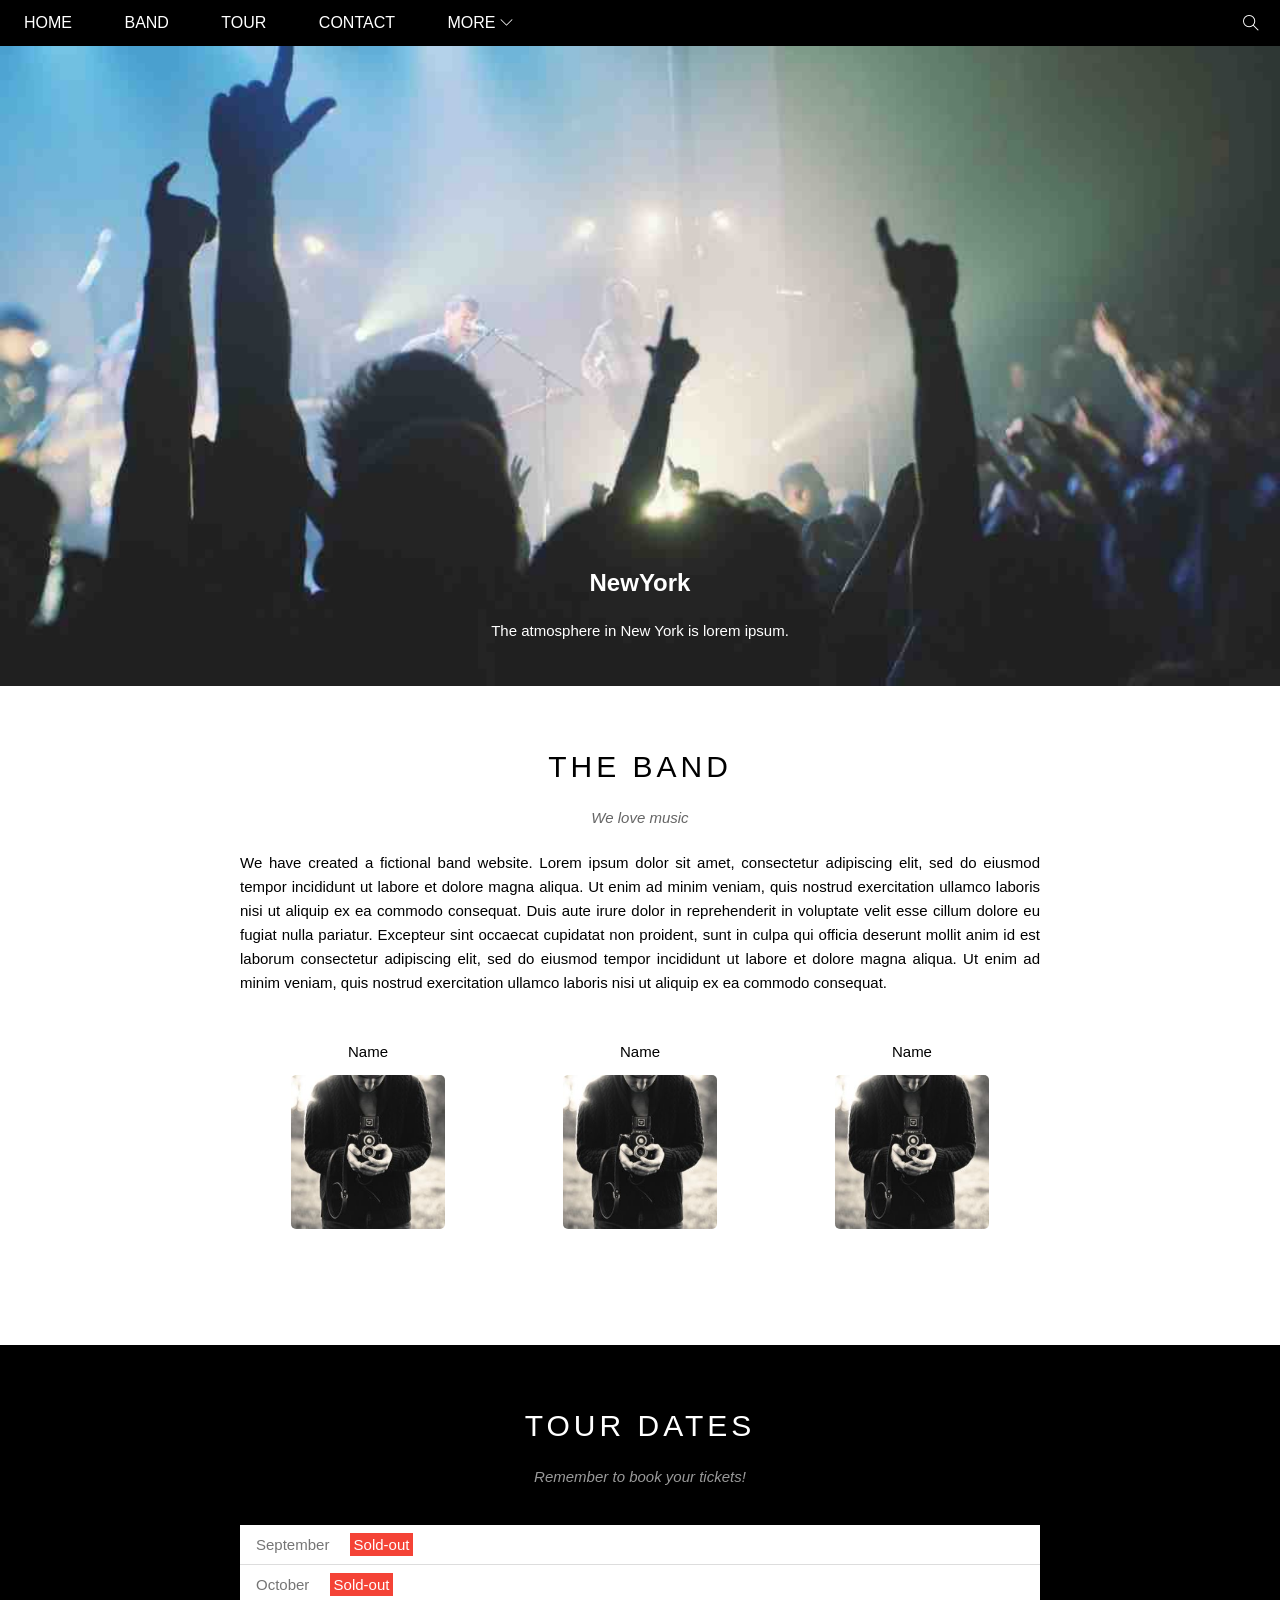
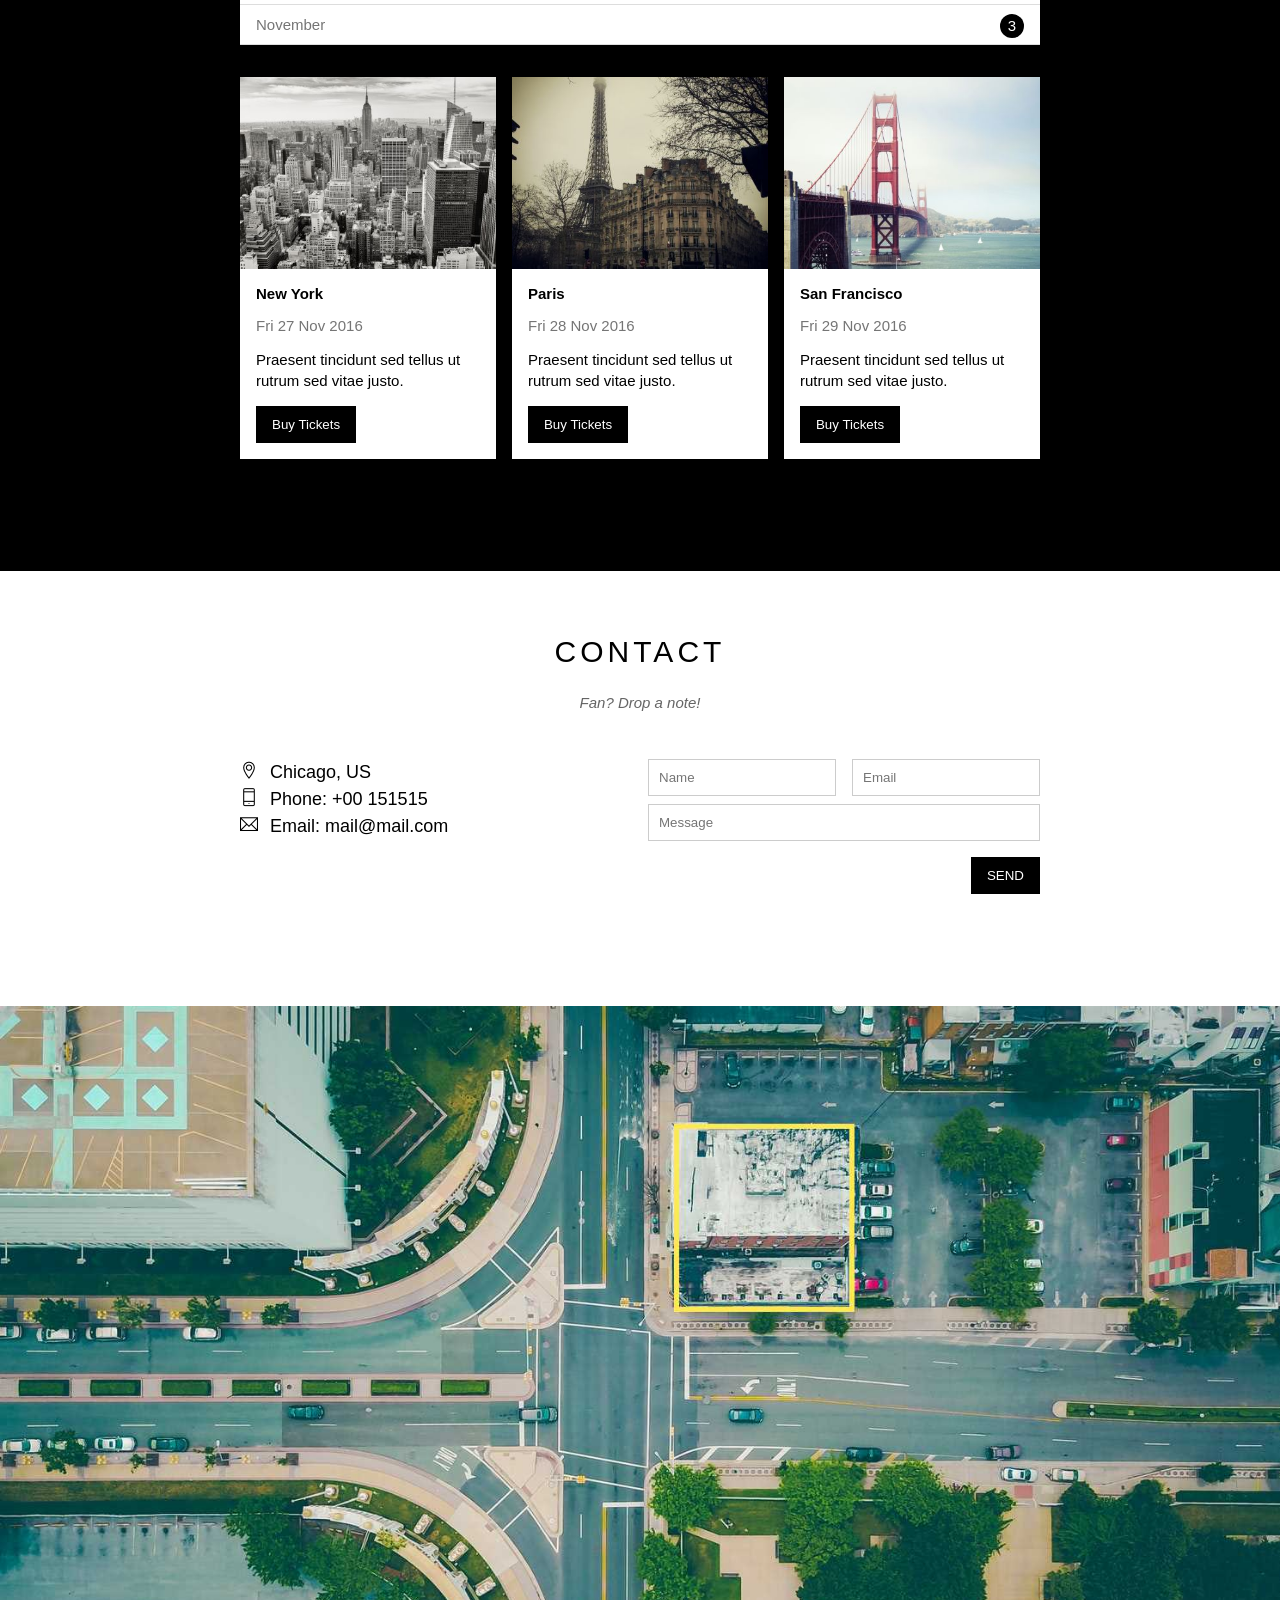
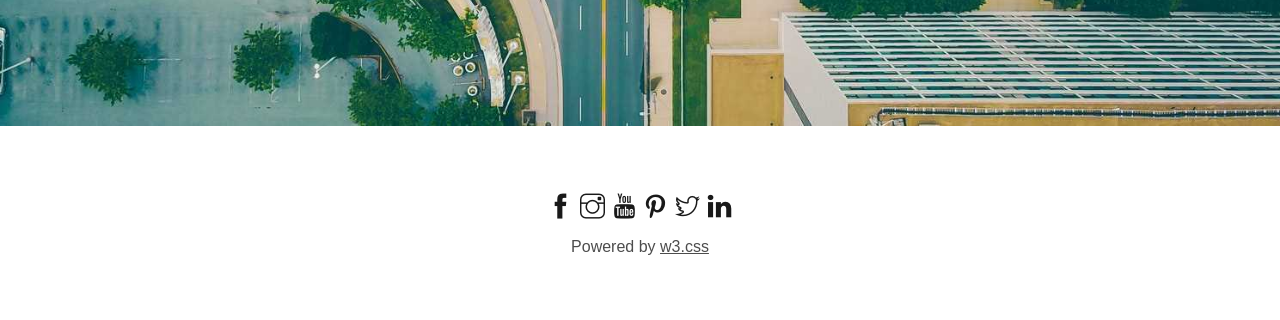
<file: index.html>
<!DOCTYPE html>
<html lang="en">

<head>
    <meta charset="UTF-8">
    <meta http-equiv="X-UA-Compatible" content="IE=edge">
    <meta name="viewport" content="width=device-width, initial-scale=1.0">
    <title>Document</title>
    <link rel="icon" href="./assets/img/slyder/anh2.jpg" type="image/x-icon" />
    <link rel="stylesheet" href="./assets/css/style.css">
    <link rel="stylesheet" href="assets/icon/themify-icons-font/themify-icons/themify-icons.css">
</head>

<body>
    <div id="main">
        <div id="header">
            <div>
            </div>
            <ul id="nav">
                <li><a href="#">Home</a></li>
                <li><a href="#band">Band</a></li>
                <li><a href="#tour">Tour</a></li>
                <li><a href="#contact">Contact</a></li>
                <li>
                    <a href="">
                        More
                        <i class="nav-arrow-down ti-angle-down"></i></i>
                    </a>
                    <ul class="subnav">
                        <li><a href="">Merchandise</a></li>
                        <li><a href="">Extras</a></li>
                        <li><a href="">Media</a></li>
                    </ul>
                </li>
            </ul>
            <div class="search-btn">
                <i class="search-icon ti-search"></i>
            </div>
        </div>

        <div id="slider">
            <div class="text-content">
                <h2>
                    <div class="text-hearding">NewYork</div>
                </h2>
                <div class="text-description">The atmosphere in New York is lorem ipsum.</div>
            </div>
        </div>

        <div id="content">
            <!-- about-section -->
            <div id="band" class="content-section">
                <h2 class="section-heading">THE BAND</h2>
                <p class="section-sub-heading">We love music</p>
                <p class="about-text">
                    We have created a fictional band website. Lorem ipsum dolor sit amet, consectetur adipiscing elit,
                    sed do eiusmod tempor incididunt ut labore et dolore magna aliqua. Ut enim ad minim veniam, quis
                    nostrud exercitation ullamco laboris nisi ut aliquip ex ea commodo consequat. Duis aute irure dolor
                    in reprehenderit in voluptate velit esse cillum dolore eu fugiat nulla pariatur. Excepteur sint
                    occaecat cupidatat non proident, sunt in culpa qui officia deserunt mollit anim id est laborum
                    consectetur adipiscing elit, sed do eiusmod tempor incididunt ut labore et dolore magna aliqua. Ut
                    enim ad minim veniam, quis nostrud exercitation ullamco laboris nisi ut aliquip ex ea commodo
                    consequat.
                </p>
                <div class="row members-list">
                    <div class="col col-third text-center">
                        <p class="member-name">Name</p>
                        <img src="./assets/img/slyder/bandmember.jpg" alt="Name" class="member-img">
                    </div>
                    <div class="col col-third text-center">
                        <p class="member-name">Name</p>
                        <img src="./assets/img/slyder/bandmember.jpg" alt="Name" class="member-img">
                    </div>
                    <div class="col col-third text-center">
                        <p class="member-name">Name</p>
                        <img src="./assets/img/slyder/bandmember.jpg" alt="Name" class="member-img">
                    </div>
                </div>
            </div>
            <!-- Tour-section -->
            <div id="tour" class="tour-section">
                <div class="content-section">
                    <h2 class="section-heading text-white">TOUR DATES</h2>
                    <p class="section-sub-heading text-white">Remember to book your tickets!</p>
                    <ul class="tickets-list">
                        <li>September <span class="Sold-out">Sold-out</span></li>
                        <li>October <span class="Sold-out">Sold-out</span></li>
                        <li>November <span class="quantity">3</span></li>
                    </ul>
                    <div class="row places-list">
                        <div class="col col-third">
                            <img src="./assets/img/slyder/newyork.jpg" alt="New York" class="place-img">
                            <div class="place-body">
                                <h3 class="place-heading">New York</h3>
                                <p class="place-time">Fri 27 Nov 2016</p>
                                <p class="place-desc">Praesent tincidunt sed tellus ut rutrum sed vitae justo.</p>
                                <button class="btn js-buy-ticket">Buy Tickets</button>
                            </div>
                        </div>
                        <div class="col col-third">
                            <img src="./assets/img/slyder/paris.jpg" alt="Paris" class="place-img">
                            <div class="place-body">
                                <h3 class="place-heading">Paris</h3>
                                <p class="place-time">Fri 28 Nov 2016</p>
                                <p class="place-desc">Praesent tincidunt sed tellus ut rutrum sed vitae justo.</p>
                                <button class="btn js-buy-ticket">Buy Tickets</button>
                            </div>
                        </div>
                        <div class="col col-third">
                            <img src="./assets/img/slyder/sanfran.jpg" alt="San Francisco" class="place-img">
                            <div class="place-body">
                                <h3 class="place-heading">San Francisco</h3>
                                <p class="place-time">Fri 29 Nov 2016</p>
                                <p class="place-desc">Praesent tincidunt sed tellus ut rutrum sed vitae justo.</p>
                                <button class="btn js-buy-ticket">Buy Tickets</button>
                            </div>
                        </div>
                    </div>
                </div>
            </div>
            <!-- CONTACT-section -->
            <div id="contact" class="content-section">
                <h2 class="section-heading">CONTACT</h2>
                <p class="section-sub-heading">Fan? Drop a note!</p>

                <div class="row contact-content">
                    <div class="col col-half contact-info">
                        <p><i class="ti-location-pin"></i>Chicago, US</p>
                        <p><i class="ti-mobile"></i>Phone: +00 151515</p>
                        <p><i class="ti-email"></i>Email: mail@mail.com</p>
                    </div>
                    <div class="col col-half contact-form">
                        <form action="">
                            <div class="row">
                                <div class="col col-half">
                                    <input type="text" name="" placeholder="Name" required id="" class="form-control">
                                </div>
                                <div class="col col-half">
                                    <input type="email" name="" placeholder="Email" required id="" class="form-control">
                                </div>
                            </div>
                            <div class="row mt-8">
                                <div class="col col-full">
                                    <input type="text" name="" placeholder="Message" required id="" class="form-control">
                                </div>
                            </div>
                            <input class="btn pull-right mt-16" type="submit" value="SEND">
                        </form>
                    </div>
                </div>
            </div>
            <div class="map-section">
                <img src="./assets/img/slyder/map.jpg" alt="Map">
            </div>
        </div>
    </div>
    <div class="modal js-modal">
        <div class="modal-container js-modal-container">
            <div class="modal-close js-modal-close">
                <i class="ti-close"></i>
            </div>
            <header class="modal-header">
                <i class="modal-heading-icon ti-bag"></i>
                Tickets
            </header>
            <div class="modal-body">
                <label for="tickes-quantity" class="modal-label">
                    <i class="ti-shopping-cart"></i>
                    Tickets, $15 per person
                </label>
                <input id="tickes-quantity" type="text" class="modal-input" placeholder="How many?">
                <label for="tickes-email" class="modal-label">
                    <i class="ti-user"></i>
                    Send to
                </label>
                <input id="tickes-email" type="email" class="modal-input" placeholder="Enter email...">

                <button id="buy-tickets">
                    Pay <i class="ti-check"></i>
                </button>
            </div>
            <footer class="modal-footer">
                <p class="modal-help">Neep <a href="">help?</a></p>
            </footer>
        </div>
    </div>
        <div id="footer">
            <div class="socials-list">
                <a href=""><i class="ti-facebook"></i></a>
                <a href=""><i class="ti-instagram"></i></a>
                <a href=""><i class="ti-youtube"></i></a>
                <a href=""><i class="ti-pinterest"></i></a>
                <a href=""><i class="ti-twitter"></i></a>
                <a href=""><i class="ti-linkedin"></i></a>
            </div>
            <p class="copyright">Powered by <a href="https://www.w3schools.com/">w3.css</a></p>
        </div>
    <script>
        const buyBtns = document.querySelectorAll('.js-buy-ticket')
        const modal = document.querySelector('.js-modal')
        const modalContainer = document.querySelector('.js-modal-container')
        const modalClose = document.querySelector('.js-modal-close')

        // Hàm hiển thị modal mua vé thêm class open vào modal ̣
        function showBuyTickets() {
            modal.classList.add('open')
        }
        // Hàm hiển thị modal mua vé gỡ bỏ class open của modal ̣
        function hideBuyTickets() {
            modal.classList.remove('open')
        }
        // lặp qua từng thẻ button và ngh click
        for (const buyBtn of buyBtns) {
            buyBtn.addEventListener('click', showBuyTickets)
        }
        // chỉ nghe hành vi click
        modalClose.addEventListener('click', hideBuyTickets)
        modal.addEventListener('click', hideBuyTickets)
        modalContainer.addEventListener('click', function (event) {
            event.stopPropagation()
        })
    </script>
</body>

</html>
</file>
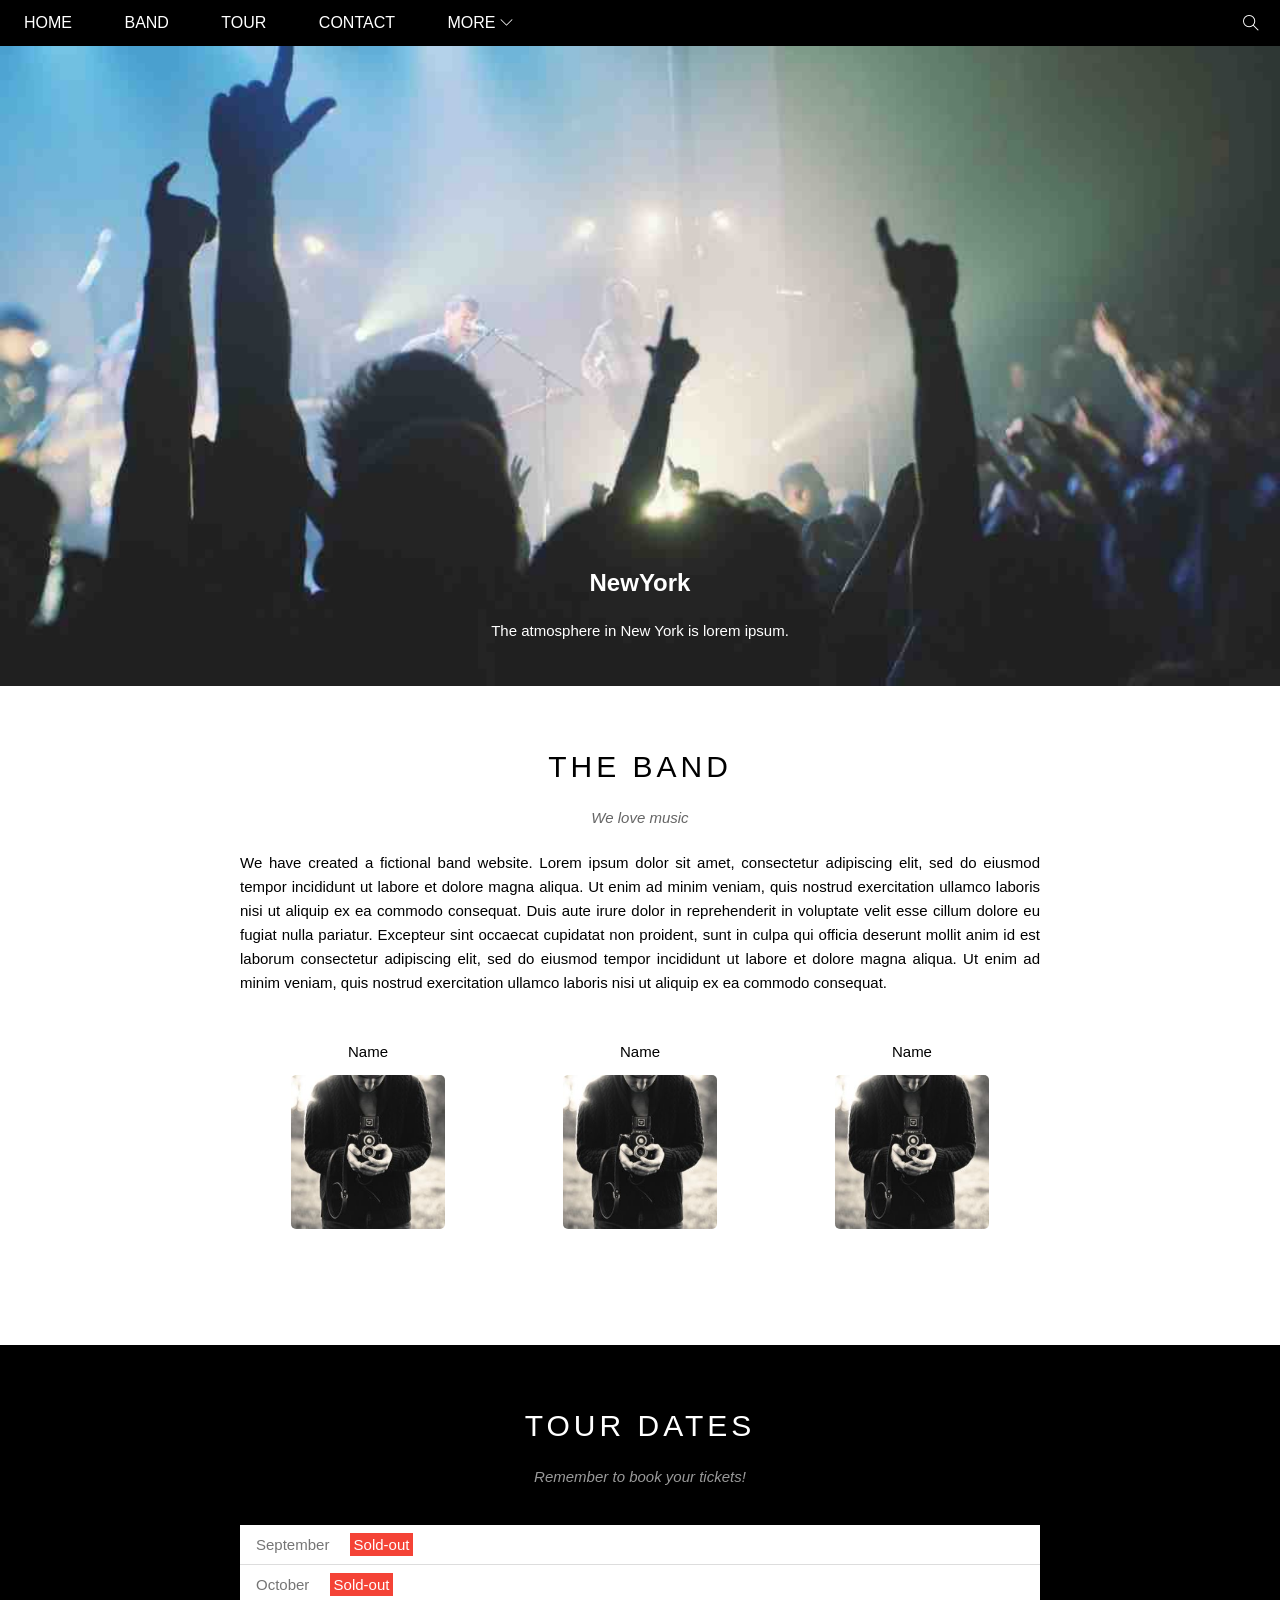
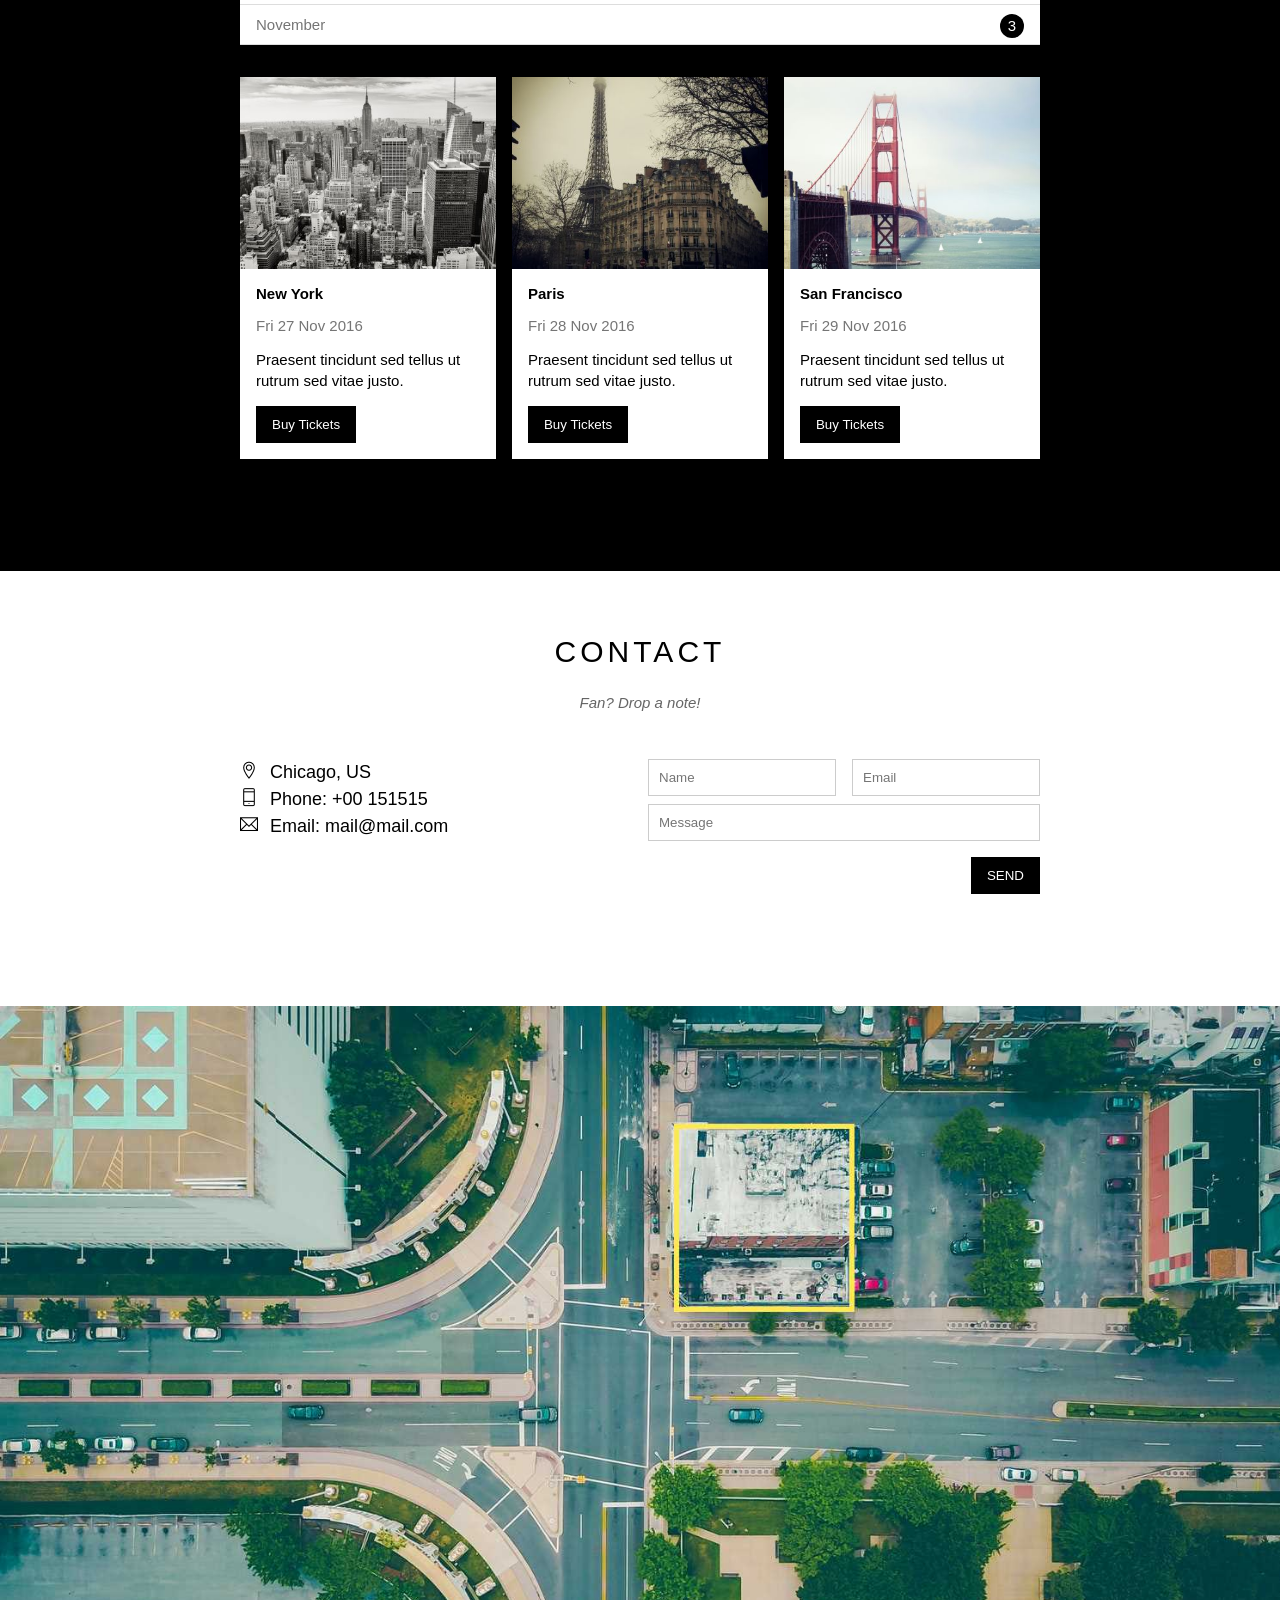
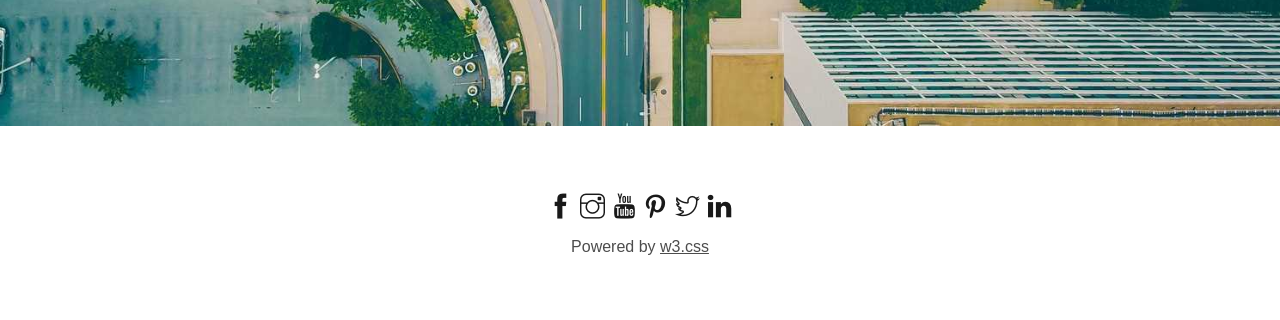
<file: docs/index.html>
<!DOCTYPE html>
<html lang="en">

<head>
    <meta charset="UTF-8">
    <meta http-equiv="X-UA-Compatible" content="IE=edge">
    <meta name="viewport" content="width=device-width, initial-scale=1.0">
    <title>Document</title>
    <link rel="icon" href="./assets/img/slyder/anh2.jpg" type="image/x-icon" />
    <link rel="stylesheet" href="./assets/css/style.css">
    <link rel="stylesheet" href="assets/icon/themify-icons-font/themify-icons/themify-icons.css">
    <style>
        #slider {
            position: relative;
            margin-top: 46px;
            padding-top: 50%;
            background: url('./assets/img/slyder/anh1.jpg') top center / cover no-repeat;
        }
    </style>
</head>

<body>
    <div id="main">
        <div id="header">
            <div>
            </div>
            <ul id="nav">
                <li><a href="#">Home</a></li>
                <li><a href="#band">Band</a></li>
                <li><a href="#tour">Tour</a></li>
                <li><a href="#contact">Contact</a></li>
                <li>
                    <a href="">
                        More
                        <i class="nav-arrow-down ti-angle-down"></i></i>
                    </a>
                    <ul class="subnav">
                        <li><a href="">Merchandise</a></li>
                        <li><a href="">Extras</a></li>
                        <li><a href="">Media</a></li>
                    </ul>
                </li>
            </ul>
            <div class="search-btn">
                <i class="search-icon ti-search"></i>
            </div>
        </div>

        <div id="slider">
            <div class="text-content">
                <h2>
                    <div class="text-hearding">NewYork</div>
                </h2>
                <div class="text-description">The atmosphere in New York is lorem ipsum.</div>
            </div>
        </div>

        <div id="content">
            <!-- about-section -->
            <div id="band" class="content-section">
                <h2 class="section-heading">THE BAND</h2>
                <p class="section-sub-heading">We love music</p>
                <p class="about-text">
                    We have created a fictional band website. Lorem ipsum dolor sit amet, consectetur adipiscing elit,
                    sed do eiusmod tempor incididunt ut labore et dolore magna aliqua. Ut enim ad minim veniam, quis
                    nostrud exercitation ullamco laboris nisi ut aliquip ex ea commodo consequat. Duis aute irure dolor
                    in reprehenderit in voluptate velit esse cillum dolore eu fugiat nulla pariatur. Excepteur sint
                    occaecat cupidatat non proident, sunt in culpa qui officia deserunt mollit anim id est laborum
                    consectetur adipiscing elit, sed do eiusmod tempor incididunt ut labore et dolore magna aliqua. Ut
                    enim ad minim veniam, quis nostrud exercitation ullamco laboris nisi ut aliquip ex ea commodo
                    consequat.
                </p>
                <div class="row members-list">
                    <div class="col col-third text-center">
                        <p class="member-name">Name</p>
                        <img src="./assets/img/slyder/bandmember.jpg" alt="Name" class="member-img">
                    </div>
                    <div class="col col-third text-center">
                        <p class="member-name">Name</p>
                        <img src="./assets/img/slyder/bandmember.jpg" alt="Name" class="member-img">
                    </div>
                    <div class="col col-third text-center">
                        <p class="member-name">Name</p>
                        <img src="./assets/img/slyder/bandmember.jpg" alt="Name" class="member-img">
                    </div>
                </div>
            </div>
            <!-- Tour-section -->
            <div id="tour" class="tour-section">
                <div class="content-section">
                    <h2 class="section-heading text-white">TOUR DATES</h2>
                    <p class="section-sub-heading text-white">Remember to book your tickets!</p>
                    <ul class="tickets-list">
                        <li>September <span class="Sold-out">Sold-out</span></li>
                        <li>October <span class="Sold-out">Sold-out</span></li>
                        <li>November <span class="quantity">3</span></li>
                    </ul>
                    <div class="row places-list">
                        <div class="col col-third">
                            <img src="./assets/img/slyder/newyork.jpg" alt="New York" class="place-img">
                            <div class="place-body">
                                <h3 class="place-heading">New York</h3>
                                <p class="place-time">Fri 27 Nov 2016</p>
                                <p class="place-desc">Praesent tincidunt sed tellus ut rutrum sed vitae justo.</p>
                                <button class="btn js-buy-ticket">Buy Tickets</button>
                            </div>
                        </div>
                        <div class="col col-third">
                            <img src="./assets/img/slyder/paris.jpg" alt="Paris" class="place-img">
                            <div class="place-body">
                                <h3 class="place-heading">Paris</h3>
                                <p class="place-time">Fri 28 Nov 2016</p>
                                <p class="place-desc">Praesent tincidunt sed tellus ut rutrum sed vitae justo.</p>
                                <button class="btn js-buy-ticket">Buy Tickets</button>
                            </div>
                        </div>
                        <div class="col col-third">
                            <img src="./assets/img/slyder/sanfran.jpg" alt="San Francisco" class="place-img">
                            <div class="place-body">
                                <h3 class="place-heading">San Francisco</h3>
                                <p class="place-time">Fri 29 Nov 2016</p>
                                <p class="place-desc">Praesent tincidunt sed tellus ut rutrum sed vitae justo.</p>
                                <button class="btn js-buy-ticket">Buy Tickets</button>
                            </div>
                        </div>
                    </div>
                </div>
            </div>
            <!-- CONTACT-section -->
            <div id="contact" class="content-section">
                <h2 class="section-heading">CONTACT</h2>
                <p class="section-sub-heading">Fan? Drop a note!</p>

                <div class="row contact-content">
                    <div class="col col-half contact-info">
                        <p><i class="ti-location-pin"></i>Chicago, US</p>
                        <p><i class="ti-mobile"></i>Phone: +00 151515</p>
                        <p><i class="ti-email"></i>Email: mail@mail.com</p>
                    </div>
                    <div class="col col-half contact-form">
                        <form action="">
                            <div class="row">
                                <div class="col col-half">
                                    <input type="text" name="" placeholder="Name" required id="" class="form-control">
                                </div>
                                <div class="col col-half">
                                    <input type="email" name="" placeholder="Email" required id="" class="form-control">
                                </div>
                            </div>
                            <div class="row mt-8">
                                <div class="col col-full">
                                    <input type="text" name="" placeholder="Message" required id=""
                                        class="form-control">
                                </div>
                            </div>
                            <input class="btn pull-right mt-16" type="submit" value="SEND">
                        </form>
                    </div>
                </div>
            </div>
            <div class="map-section">
                <img src="./assets/img/slyder/map.jpg" alt="Map">
            </div>
        </div>
    </div>
    <div class="modal js-modal">
        <div class="modal-container js-modal-container">
            <div class="modal-close js-modal-close">
                <i class="ti-close"></i>
            </div>
            <header class="modal-header">
                <i class="modal-heading-icon ti-bag"></i>
                Tickets
            </header>
            <div class="modal-body">
                <label for="tickes-quantity" class="modal-label">
                    <i class="ti-shopping-cart"></i>
                    Tickets, $15 per person
                </label>
                <input id="tickes-quantity" type="text" class="modal-input" placeholder="How many?">
                <label for="tickes-email" class="modal-label">
                    <i class="ti-user"></i>
                    Send to
                </label>
                <input id="tickes-email" type="email" class="modal-input" placeholder="Enter email...">

                <button id="buy-tickets">
                    Pay <i class="ti-check"></i>
                </button>
            </div>
            <footer class="modal-footer">
                <p class="modal-help">Neep <a href="">help?</a></p>
            </footer>
        </div>
    </div>
    <div id="footer">
        <div class="socials-list">
            <a href=""><i class="ti-facebook"></i></a>
            <a href=""><i class="ti-instagram"></i></a>
            <a href=""><i class="ti-youtube"></i></a>
            <a href=""><i class="ti-pinterest"></i></a>
            <a href=""><i class="ti-twitter"></i></a>
            <a href=""><i class="ti-linkedin"></i></a>
        </div>
        <p class="copyright">Powered by <a href="https://www.w3schools.com/">w3.css</a></p>
    </div>
    <script>
        const buyBtns = document.querySelectorAll('.js-buy-ticket')
        const modal = document.querySelector('.js-modal')
        const modalContainer = document.querySelector('.js-modal-container')
        const modalClose = document.querySelector('.js-modal-close')

        // Hàm hiển thị modal mua vé thêm class open vào modal ̣
        function showBuyTickets() {
            modal.classList.add('open')
        }
        // Hàm hiển thị modal mua vé gỡ bỏ class open của modal ̣
        function hideBuyTickets() {
            modal.classList.remove('open')
        }
        // lặp qua từng thẻ button và ngh click
        for (const buyBtn of buyBtns) {
            buyBtn.addEventListener('click', showBuyTickets)
        }
        // chỉ nghe hành vi click
        modalClose.addEventListener('click', hideBuyTickets)
        modal.addEventListener('click', hideBuyTickets)
        modalContainer.addEventListener('click', function (event) {
            event.stopPropagation()
        })
    </script>
</body>

</html>
</file>
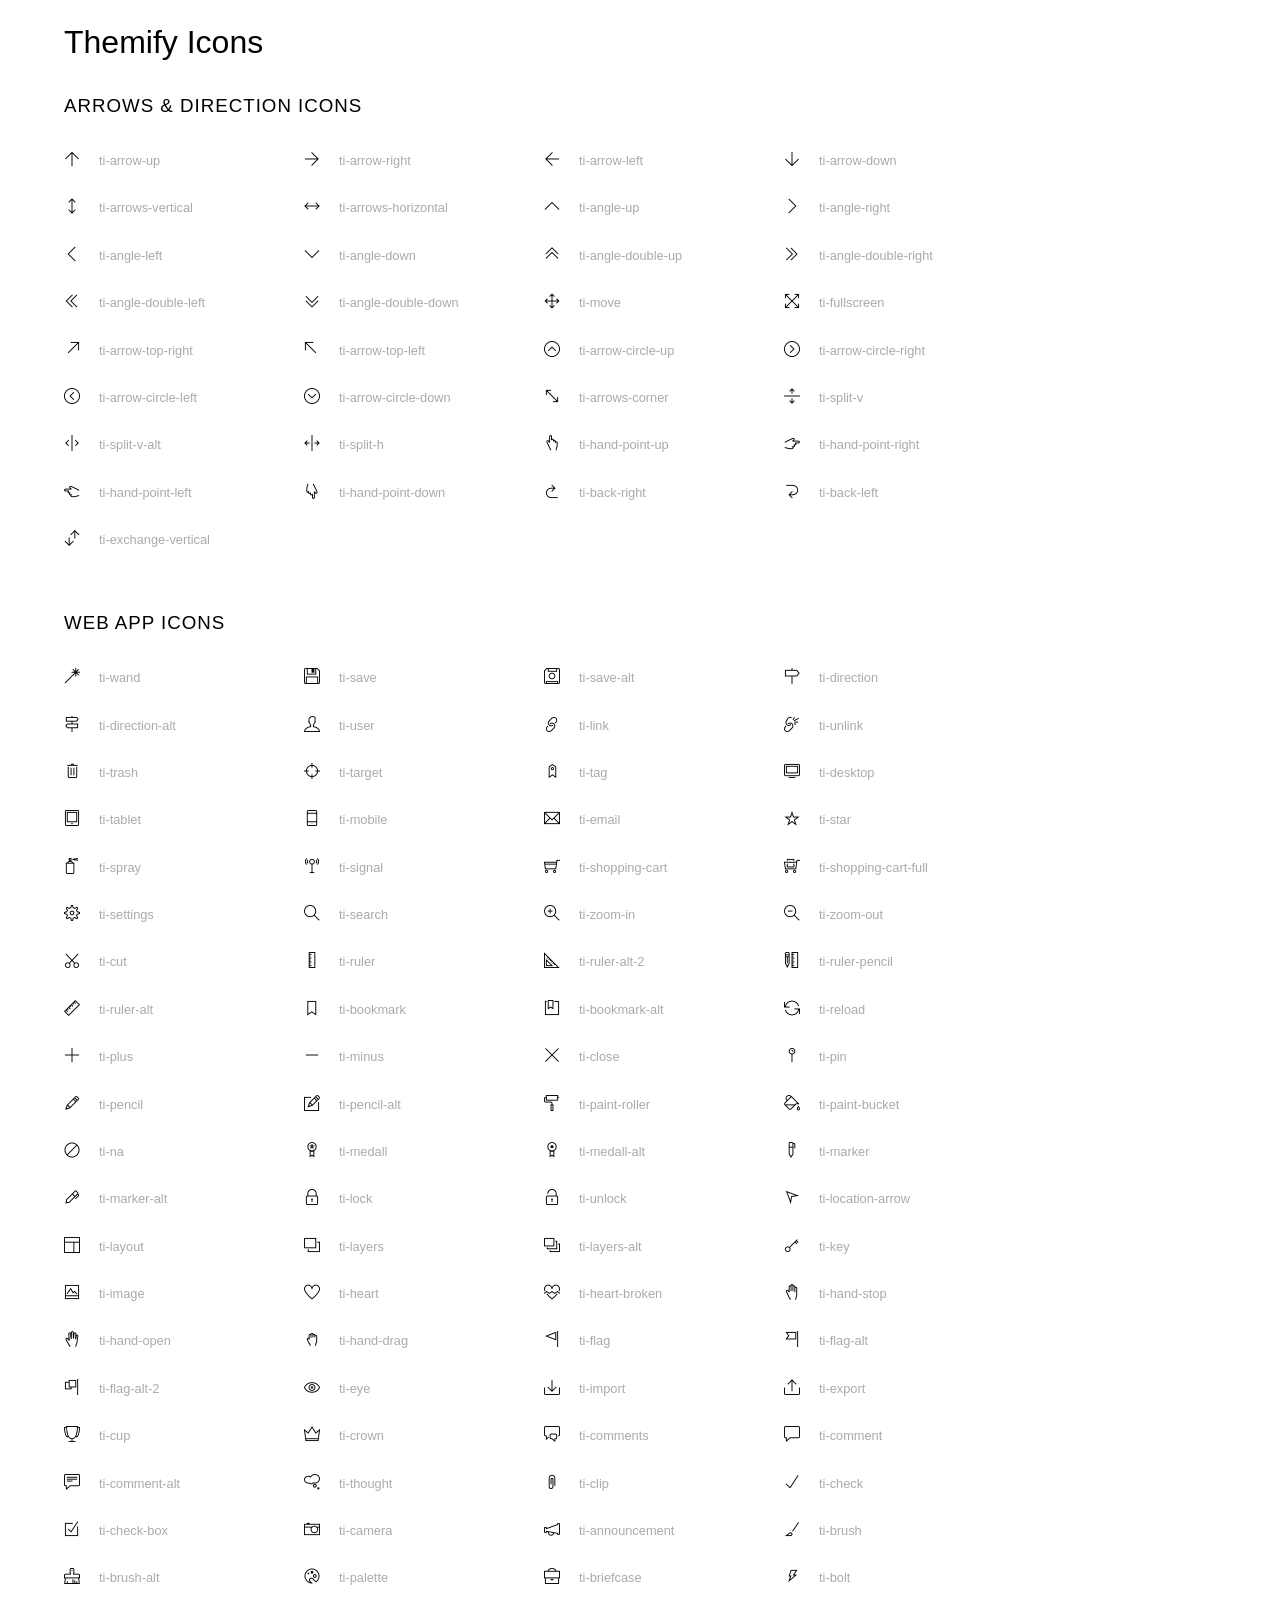
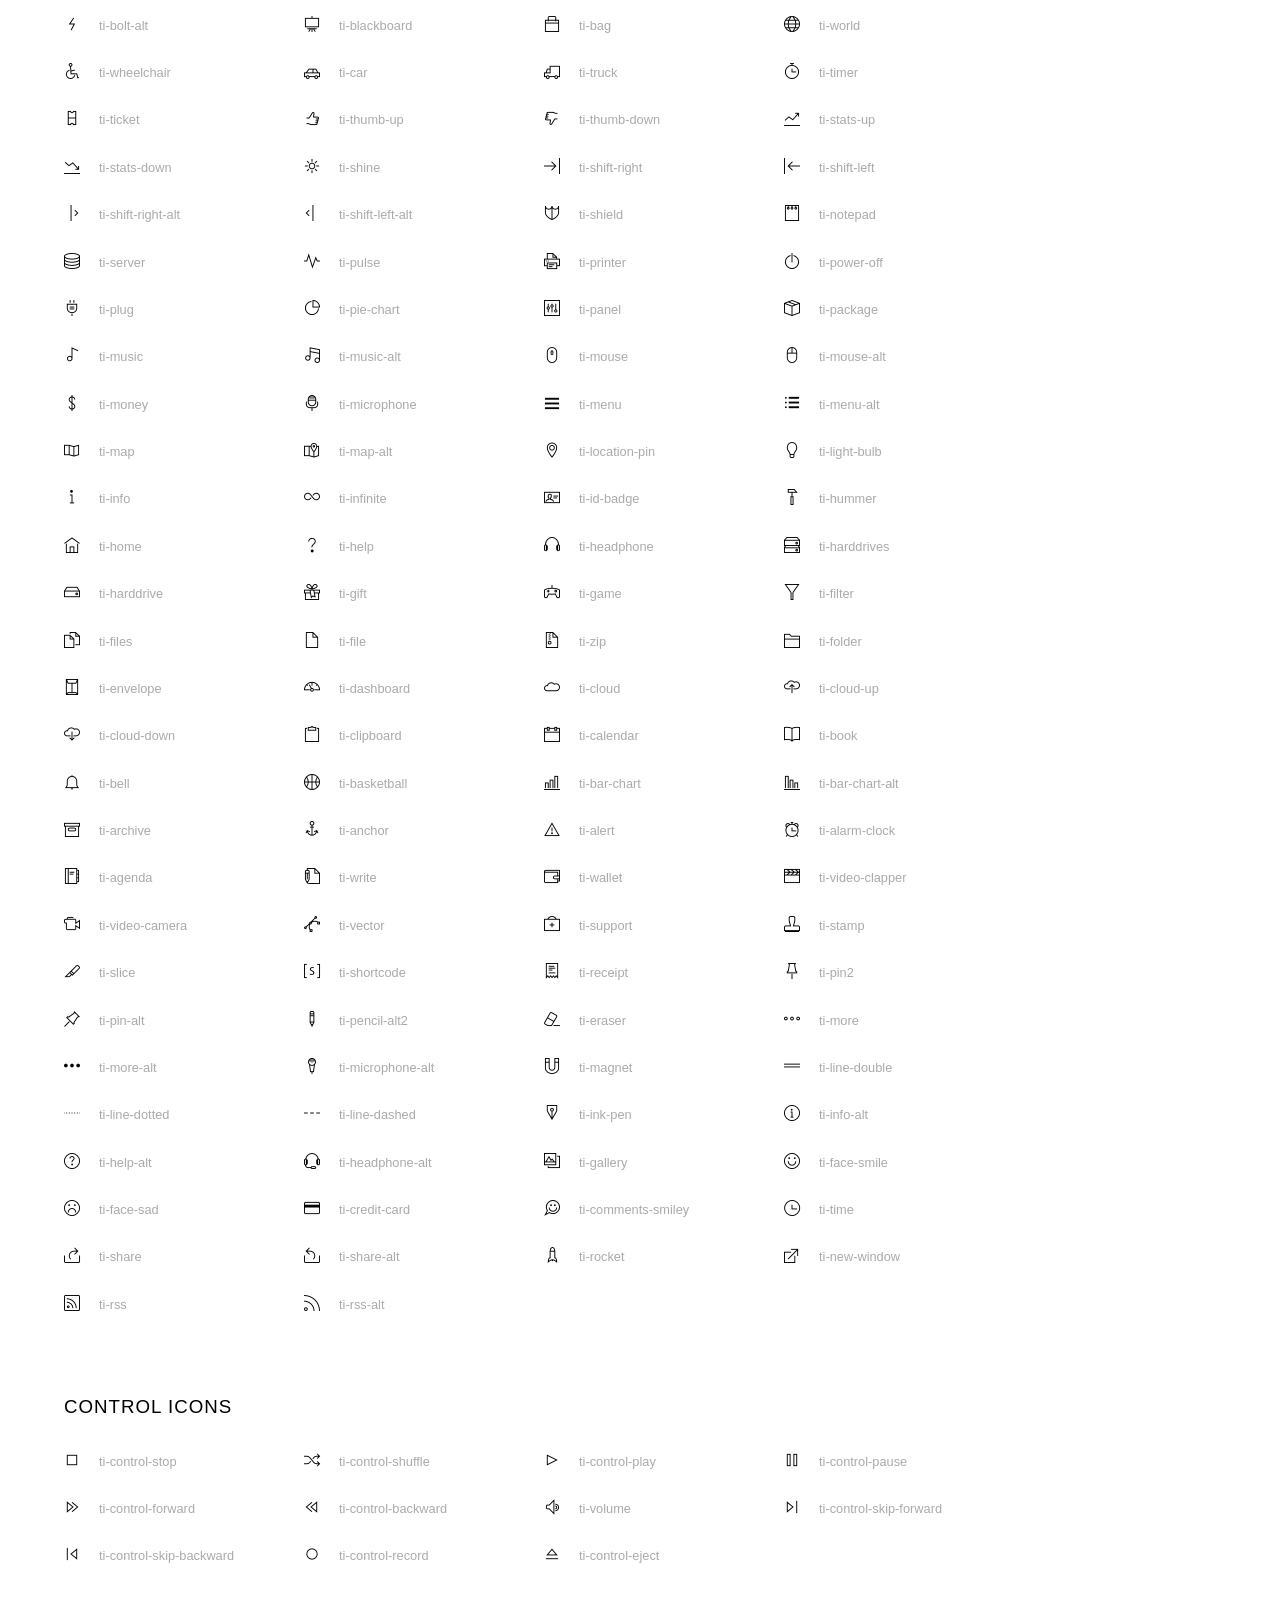
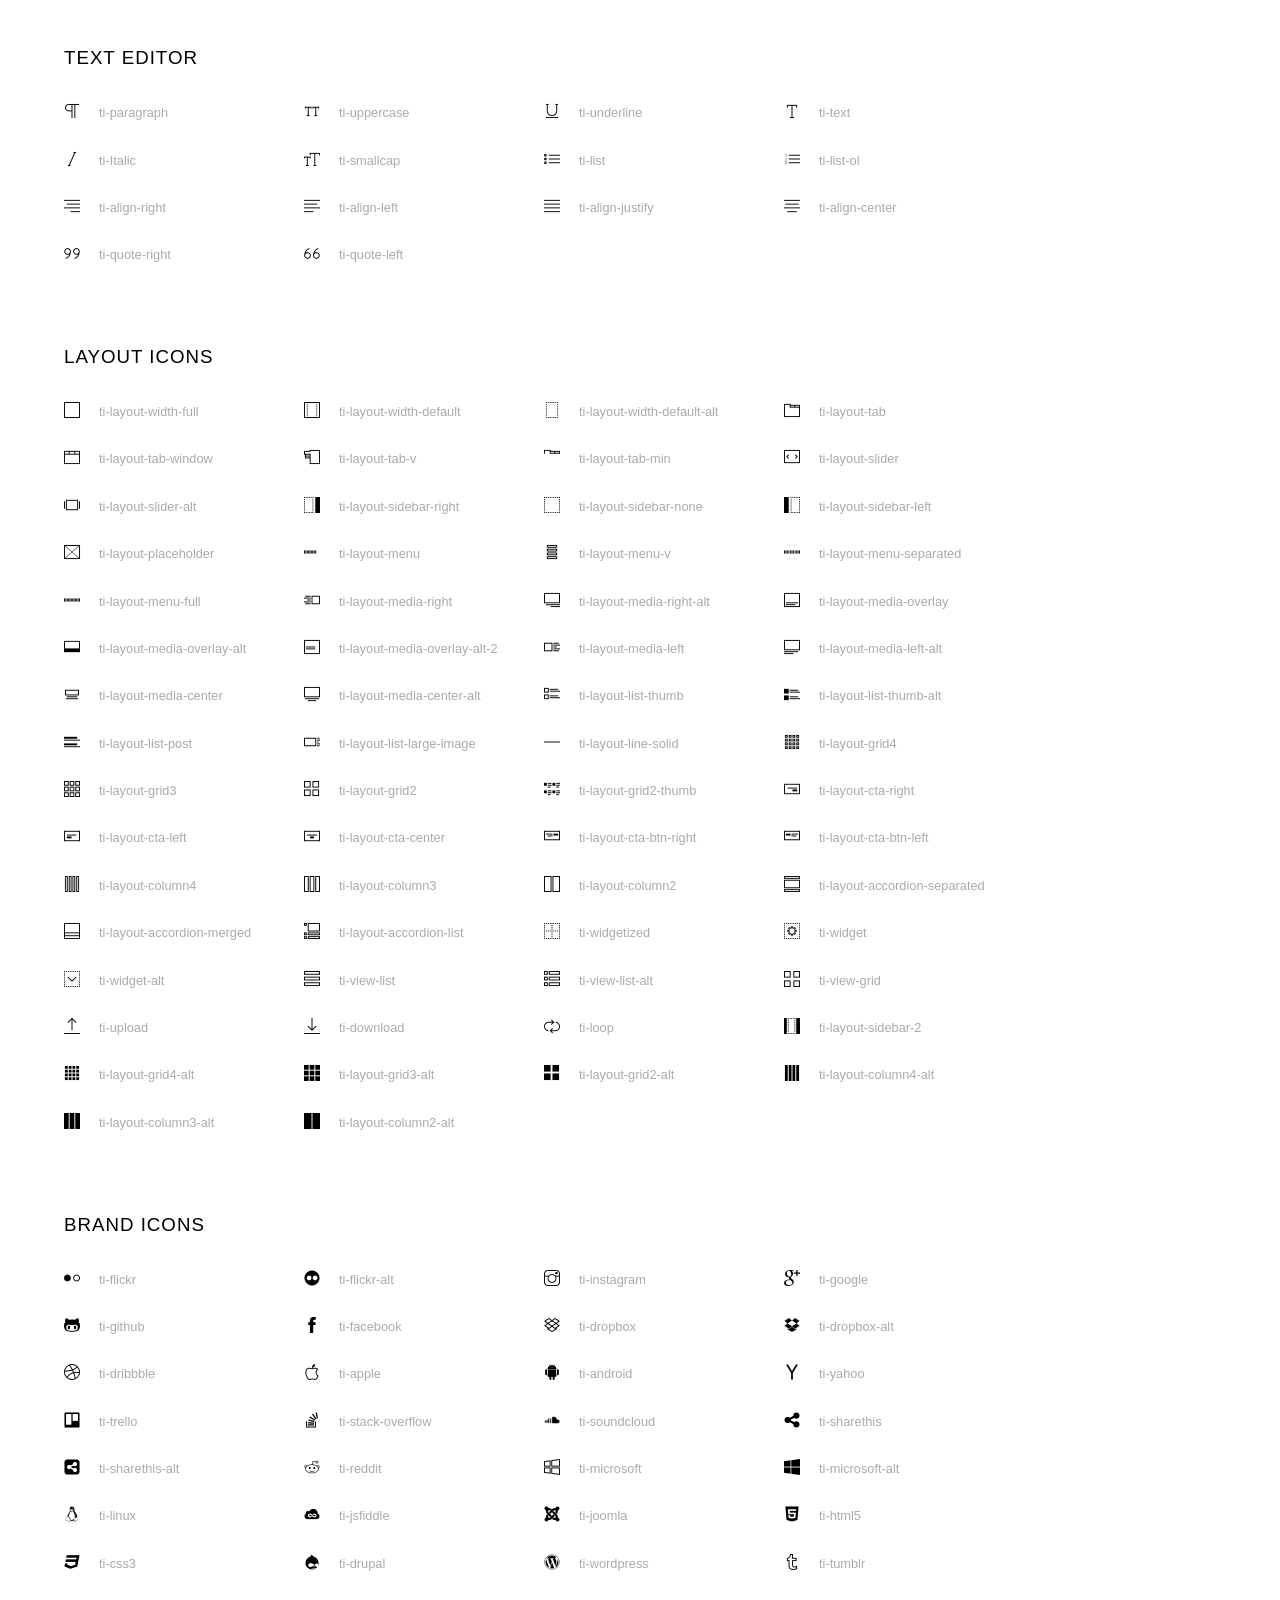
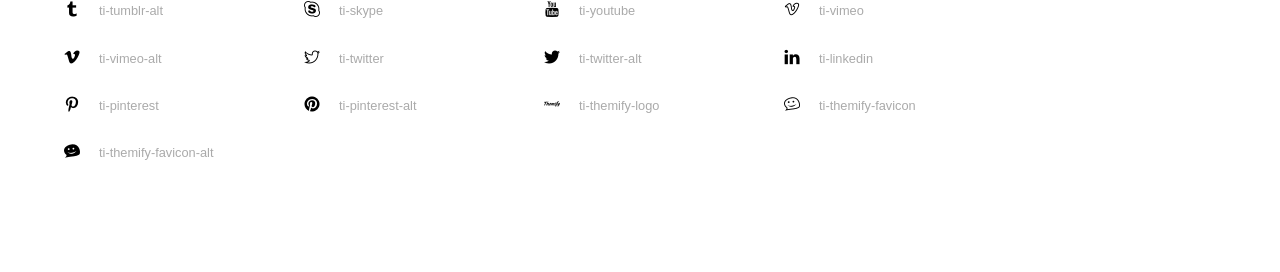
<file: assets/icon/themify-icons-font/themify-icons/index.html>
<!doctype html>
<html>
<head>
	<meta charset="utf-8">
	<title>Themify Icon Font</title>
	<meta name="viewport" content="width=device-width">
	<link rel="stylesheet" href="demo-files/demo.css">
	<link rel="stylesheet" href="themify-icons.css">
	<!--[if lt IE 8]><!-->
	<link rel="stylesheet" href="ie7/ie7.css">
	<!--<![endif]-->
</head>
<body>
	<h1>Themify Icons</h1>

	<div class="icon-section">

		<div class="icon-section">
			<h3>Arrows &amp; Direction Icons </h3>

			<div class="icon-container">
				<span class="ti-arrow-up"></span><span class="icon-name"> ti-arrow-up</span>
			</div>
			<div class="icon-container">
				<span class="ti-arrow-right"></span><span class="icon-name"> ti-arrow-right</span>
			</div>
			<div class="icon-container">
				<span class="ti-arrow-left"></span><span class="icon-name"> ti-arrow-left</span>
			</div>
			<div class="icon-container">
				<span class="ti-arrow-down"></span><span class="icon-name"> ti-arrow-down</span>
			</div>
			<div class="icon-container">
				<span class="ti-arrows-vertical"></span><span class="icon-name"> ti-arrows-vertical</span>
			</div>
			<div class="icon-container">
				<span class="ti-arrows-horizontal"></span><span class="icon-name"> ti-arrows-horizontal</span>
			</div>
			<div class="icon-container">
				<span class="ti-angle-up"></span><span class="icon-name"> ti-angle-up</span>
			</div>
			<div class="icon-container">
				<span class="ti-angle-right"></span><span class="icon-name"> ti-angle-right</span>
			</div>
			<div class="icon-container">
				<span class="ti-angle-left"></span><span class="icon-name"> ti-angle-left</span>
			</div>
			<div class="icon-container">
				<span class="ti-angle-down"></span><span class="icon-name"> ti-angle-down</span>
			</div>	
			<div class="icon-container">
				<span class="ti-angle-double-up"></span><span class="icon-name"> ti-angle-double-up</span>
			</div>
			<div class="icon-container">
				<span class="ti-angle-double-right"></span><span class="icon-name"> ti-angle-double-right</span>
			</div>
			<div class="icon-container">
				<span class="ti-angle-double-left"></span><span class="icon-name"> ti-angle-double-left</span>
			</div>
			<div class="icon-container">
				<span class="ti-angle-double-down"></span><span class="icon-name"> ti-angle-double-down</span>
			</div>					
			<div class="icon-container">
				<span class="ti-move"></span><span class="icon-name"> ti-move</span>
			</div>
			<div class="icon-container">
				<span class="ti-fullscreen"></span><span class="icon-name"> ti-fullscreen</span>
			</div>
			<div class="icon-container">
				<span class="ti-arrow-top-right"></span><span class="icon-name"> ti-arrow-top-right</span>
			</div>
			<div class="icon-container">
				<span class="ti-arrow-top-left"></span><span class="icon-name"> ti-arrow-top-left</span>
			</div>
			<div class="icon-container">
				<span class="ti-arrow-circle-up"></span><span class="icon-name"> ti-arrow-circle-up</span>
			</div>
			<div class="icon-container">
				<span class="ti-arrow-circle-right"></span><span class="icon-name"> ti-arrow-circle-right</span>
			</div>
			<div class="icon-container">
				<span class="ti-arrow-circle-left"></span><span class="icon-name"> ti-arrow-circle-left</span>
			</div>
			<div class="icon-container">
				<span class="ti-arrow-circle-down"></span><span class="icon-name"> ti-arrow-circle-down</span>
			</div>
			<div class="icon-container">
				<span class="ti-arrows-corner"></span><span class="icon-name"> ti-arrows-corner</span>
			</div>
			<div class="icon-container">
				<span class="ti-split-v"></span><span class="icon-name"> ti-split-v</span>
			</div>

			<div class="icon-container">
				<span class="ti-split-v-alt"></span><span class="icon-name"> ti-split-v-alt</span>
			</div>
			<div class="icon-container">
				<span class="ti-split-h"></span><span class="icon-name"> ti-split-h</span>
			</div>
			<div class="icon-container">
				<span class="ti-hand-point-up"></span><span class="icon-name"> ti-hand-point-up</span>
			</div>
			<div class="icon-container">
				<span class="ti-hand-point-right"></span><span class="icon-name"> ti-hand-point-right</span>
			</div>
			<div class="icon-container">
				<span class="ti-hand-point-left"></span><span class="icon-name"> ti-hand-point-left</span>
			</div>
			<div class="icon-container">
				<span class="ti-hand-point-down"></span><span class="icon-name"> ti-hand-point-down</span>
			</div>
			<div class="icon-container">
				<span class="ti-back-right"></span><span class="icon-name"> ti-back-right</span>
			</div>
			<div class="icon-container">
				<span class="ti-back-left"></span><span class="icon-name"> ti-back-left</span>
			</div>
			<div class="icon-container">
				<span class="ti-exchange-vertical"></span><span class="icon-name"> ti-exchange-vertical</span>
			</div>

		</div> <!-- Arrows Icons -->



		<h3>Web App Icons</h3>
		
		<div class="icon-section">

			<div class="icon-container">
				<span class="ti-wand"></span><span class="icon-name"> ti-wand</span>
			</div>
			<div class="icon-container">
				<span class="ti-save"></span><span class="icon-name"> ti-save</span>
			</div>
			<div class="icon-container">
				<span class="ti-save-alt"></span><span class="icon-name"> ti-save-alt</span>
			</div>

			<div class="icon-container">
				<span class="ti-direction"></span><span class="icon-name"> ti-direction</span>
			</div>
			<div class="icon-container">
				<span class="ti-direction-alt"></span><span class="icon-name"> ti-direction-alt</span>
			</div>
			<div class="icon-container">
				<span class="ti-user"></span><span class="icon-name"> ti-user</span>
			</div>
			<div class="icon-container">
				<span class="ti-link"></span><span class="icon-name"> ti-link</span>
			</div>
			<div class="icon-container">
				<span class="ti-unlink"></span><span class="icon-name"> ti-unlink</span>
			</div>
			<div class="icon-container">
				<span class="ti-trash"></span><span class="icon-name"> ti-trash</span>
			</div>
			<div class="icon-container">
				<span class="ti-target"></span><span class="icon-name"> ti-target</span>
			</div>
			<div class="icon-container">
				<span class="ti-tag"></span><span class="icon-name"> ti-tag</span>
			</div>
			<div class="icon-container">
				<span class="ti-desktop"></span><span class="icon-name"> ti-desktop</span>
			</div>
			<div class="icon-container">
				<span class="ti-tablet"></span><span class="icon-name"> ti-tablet</span>
			</div>
			<div class="icon-container">
				<span class="ti-mobile"></span><span class="icon-name"> ti-mobile</span>
			</div>
			<div class="icon-container">
				<span class="ti-email"></span><span class="icon-name"> ti-email</span>
			</div>	
			<div class="icon-container">
				<span class="ti-star"></span><span class="icon-name"> ti-star</span>
			</div>
			<div class="icon-container">
				<span class="ti-spray"></span><span class="icon-name"> ti-spray</span>
			</div>
			<div class="icon-container">
				<span class="ti-signal"></span><span class="icon-name"> ti-signal</span>
			</div>
			<div class="icon-container">
				<span class="ti-shopping-cart"></span><span class="icon-name"> ti-shopping-cart</span>
			</div>
			<div class="icon-container">
				<span class="ti-shopping-cart-full"></span><span class="icon-name"> ti-shopping-cart-full</span>
			</div>
			<div class="icon-container">
				<span class="ti-settings"></span><span class="icon-name"> ti-settings</span>
			</div>
			<div class="icon-container">
				<span class="ti-search"></span><span class="icon-name"> ti-search</span>
			</div>
			<div class="icon-container">
				<span class="ti-zoom-in"></span><span class="icon-name"> ti-zoom-in</span>
			</div>
			<div class="icon-container">
				<span class="ti-zoom-out"></span><span class="icon-name"> ti-zoom-out</span>
			</div>
			<div class="icon-container">
				<span class="ti-cut"></span><span class="icon-name"> ti-cut</span>
			</div>
			<div class="icon-container">
				<span class="ti-ruler"></span><span class="icon-name"> ti-ruler</span>
			</div>
			<div class="icon-container">
				<span class="ti-ruler-alt-2"></span><span class="icon-name"> ti-ruler-alt-2</span>
			</div>			
			<div class="icon-container">
				<span class="ti-ruler-pencil"></span><span class="icon-name"> ti-ruler-pencil</span>
			</div>
			<div class="icon-container">
				<span class="ti-ruler-alt"></span><span class="icon-name"> ti-ruler-alt</span>
			</div>
			<div class="icon-container">
				<span class="ti-bookmark"></span><span class="icon-name"> ti-bookmark</span>
			</div>
			<div class="icon-container">
				<span class="ti-bookmark-alt"></span><span class="icon-name"> ti-bookmark-alt</span>
			</div>
			<div class="icon-container">
				<span class="ti-reload"></span><span class="icon-name"> ti-reload</span>
			</div>
			<div class="icon-container">
				<span class="ti-plus"></span><span class="icon-name"> ti-plus</span>
			</div>
			<div class="icon-container">
				<span class="ti-minus"></span><span class="icon-name"> ti-minus</span>
			</div>
			<div class="icon-container">
				<span class="ti-close"></span><span class="icon-name"> ti-close</span>
			</div>			
			<div class="icon-container">
				<span class="ti-pin"></span><span class="icon-name"> ti-pin</span>
			</div>
			<div class="icon-container">
				<span class="ti-pencil"></span><span class="icon-name"> ti-pencil</span>
			</div>
					
		  	<div class="icon-container">
				<span class="ti-pencil-alt"></span><span class="icon-name"> ti-pencil-alt</span>
			</div>
			<div class="icon-container">
				<span class="ti-paint-roller"></span><span class="icon-name"> ti-paint-roller</span>
			</div>
			<div class="icon-container">
				<span class="ti-paint-bucket"></span><span class="icon-name"> ti-paint-bucket</span>
			</div>
			<div class="icon-container">
				<span class="ti-na"></span><span class="icon-name"> ti-na</span>
			</div>
			<div class="icon-container">
				<span class="ti-medall"></span><span class="icon-name"> ti-medall</span>
			</div>
			<div class="icon-container">
				<span class="ti-medall-alt"></span><span class="icon-name"> ti-medall-alt</span>
			</div>
			<div class="icon-container">
				<span class="ti-marker"></span><span class="icon-name"> ti-marker</span>
			</div>
			<div class="icon-container">
				<span class="ti-marker-alt"></span><span class="icon-name"> ti-marker-alt</span>
			</div>

			<div class="icon-container">
				<span class="ti-lock"></span><span class="icon-name"> ti-lock</span>
			</div>
			<div class="icon-container">
				<span class="ti-unlock"></span><span class="icon-name"> ti-unlock</span>
			</div>
			<div class="icon-container">
				<span class="ti-location-arrow"></span><span class="icon-name"> ti-location-arrow</span>
			</div>
			<div class="icon-container">
				<span class="ti-layout"></span><span class="icon-name"> ti-layout</span>
			</div>
			<div class="icon-container">
				<span class="ti-layers"></span><span class="icon-name"> ti-layers</span>
			</div>
			<div class="icon-container">
				<span class="ti-layers-alt"></span><span class="icon-name"> ti-layers-alt</span>
			</div>
			<div class="icon-container">
				<span class="ti-key"></span><span class="icon-name"> ti-key</span>
			</div>
			<div class="icon-container">
				<span class="ti-image"></span><span class="icon-name"> ti-image</span>
			</div>
			<div class="icon-container">
				<span class="ti-heart"></span><span class="icon-name"> ti-heart</span>
			</div>
			<div class="icon-container">
				<span class="ti-heart-broken"></span><span class="icon-name"> ti-heart-broken</span>
			</div>
			<div class="icon-container">
				<span class="ti-hand-stop"></span><span class="icon-name"> ti-hand-stop</span>
			</div>
			<div class="icon-container">
				<span class="ti-hand-open"></span><span class="icon-name"> ti-hand-open</span>
			</div>
			<div class="icon-container">
				<span class="ti-hand-drag"></span><span class="icon-name"> ti-hand-drag</span>
			</div>
			<div class="icon-container">
				<span class="ti-flag"></span><span class="icon-name"> ti-flag</span>
			</div>
			<div class="icon-container">
				<span class="ti-flag-alt"></span><span class="icon-name"> ti-flag-alt</span>
			</div>
			<div class="icon-container">
				<span class="ti-flag-alt-2"></span><span class="icon-name"> ti-flag-alt-2</span>
			</div>
			<div class="icon-container">
				<span class="ti-eye"></span><span class="icon-name"> ti-eye</span>
			</div>
			<div class="icon-container">
				<span class="ti-import"></span><span class="icon-name"> ti-import</span>
			</div>			
			<div class="icon-container">
				<span class="ti-export"></span><span class="icon-name"> ti-export</span>
			</div>
			<div class="icon-container">
				<span class="ti-cup"></span><span class="icon-name"> ti-cup</span>
			</div>
			<div class="icon-container">
				<span class="ti-crown"></span><span class="icon-name"> ti-crown</span>
			</div>
			<div class="icon-container">
				<span class="ti-comments"></span><span class="icon-name"> ti-comments</span>
			</div>
			<div class="icon-container">
				<span class="ti-comment"></span><span class="icon-name"> ti-comment</span>
			</div>
			<div class="icon-container">
				<span class="ti-comment-alt"></span><span class="icon-name"> ti-comment-alt</span>
			</div>
			<div class="icon-container">
				<span class="ti-thought"></span><span class="icon-name"> ti-thought</span>
			</div>			
			<div class="icon-container">
				<span class="ti-clip"></span><span class="icon-name"> ti-clip</span>
			</div>

			<div class="icon-container">
				<span class="ti-check"></span><span class="icon-name"> ti-check</span>
			</div>
			<div class="icon-container">
				<span class="ti-check-box"></span><span class="icon-name"> ti-check-box</span>
			</div>
			<div class="icon-container">
				<span class="ti-camera"></span><span class="icon-name"> ti-camera</span>
			</div>
			<div class="icon-container">
				<span class="ti-announcement"></span><span class="icon-name"> ti-announcement</span>
			</div>
			<div class="icon-container">
				<span class="ti-brush"></span><span class="icon-name"> ti-brush</span>
			</div>
			<div class="icon-container">
				<span class="ti-brush-alt"></span><span class="icon-name"> ti-brush-alt</span>
			</div>
			<div class="icon-container">
				<span class="ti-palette"></span><span class="icon-name"> ti-palette</span>
			</div>			
			<div class="icon-container">
				<span class="ti-briefcase"></span><span class="icon-name"> ti-briefcase</span>
			</div>
			<div class="icon-container">
				<span class="ti-bolt"></span><span class="icon-name"> ti-bolt</span>
			</div>
			<div class="icon-container">
				<span class="ti-bolt-alt"></span><span class="icon-name"> ti-bolt-alt</span>
			</div>
			<div class="icon-container">
				<span class="ti-blackboard"></span><span class="icon-name"> ti-blackboard</span>
			</div>
			<div class="icon-container">
				<span class="ti-bag"></span><span class="icon-name"> ti-bag</span>
			</div>
			<div class="icon-container">
				<span class="ti-world"></span><span class="icon-name"> ti-world</span>
			</div>
			<div class="icon-container">
				<span class="ti-wheelchair"></span><span class="icon-name"> ti-wheelchair</span>
			</div>
			<div class="icon-container">
				<span class="ti-car"></span><span class="icon-name"> ti-car</span>
			</div>
			<div class="icon-container">
				<span class="ti-truck"></span><span class="icon-name"> ti-truck</span>
			</div>
			<div class="icon-container">
				<span class="ti-timer"></span><span class="icon-name"> ti-timer</span>
			</div>
			<div class="icon-container">
				<span class="ti-ticket"></span><span class="icon-name"> ti-ticket</span>
			</div>
			<div class="icon-container">
				<span class="ti-thumb-up"></span><span class="icon-name"> ti-thumb-up</span>
			</div>
			<div class="icon-container">
				<span class="ti-thumb-down"></span><span class="icon-name"> ti-thumb-down</span>
			</div>

			<div class="icon-container">
				<span class="ti-stats-up"></span><span class="icon-name"> ti-stats-up</span>
			</div>
			<div class="icon-container">
				<span class="ti-stats-down"></span><span class="icon-name"> ti-stats-down</span>
			</div>
			<div class="icon-container">
				<span class="ti-shine"></span><span class="icon-name"> ti-shine</span>
			</div>
			<div class="icon-container">
				<span class="ti-shift-right"></span><span class="icon-name"> ti-shift-right</span>
			</div>
			<div class="icon-container">
				<span class="ti-shift-left"></span><span class="icon-name"> ti-shift-left</span>
			</div>

			<div class="icon-container">
				<span class="ti-shift-right-alt"></span><span class="icon-name"> ti-shift-right-alt</span>
			</div>
			<div class="icon-container">
				<span class="ti-shift-left-alt"></span><span class="icon-name"> ti-shift-left-alt</span>
			</div>
			<div class="icon-container">
				<span class="ti-shield"></span><span class="icon-name"> ti-shield</span>
			</div>
			<div class="icon-container">
				<span class="ti-notepad"></span><span class="icon-name"> ti-notepad</span>
			</div>
			<div class="icon-container">
				<span class="ti-server"></span><span class="icon-name"> ti-server</span>
			</div>

			<div class="icon-container">
				<span class="ti-pulse"></span><span class="icon-name"> ti-pulse</span>
			</div>
			<div class="icon-container">
				<span class="ti-printer"></span><span class="icon-name"> ti-printer</span>
			</div>
			<div class="icon-container">
				<span class="ti-power-off"></span><span class="icon-name"> ti-power-off</span>
			</div>
			<div class="icon-container">
				<span class="ti-plug"></span><span class="icon-name"> ti-plug</span>
			</div>
			<div class="icon-container">
				<span class="ti-pie-chart"></span><span class="icon-name"> ti-pie-chart</span>
			</div>

			<div class="icon-container">
				<span class="ti-panel"></span><span class="icon-name"> ti-panel</span>
			</div>
			<div class="icon-container">
				<span class="ti-package"></span><span class="icon-name"> ti-package</span>
			</div>
			<div class="icon-container">
				<span class="ti-music"></span><span class="icon-name"> ti-music</span>
			</div>
			<div class="icon-container">
				<span class="ti-music-alt"></span><span class="icon-name"> ti-music-alt</span>
			</div>
			<div class="icon-container">
				<span class="ti-mouse"></span><span class="icon-name"> ti-mouse</span>
			</div>
			<div class="icon-container">
				<span class="ti-mouse-alt"></span><span class="icon-name"> ti-mouse-alt</span>
			</div>
			<div class="icon-container">
				<span class="ti-money"></span><span class="icon-name"> ti-money</span>
			</div>
			<div class="icon-container">
				<span class="ti-microphone"></span><span class="icon-name"> ti-microphone</span>
			</div>
			<div class="icon-container">
				<span class="ti-menu"></span><span class="icon-name"> ti-menu</span>
			</div>
			<div class="icon-container">
				<span class="ti-menu-alt"></span><span class="icon-name"> ti-menu-alt</span>
			</div>
			<div class="icon-container">
				<span class="ti-map"></span><span class="icon-name"> ti-map</span>
			</div>
			<div class="icon-container">
				<span class="ti-map-alt"></span><span class="icon-name"> ti-map-alt</span>
			</div>

			<div class="icon-container">
				<span class="ti-location-pin"></span><span class="icon-name"> ti-location-pin</span>
			</div>

			<div class="icon-container">
				<span class="ti-light-bulb"></span><span class="icon-name"> ti-light-bulb</span>
			</div>
			<div class="icon-container">
				<span class="ti-info"></span><span class="icon-name"> ti-info</span>
			</div>
			<div class="icon-container">
				<span class="ti-infinite"></span><span class="icon-name"> ti-infinite</span>
			</div>
			<div class="icon-container">
				<span class="ti-id-badge"></span><span class="icon-name"> ti-id-badge</span>
			</div>
			<div class="icon-container">
				<span class="ti-hummer"></span><span class="icon-name"> ti-hummer</span>
			</div>
			<div class="icon-container">
				<span class="ti-home"></span><span class="icon-name"> ti-home</span>
			</div>
			<div class="icon-container">
				<span class="ti-help"></span><span class="icon-name"> ti-help</span>
			</div>
			<div class="icon-container">
				<span class="ti-headphone"></span><span class="icon-name"> ti-headphone</span>
			</div>
			<div class="icon-container">
				<span class="ti-harddrives"></span><span class="icon-name"> ti-harddrives</span>
			</div>
			<div class="icon-container">
				<span class="ti-harddrive"></span><span class="icon-name"> ti-harddrive</span>
			</div>
			<div class="icon-container">
				<span class="ti-gift"></span><span class="icon-name"> ti-gift</span>
			</div>
			<div class="icon-container">
				<span class="ti-game"></span><span class="icon-name"> ti-game</span>
			</div>
			<div class="icon-container">
				<span class="ti-filter"></span><span class="icon-name"> ti-filter</span>
			</div>
			<div class="icon-container">
				<span class="ti-files"></span><span class="icon-name"> ti-files</span>
			</div>
			<div class="icon-container">
				<span class="ti-file"></span><span class="icon-name"> ti-file</span>
			</div>
			<div class="icon-container">
				<span class="ti-zip"></span><span class="icon-name"> ti-zip</span>
			</div>
			<div class="icon-container">
				<span class="ti-folder"></span><span class="icon-name"> ti-folder</span>
			</div>			
			<div class="icon-container">
				<span class="ti-envelope"></span><span class="icon-name"> ti-envelope</span>
			</div>


			<div class="icon-container">
				<span class="ti-dashboard"></span><span class="icon-name"> ti-dashboard</span>
			</div>
			<div class="icon-container">
				<span class="ti-cloud"></span><span class="icon-name"> ti-cloud</span>
			</div>
			<div class="icon-container">
				<span class="ti-cloud-up"></span><span class="icon-name"> ti-cloud-up</span>
			</div>
			<div class="icon-container">
				<span class="ti-cloud-down"></span><span class="icon-name"> ti-cloud-down</span>
			</div>
			<div class="icon-container">
				<span class="ti-clipboard"></span><span class="icon-name"> ti-clipboard</span>
			</div>
			<div class="icon-container">
				<span class="ti-calendar"></span><span class="icon-name"> ti-calendar</span>
			</div>
			<div class="icon-container">
				<span class="ti-book"></span><span class="icon-name"> ti-book</span>
			</div>
			<div class="icon-container">
				<span class="ti-bell"></span><span class="icon-name"> ti-bell</span>
			</div>
			<div class="icon-container">
				<span class="ti-basketball"></span><span class="icon-name"> ti-basketball</span>
			</div>
			<div class="icon-container">
				<span class="ti-bar-chart"></span><span class="icon-name"> ti-bar-chart</span>
			</div>
			<div class="icon-container">
				<span class="ti-bar-chart-alt"></span><span class="icon-name"> ti-bar-chart-alt</span>
			</div>


			<div class="icon-container">
				<span class="ti-archive"></span><span class="icon-name"> ti-archive</span>
			</div>
			<div class="icon-container">
				<span class="ti-anchor"></span><span class="icon-name"> ti-anchor</span>
			</div>

			<div class="icon-container">
				<span class="ti-alert"></span><span class="icon-name"> ti-alert</span>
			</div>
			<div class="icon-container">
				<span class="ti-alarm-clock"></span><span class="icon-name"> ti-alarm-clock</span>
			</div>
			<div class="icon-container">
				<span class="ti-agenda"></span><span class="icon-name"> ti-agenda</span>
			</div>
			<div class="icon-container">
				<span class="ti-write"></span><span class="icon-name"> ti-write</span>
			</div>

			<div class="icon-container">
				<span class="ti-wallet"></span><span class="icon-name"> ti-wallet</span>
			</div>
			<div class="icon-container">
				<span class="ti-video-clapper"></span><span class="icon-name"> ti-video-clapper</span>
			</div>
			<div class="icon-container">
				<span class="ti-video-camera"></span><span class="icon-name"> ti-video-camera</span>
			</div>
			<div class="icon-container">
				<span class="ti-vector"></span><span class="icon-name"> ti-vector</span>
			</div>

			<div class="icon-container">
				<span class="ti-support"></span><span class="icon-name"> ti-support</span>
			</div>
			<div class="icon-container">
				<span class="ti-stamp"></span><span class="icon-name"> ti-stamp</span>
			</div>
			<div class="icon-container">
				<span class="ti-slice"></span><span class="icon-name"> ti-slice</span>
			</div>
			<div class="icon-container">
				<span class="ti-shortcode"></span><span class="icon-name"> ti-shortcode</span>
			</div>
			<div class="icon-container">
				<span class="ti-receipt"></span><span class="icon-name"> ti-receipt</span>
			</div>
			<div class="icon-container">
				<span class="ti-pin2"></span><span class="icon-name"> ti-pin2</span>
			</div>
			<div class="icon-container">
				<span class="ti-pin-alt"></span><span class="icon-name"> ti-pin-alt</span>
			</div>
			<div class="icon-container">
				<span class="ti-pencil-alt2"></span><span class="icon-name"> ti-pencil-alt2</span>
			</div>
			<div class="icon-container">
				<span class="ti-eraser"></span><span class="icon-name"> ti-eraser</span>
			</div>			
			<div class="icon-container">
				<span class="ti-more"></span><span class="icon-name"> ti-more</span>
			</div>
			<div class="icon-container">
				<span class="ti-more-alt"></span><span class="icon-name"> ti-more-alt</span>
			</div>
			<div class="icon-container">
				<span class="ti-microphone-alt"></span><span class="icon-name"> ti-microphone-alt</span>
			</div>
			<div class="icon-container">
				<span class="ti-magnet"></span><span class="icon-name"> ti-magnet</span>
			</div>
			<div class="icon-container">
				<span class="ti-line-double"></span><span class="icon-name"> ti-line-double</span>
			</div>
			<div class="icon-container">
				<span class="ti-line-dotted"></span><span class="icon-name"> ti-line-dotted</span>
			</div>
			<div class="icon-container">
				<span class="ti-line-dashed"></span><span class="icon-name"> ti-line-dashed</span>
			</div>

			<div class="icon-container">
				<span class="ti-ink-pen"></span><span class="icon-name"> ti-ink-pen</span>
			</div>
			<div class="icon-container">
				<span class="ti-info-alt"></span><span class="icon-name"> ti-info-alt</span>
			</div>
			<div class="icon-container">
				<span class="ti-help-alt"></span><span class="icon-name"> ti-help-alt</span>
			</div>
			<div class="icon-container">
				<span class="ti-headphone-alt"></span><span class="icon-name"> ti-headphone-alt</span>
			</div>

			<div class="icon-container">
				<span class="ti-gallery"></span><span class="icon-name"> ti-gallery</span>
			</div>
			<div class="icon-container">
				<span class="ti-face-smile"></span><span class="icon-name"> ti-face-smile</span>
			</div>
			<div class="icon-container">
				<span class="ti-face-sad"></span><span class="icon-name"> ti-face-sad</span>
			</div>
			<div class="icon-container">
				<span class="ti-credit-card"></span><span class="icon-name"> ti-credit-card</span>
			</div>
			<div class="icon-container">
				<span class="ti-comments-smiley"></span><span class="icon-name"> ti-comments-smiley</span>
			</div>
			<div class="icon-container">
				<span class="ti-time"></span><span class="icon-name"> ti-time</span>
			</div>
			<div class="icon-container">
				<span class="ti-share"></span><span class="icon-name"> ti-share</span>
			</div>
			<div class="icon-container">
				<span class="ti-share-alt"></span><span class="icon-name"> ti-share-alt</span>
			</div>
			<div class="icon-container">
				<span class="ti-rocket"></span><span class="icon-name"> ti-rocket</span>
			</div>

			<div class="icon-container">
				<span class="ti-new-window"></span><span class="icon-name"> ti-new-window</span>
			</div>

			<div class="icon-container">
				<span class="ti-rss"></span><span class="icon-name"> ti-rss</span>
			</div>

			<div class="icon-container">
				<span class="ti-rss-alt"></span><span class="icon-name"> ti-rss-alt</span>
			</div>
			
		</div><!-- Web App Icons -->


		<div class="icon-section">
			<h3>Control Icons</h3>
			<div class="icon-container">
				<span class="ti-control-stop"></span><span class="icon-name"> ti-control-stop</span>
			</div>
			<div class="icon-container">
				<span class="ti-control-shuffle"></span><span class="icon-name"> ti-control-shuffle</span>
			</div>
			<div class="icon-container">
				<span class="ti-control-play"></span><span class="icon-name"> ti-control-play</span>
			</div>
			<div class="icon-container">
				<span class="ti-control-pause"></span><span class="icon-name"> ti-control-pause</span>
			</div>
			<div class="icon-container">
				<span class="ti-control-forward"></span><span class="icon-name"> ti-control-forward</span>
			</div>
			<div class="icon-container">
				<span class="ti-control-backward"></span><span class="icon-name"> ti-control-backward</span>
			</div>	
			<div class="icon-container">
				<span class="ti-volume"></span><span class="icon-name"> ti-volume</span>
			</div>
			<div class="icon-container">
				<span class="ti-control-skip-forward"></span><span class="icon-name"> ti-control-skip-forward</span>
			</div>
			<div class="icon-container">
				<span class="ti-control-skip-backward"></span><span class="icon-name"> ti-control-skip-backward</span>
			</div>
			<div class="icon-container">
				<span class="ti-control-record"></span><span class="icon-name"> ti-control-record</span>
			</div>
			<div class="icon-container">
				<span class="ti-control-eject"></span><span class="icon-name"> ti-control-eject</span>
			</div>			
		</div> <!-- Control Icons -->


		<div class="icon-section">
			<h3>Text Editor</h3>

			<div class="icon-container">
				<span class="ti-paragraph"></span><span class="icon-name"> ti-paragraph</span>
			</div>
			<div class="icon-container">
				<span class="ti-uppercase"></span><span class="icon-name"> ti-uppercase</span>
			</div>

			<div class="icon-container">
				<span class="ti-underline"></span><span class="icon-name"> ti-underline</span>
			</div>
			<div class="icon-container">
				<span class="ti-text"></span><span class="icon-name"> ti-text</span>
			</div>
			<div class="icon-container">
				<span class="ti-Italic"></span><span class="icon-name"> ti-Italic</span>
			</div>
			<div class="icon-container">
				<span class="ti-smallcap"></span><span class="icon-name"> ti-smallcap</span>
			</div>
			<div class="icon-container">
				<span class="ti-list"></span><span class="icon-name"> ti-list</span>
			</div>
			<div class="icon-container">
				<span class="ti-list-ol"></span><span class="icon-name"> ti-list-ol</span>
			</div>
			<div class="icon-container">
				<span class="ti-align-right"></span><span class="icon-name"> ti-align-right</span>
			</div>
			<div class="icon-container">
				<span class="ti-align-left"></span><span class="icon-name"> ti-align-left</span>
			</div>
			<div class="icon-container">
				<span class="ti-align-justify"></span><span class="icon-name"> ti-align-justify</span>
			</div>
			<div class="icon-container">
				<span class="ti-align-center"></span><span class="icon-name"> ti-align-center</span>
			</div>
			<div class="icon-container">
				<span class="ti-quote-right"></span><span class="icon-name"> ti-quote-right</span>
			</div>
			<div class="icon-container">
				<span class="ti-quote-left"></span><span class="icon-name"> ti-quote-left</span>
			</div>

		</div> <!-- Text Editor -->



		<div class="icon-section">
			<h3>Layout Icons</h3>
			<div class="icon-container">
				<span class="ti-layout-width-full"></span><span class="icon-name"> ti-layout-width-full</span>
			</div>
			<div class="icon-container">
				<span class="ti-layout-width-default"></span><span class="icon-name"> ti-layout-width-default</span>
			</div>
			<div class="icon-container">
				<span class="ti-layout-width-default-alt"></span><span class="icon-name"> ti-layout-width-default-alt</span>
			</div>
			<div class="icon-container">
				<span class="ti-layout-tab"></span><span class="icon-name"> ti-layout-tab</span>
			</div>
			<div class="icon-container">
				<span class="ti-layout-tab-window"></span><span class="icon-name"> ti-layout-tab-window</span>
			</div>
			<div class="icon-container">
				<span class="ti-layout-tab-v"></span><span class="icon-name"> ti-layout-tab-v</span>
			</div>
			<div class="icon-container">
				<span class="ti-layout-tab-min"></span><span class="icon-name"> ti-layout-tab-min</span>
			</div>
			<div class="icon-container">
				<span class="ti-layout-slider"></span><span class="icon-name"> ti-layout-slider</span>
			</div>
			<div class="icon-container">
				<span class="ti-layout-slider-alt"></span><span class="icon-name"> ti-layout-slider-alt</span>
			</div>
			<div class="icon-container">
				<span class="ti-layout-sidebar-right"></span><span class="icon-name"> ti-layout-sidebar-right</span>
			</div>
			<div class="icon-container">
				<span class="ti-layout-sidebar-none"></span><span class="icon-name"> ti-layout-sidebar-none</span>
			</div>
			<div class="icon-container">
				<span class="ti-layout-sidebar-left"></span><span class="icon-name"> ti-layout-sidebar-left</span>
			</div>
			<div class="icon-container">
				<span class="ti-layout-placeholder"></span><span class="icon-name"> ti-layout-placeholder</span>
			</div>
			<div class="icon-container">
				<span class="ti-layout-menu"></span><span class="icon-name"> ti-layout-menu</span>
			</div>
			<div class="icon-container">
				<span class="ti-layout-menu-v"></span><span class="icon-name"> ti-layout-menu-v</span>
			</div>
			<div class="icon-container">
				<span class="ti-layout-menu-separated"></span><span class="icon-name"> ti-layout-menu-separated</span>
			</div>
			<div class="icon-container">
				<span class="ti-layout-menu-full"></span><span class="icon-name"> ti-layout-menu-full</span>
			</div>
			<div class="icon-container">
				<span class="ti-layout-media-right"></span><span class="icon-name"> ti-layout-media-right</span>
			</div>
			<div class="icon-container">
				<span class="ti-layout-media-right-alt"></span><span class="icon-name"> ti-layout-media-right-alt</span>
			</div>
			<div class="icon-container">
				<span class="ti-layout-media-overlay"></span><span class="icon-name"> ti-layout-media-overlay</span>
			</div>
			<div class="icon-container">
				<span class="ti-layout-media-overlay-alt"></span><span class="icon-name"> ti-layout-media-overlay-alt</span>
			</div>
			<div class="icon-container">
				<span class="ti-layout-media-overlay-alt-2"></span><span class="icon-name"> ti-layout-media-overlay-alt-2</span>
			</div>
			<div class="icon-container">
				<span class="ti-layout-media-left"></span><span class="icon-name"> ti-layout-media-left</span>
			</div>
			<div class="icon-container">
				<span class="ti-layout-media-left-alt"></span><span class="icon-name"> ti-layout-media-left-alt</span>
			</div>
			<div class="icon-container">
				<span class="ti-layout-media-center"></span><span class="icon-name"> ti-layout-media-center</span>
			</div>
			<div class="icon-container">
				<span class="ti-layout-media-center-alt"></span><span class="icon-name"> ti-layout-media-center-alt</span>
			</div>
			<div class="icon-container">
				<span class="ti-layout-list-thumb"></span><span class="icon-name"> ti-layout-list-thumb</span>
			</div>
			<div class="icon-container">
				<span class="ti-layout-list-thumb-alt"></span><span class="icon-name"> ti-layout-list-thumb-alt</span>
			</div>
			<div class="icon-container">
				<span class="ti-layout-list-post"></span><span class="icon-name"> ti-layout-list-post</span>
			</div>
			<div class="icon-container">
				<span class="ti-layout-list-large-image"></span><span class="icon-name"> ti-layout-list-large-image</span>
			</div>
			<div class="icon-container">
				<span class="ti-layout-line-solid"></span><span class="icon-name"> ti-layout-line-solid</span>
			</div>
			<div class="icon-container">
				<span class="ti-layout-grid4"></span><span class="icon-name"> ti-layout-grid4</span>
			</div>
			<div class="icon-container">
				<span class="ti-layout-grid3"></span><span class="icon-name"> ti-layout-grid3</span>
			</div>
			<div class="icon-container">
				<span class="ti-layout-grid2"></span><span class="icon-name"> ti-layout-grid2</span>
			</div>
			<div class="icon-container">
				<span class="ti-layout-grid2-thumb"></span><span class="icon-name"> ti-layout-grid2-thumb</span>
			</div>
			<div class="icon-container">
				<span class="ti-layout-cta-right"></span><span class="icon-name"> ti-layout-cta-right</span>
			</div>
			<div class="icon-container">
				<span class="ti-layout-cta-left"></span><span class="icon-name"> ti-layout-cta-left</span>
			</div>
			<div class="icon-container">
				<span class="ti-layout-cta-center"></span><span class="icon-name"> ti-layout-cta-center</span>
			</div>
			<div class="icon-container">
				<span class="ti-layout-cta-btn-right"></span><span class="icon-name"> ti-layout-cta-btn-right</span>
			</div>
			<div class="icon-container">
				<span class="ti-layout-cta-btn-left"></span><span class="icon-name"> ti-layout-cta-btn-left</span>
			</div>
			<div class="icon-container">
				<span class="ti-layout-column4"></span><span class="icon-name"> ti-layout-column4</span>
			</div>
			<div class="icon-container">
				<span class="ti-layout-column3"></span><span class="icon-name"> ti-layout-column3</span>
			</div>
			<div class="icon-container">
				<span class="ti-layout-column2"></span><span class="icon-name"> ti-layout-column2</span>
			</div>
			<div class="icon-container">
				<span class="ti-layout-accordion-separated"></span><span class="icon-name"> ti-layout-accordion-separated</span>
			</div>
			<div class="icon-container">
				<span class="ti-layout-accordion-merged"></span><span class="icon-name"> ti-layout-accordion-merged</span>
			</div>
			<div class="icon-container">
				<span class="ti-layout-accordion-list"></span><span class="icon-name"> ti-layout-accordion-list</span>
			</div>
			<div class="icon-container">
				<span class="ti-widgetized"></span><span class="icon-name"> ti-widgetized</span>
			</div>
			<div class="icon-container">
				<span class="ti-widget"></span><span class="icon-name"> ti-widget</span>
			</div>
			<div class="icon-container">
				<span class="ti-widget-alt"></span><span class="icon-name"> ti-widget-alt</span>
			</div>
			<div class="icon-container">
				<span class="ti-view-list"></span><span class="icon-name"> ti-view-list</span>
			</div>
			<div class="icon-container">
				<span class="ti-view-list-alt"></span><span class="icon-name"> ti-view-list-alt</span>
			</div>
			<div class="icon-container">
				<span class="ti-view-grid"></span><span class="icon-name"> ti-view-grid</span>
			</div>
			<div class="icon-container">
				<span class="ti-upload"></span><span class="icon-name"> ti-upload</span>
			</div>
			<div class="icon-container">
				<span class="ti-download"></span><span class="icon-name"> ti-download</span>
			</div>	
			<div class="icon-container">
				<span class="ti-loop"></span><span class="icon-name"> ti-loop</span>
			</div>
			<div class="icon-container">
				<span class="ti-layout-sidebar-2"></span><span class="icon-name"> ti-layout-sidebar-2</span>
			</div>
			<div class="icon-container">
				<span class="ti-layout-grid4-alt"></span><span class="icon-name"> ti-layout-grid4-alt</span>
			</div>
			<div class="icon-container">
				<span class="ti-layout-grid3-alt"></span><span class="icon-name"> ti-layout-grid3-alt</span>
			</div>
			<div class="icon-container">
				<span class="ti-layout-grid2-alt"></span><span class="icon-name"> ti-layout-grid2-alt</span>
			</div>
			<div class="icon-container">
				<span class="ti-layout-column4-alt"></span><span class="icon-name"> ti-layout-column4-alt</span>
			</div>
			<div class="icon-container">
				<span class="ti-layout-column3-alt"></span><span class="icon-name"> ti-layout-column3-alt</span>
			</div>
			<div class="icon-container">
				<span class="ti-layout-column2-alt"></span><span class="icon-name"> ti-layout-column2-alt</span>
			</div>		


		</div> <!-- Layout Icons -->


		<div class="icon-section">
			<h3>Brand Icons</h3>

			<div class="icon-container">
				<span class="ti-flickr"></span><span class="icon-name"> ti-flickr</span>
			</div>
			<div class="icon-container">
				<span class="ti-flickr-alt"></span><span class="icon-name"> ti-flickr-alt</span>
			</div>			
			<div class="icon-container">
				<span class="ti-instagram"></span><span class="icon-name"> ti-instagram</span>
			</div>
			<div class="icon-container">
				<span class="ti-google"></span><span class="icon-name"> ti-google</span>
			</div>
			<div class="icon-container">
				<span class="ti-github"></span><span class="icon-name"> ti-github</span>
			</div>

			<div class="icon-container">
				<span class="ti-facebook"></span><span class="icon-name"> ti-facebook</span>
			</div>
			<div class="icon-container">
				<span class="ti-dropbox"></span><span class="icon-name"> ti-dropbox</span>
			</div>
			<div class="icon-container">
				<span class="ti-dropbox-alt"></span><span class="icon-name"> ti-dropbox-alt</span>
			</div>
			<div class="icon-container">
				<span class="ti-dribbble"></span><span class="icon-name"> ti-dribbble</span>
			</div>
			<div class="icon-container">
				<span class="ti-apple"></span><span class="icon-name"> ti-apple</span>
			</div>
			<div class="icon-container">
				<span class="ti-android"></span><span class="icon-name"> ti-android</span>
			</div>
			<div class="icon-container">
				<span class="ti-yahoo"></span><span class="icon-name"> ti-yahoo</span>
			</div>
			<div class="icon-container">
				<span class="ti-trello"></span><span class="icon-name"> ti-trello</span>
			</div>
			<div class="icon-container">
				<span class="ti-stack-overflow"></span><span class="icon-name"> ti-stack-overflow</span>
			</div>
			<div class="icon-container">
				<span class="ti-soundcloud"></span><span class="icon-name"> ti-soundcloud</span>
			</div>
			<div class="icon-container">
				<span class="ti-sharethis"></span><span class="icon-name"> ti-sharethis</span>
			</div>
			<div class="icon-container">
				<span class="ti-sharethis-alt"></span><span class="icon-name"> ti-sharethis-alt</span>
			</div>
			<div class="icon-container">
				<span class="ti-reddit"></span><span class="icon-name"> ti-reddit</span>
			</div>

			<div class="icon-container">
				<span class="ti-microsoft"></span><span class="icon-name"> ti-microsoft</span>
			</div>
			<div class="icon-container">
				<span class="ti-microsoft-alt"></span><span class="icon-name"> ti-microsoft-alt</span>
			</div>
			<div class="icon-container">
				<span class="ti-linux"></span><span class="icon-name"> ti-linux</span>
			</div>
			<div class="icon-container">
				<span class="ti-jsfiddle"></span><span class="icon-name"> ti-jsfiddle</span>
			</div>
			<div class="icon-container">
				<span class="ti-joomla"></span><span class="icon-name"> ti-joomla</span>
			</div>
			<div class="icon-container">
				<span class="ti-html5"></span><span class="icon-name"> ti-html5</span>
			</div>
			<div class="icon-container">
				<span class="ti-css3"></span><span class="icon-name"> ti-css3</span>
			</div>	
			<div class="icon-container">
				<span class="ti-drupal"></span><span class="icon-name"> ti-drupal</span>
			</div>
			<div class="icon-container">
				<span class="ti-wordpress"></span><span class="icon-name"> ti-wordpress</span>
			</div>		
			<div class="icon-container">
				<span class="ti-tumblr"></span><span class="icon-name"> ti-tumblr</span>
			</div>
			<div class="icon-container">
				<span class="ti-tumblr-alt"></span><span class="icon-name"> ti-tumblr-alt</span>
			</div>
			<div class="icon-container">
				<span class="ti-skype"></span><span class="icon-name"> ti-skype</span>
			</div>
			<div class="icon-container">
				<span class="ti-youtube"></span><span class="icon-name"> ti-youtube</span>
			</div>
			<div class="icon-container">
				<span class="ti-vimeo"></span><span class="icon-name"> ti-vimeo</span>
			</div>
			<div class="icon-container">
				<span class="ti-vimeo-alt"></span><span class="icon-name"> ti-vimeo-alt</span>
			</div>			
			<div class="icon-container">
				<span class="ti-twitter"></span><span class="icon-name"> ti-twitter</span>
			</div>
			<div class="icon-container">
				<span class="ti-twitter-alt"></span><span class="icon-name"> ti-twitter-alt</span>
			</div>
			<div class="icon-container">
				<span class="ti-linkedin"></span><span class="icon-name"> ti-linkedin</span>
			</div>
			<div class="icon-container">
				<span class="ti-pinterest"></span><span class="icon-name"> ti-pinterest</span>
			</div>

			<div class="icon-container">
				<span class="ti-pinterest-alt"></span><span class="icon-name"> ti-pinterest-alt</span>
			</div>
			<div class="icon-container">
				<span class="ti-themify-logo"></span><span class="icon-name"> ti-themify-logo</span>
			</div>
			<div class="icon-container">
				<span class="ti-themify-favicon"></span><span class="icon-name"> ti-themify-favicon</span>
			</div>
			<div class="icon-container">
				<span class="ti-themify-favicon-alt"></span><span class="icon-name"> ti-themify-favicon-alt</span>
			</div>

		</div> <!-- brand Icons -->

	</div>

</body>
</html>
</file>
<file: assets/css/style.css>
* {
    padding: 0;
    margin: 0;
    box-sizing: border-box;
}
html {
    scroll-behavior: smooth !important;
    font-family: Helvetica, Arial, sans-serif;
}
/* common */
.clear {
    clear: both;
}
.text-white {
    color: #fff !important;
}
.text-center {
    text-align: center !important;
}
.row {
    margin-left: -8px;
    margin-right: -8px;
}
.row::after {
    content: "";
    display: block;
    clear: both;
}
.col {
    float: left;
    padding-left: 8px;
    padding-right: 8px;
}
.col-full {
    width: 100%;
}
.col-half {
    width: 50%;
}
.col-third {
    width: 33.33333%;
}
.mt-8 {
    margin-top: 8px !important;
}
.mt-16 {
    margin-top: 16px !important;
}
.pull-right {
    float: right !important;
}
.btn {
    color: #fff;
    background-color: #000;
    text-decoration: none;
    padding: 11px 16px;
    display: inline-block;
    margin-top: 15px;
    border: none;
    cursor: pointer;
}
.btn:hover {
    color: #000;
    background-color: #ccc;
}

/* main */
#main {

}

#header {
    position: fixed;
    top: 0;
    left: 0;
    right: 0;
    height: 46px;
    background-color: #000;
    z-index: 1;
}
#nav {
    display: inline-block;
}
#nav, .subnav {
    list-style-type: none;
}
#nav > li {
    display: inline-block;
}
#nav li {
    position: relative;
}
#nav > li > a {
    color: #fff;
    text-transform: uppercase;
}

#nav li a {
    text-decoration: none;
    line-height: 46px;
    padding: 0 24px;
    display: block;
}
#nav li:hover .subnav {
    display: block;
}
#nav .subnav li:hover a,
#nav > li:hover > a {
    color: #000;
    background-color: #ccc;
}
#nav .subnav {
    display: none;
    min-width: 160px;
    top: 100%;
    left: 0;
    position: absolute;
    background-color: #fff;
    box-shadow: 0 0 10px rgba(0, 0, 0, 0.3);
}
#nav .subnav a {
    color: #000;
    padding: 0 12px;
    line-height: 38px;
}
#nav .nav-arrow-down {
    font-size: 13px;
}

#header .search-btn:hover {
    background-color: red;
    cursor: pointer;
}
#header .search-btn {
    float: right;
    padding: 0 21px;
   
}
#header .search-icon {
    color: #fff;
    font-style: 20px;
    line-height: 46px;
}

#slider {
    position: relative;
    margin-top: 46px;
    padding-top: 50%;
    background: url('/assets/img/slyder/anh1.jpg') top center / cover no-repeat;
}
#slider .text-content {
    position: absolute;
    bottom: 47px;
    color: #fff;
    left: 50%;
    transform: translateX(-50%);
    text-align: center;
}
#slider .text-heaeding {
    font-weight: 400;
    font-size: 24px;
    
}
#slider .text-description {
    font-size: 15px;
    margin-top: 25px;
   
    
}
#content {
}
#content .content-section {
    width: 800px;
    padding: 64px 0 112px;
    margin-left: auto;
    margin-right: auto;
}
#content .section-heading {
    font-size: 30px;
    text-align: center;
    font-weight: 500;
    letter-spacing: 4px;
}
#content .section-sub-heading{
    font-size: 15px;
    text-align: center;
    margin-top: 25px;
    font-style: italic;
    opacity: 0.6;
}
#content .about-text {
    margin-top: 25px;
    font-size: 15px;
    text-align: justify;
    line-height: 1.6;
}
#content .members-list {
    margin-top: 48px;
}
#content .member-name {
    font-size: 15px;
   
}
#content .member-img {
    margin-top: 15px;
    width: 154px;
    border-radius: 5px;

}
/* <!-- Tour-section --> */
.tour-section {
    background-color: #000;
}
.tickets-list {
    background-color: #fff;
    margin-top: 40px;
    list-style: none;
}
.tickets-list li {
    color: #757575;
    font-size: 15px;
    padding: 11px 16px;
    border-bottom: 1px solid #ddd;
}

.tickets-list .Sold-out {
    color: #fff;
    background-color: #f44336;
    padding: 3px 4px;
    margin-left: 16px;

}
.tickets-list .quantity {
    width: 24px;
    height: 24px;
    background-color: #000;
    color: #fff;
    line-height: 24px;
    float: right;
    border-radius: 50%;
    text-align: center;
    margin-top: -2px;
}
/*--places--*/
.places-list {
    margin-top: 32px;
}
.place-img {
    width: 100%;
    display: block;
}
.place-img:hover {
    opacity: 0.6;
}
.place-body {
    background-color: #fff;
    padding: 16px;
    font-size: 15px;
}
.place-heading {
    font-size: 15px;
    font-weight: 600;

}
.place-time {
    margin-top: 15px;
    color: #757575;

}
.place-desc {
    margin-top: 15px;
    line-height: 1.4;
}



.modal {
    position: fixed;
    top: 0;
    right: 0;
    left: 0;
    bottom: 0;
    background-color: rgba(0, 0, 0, 0.4);
    align-items: center;
    justify-content: center;
    display: none;
}
.modal.open {
    display: flex;
}
.modal-container {
    background: #fff;
    width: 900px;
    max-width: calc(100% - 32px);
    min-height: 200px;
    position: relative;
    animation: modalfadeIn ease 0.6s;
}
.modal-header {
    background: #009688;
    height: 130px;
    display: flex;
    align-items: center;
    justify-content: center;
    font-size: 30px;
    color: #fff;
}
.modal-heading-icon {
    margin-right: 16px;
}
.modal-close:hover {
    opacity: 1;
    background: #ddd;
}
.modal-close {
    position: absolute;
    right: 0;
    top: 0;
    color: #fff;
    padding: 12px;
    cursor: pointer;
    opacity: 0.8;
}
.modal-body {
    padding: 16px;
}
.modal-label {
    font-size: 15px;
    display: block;
    margin-bottom: 12px;
}
.modal-input {
    border: 1px solid #ddd;
    width: 100%;
    padding: 11px;
    font-size: 15px;
    margin-bottom: 24px;
}
#buy-tickets {
    background: #009688;
    border: none;
    color: #fff;
    font-size: 15px;
    width: 100%;
    text-transform: uppercase;
    padding: 18px;
    cursor: pointer;
}
#buy-tickets:hover {
    opacity: 0.8;
}
.modal-footer {
    padding: 16px;
    text-align: right;
}
.modal-footer a {
    color: #2196f3;
}

/* tạo chuyển dộng animation */
@keyframes modalfadeIn {
    from {
        opacity: 0;
        transform: translateY(-140px);
    }
    to {
        opacity: 1;
        transform: translateY(0px);
    }
}
input:focus {
    border: 3px solid rgb(22, 99, 241) !important;
    outline: none;
}
/* Contact from */
.contact-content{
    margin-top: 48px;
}
.contact-info {
   font-size: 18px;
   line-height: 1.5;
}
.contact-info i[class*="ti-"] {
    width: 30px;
    display: inline-block;
}
.contact-form {
    font-size: 15px;
}
.contact-form .form-control {
    padding: 10px;
    border: 1px solid #ccc;
    width: 100%;
}
.map-section img {
    width: 100%;
}
/* footer */
#footer {
    padding: 64px 16px;
    text-align: center;
}
#footer .socials-list {
    font-size: 25px;
}
#footer .socials-list a {
    text-decoration: none;
    color: rgba(0, 0, 0, 0.9);
}
#footer .copyright a:hover,
#footer .socials-list a:hover {
    color: rgba(0, 0, 0, 0.3);
}
#footer .copyright {
    margin-top: 15px;
    color: rgba(0, 0, 0, 0.7);
}
#footer .copyright a {
    color: rgba(0, 0, 0, 0.7);
}
</file>
<file: assets/icon/themify-icons-font/themify-icons/themify-icons.css>
@font-face {
	font-family: 'themify';
	src:url('fonts/themify.eot?-fvbane');
	src:url('fonts/themify.eot?#iefix-fvbane') format('embedded-opentype'),
		url('fonts/themify.woff?-fvbane') format('woff'),
		url('fonts/themify.ttf?-fvbane') format('truetype'),
		url('fonts/themify.svg?-fvbane#themify') format('svg');
	font-weight: normal;
	font-style: normal;
}

[class^="ti-"], [class*=" ti-"] {
	font-family: 'themify';
	speak: none;
	font-style: normal;
	font-weight: normal;
	font-variant: normal;
	text-transform: none;
	line-height: 1;

	/* Better Font Rendering =========== */
	-webkit-font-smoothing: antialiased;
	-moz-osx-font-smoothing: grayscale;
}

.ti-wand:before {
	content: "\e600";
}
.ti-volume:before {
	content: "\e601";
}
.ti-user:before {
	content: "\e602";
}
.ti-unlock:before {
	content: "\e603";
}
.ti-unlink:before {
	content: "\e604";
}
.ti-trash:before {
	content: "\e605";
}
.ti-thought:before {
	content: "\e606";
}
.ti-target:before {
	content: "\e607";
}
.ti-tag:before {
	content: "\e608";
}
.ti-tablet:before {
	content: "\e609";
}
.ti-star:before {
	content: "\e60a";
}
.ti-spray:before {
	content: "\e60b";
}
.ti-signal:before {
	content: "\e60c";
}
.ti-shopping-cart:before {
	content: "\e60d";
}
.ti-shopping-cart-full:before {
	content: "\e60e";
}
.ti-settings:before {
	content: "\e60f";
}
.ti-search:before {
	content: "\e610";
}
.ti-zoom-in:before {
	content: "\e611";
}
.ti-zoom-out:before {
	content: "\e612";
}
.ti-cut:before {
	content: "\e613";
}
.ti-ruler:before {
	content: "\e614";
}
.ti-ruler-pencil:before {
	content: "\e615";
}
.ti-ruler-alt:before {
	content: "\e616";
}
.ti-bookmark:before {
	content: "\e617";
}
.ti-bookmark-alt:before {
	content: "\e618";
}
.ti-reload:before {
	content: "\e619";
}
.ti-plus:before {
	content: "\e61a";
}
.ti-pin:before {
	content: "\e61b";
}
.ti-pencil:before {
	content: "\e61c";
}
.ti-pencil-alt:before {
	content: "\e61d";
}
.ti-paint-roller:before {
	content: "\e61e";
}
.ti-paint-bucket:before {
	content: "\e61f";
}
.ti-na:before {
	content: "\e620";
}
.ti-mobile:before {
	content: "\e621";
}
.ti-minus:before {
	content: "\e622";
}
.ti-medall:before {
	content: "\e623";
}
.ti-medall-alt:before {
	content: "\e624";
}
.ti-marker:before {
	content: "\e625";
}
.ti-marker-alt:before {
	content: "\e626";
}
.ti-arrow-up:before {
	content: "\e627";
}
.ti-arrow-right:before {
	content: "\e628";
}
.ti-arrow-left:before {
	content: "\e629";
}
.ti-arrow-down:before {
	content: "\e62a";
}
.ti-lock:before {
	content: "\e62b";
}
.ti-location-arrow:before {
	content: "\e62c";
}
.ti-link:before {
	content: "\e62d";
}
.ti-layout:before {
	content: "\e62e";
}
.ti-layers:before {
	content: "\e62f";
}
.ti-layers-alt:before {
	content: "\e630";
}
.ti-key:before {
	content: "\e631";
}
.ti-import:before {
	content: "\e632";
}
.ti-image:before {
	content: "\e633";
}
.ti-heart:before {
	content: "\e634";
}
.ti-heart-broken:before {
	content: "\e635";
}
.ti-hand-stop:before {
	content: "\e636";
}
.ti-hand-open:before {
	content: "\e637";
}
.ti-hand-drag:before {
	content: "\e638";
}
.ti-folder:before {
	content: "\e639";
}
.ti-flag:before {
	content: "\e63a";
}
.ti-flag-alt:before {
	content: "\e63b";
}
.ti-flag-alt-2:before {
	content: "\e63c";
}
.ti-eye:before {
	content: "\e63d";
}
.ti-export:before {
	content: "\e63e";
}
.ti-exchange-vertical:before {
	content: "\e63f";
}
.ti-desktop:before {
	content: "\e640";
}
.ti-cup:before {
	content: "\e641";
}
.ti-crown:before {
	content: "\e642";
}
.ti-comments:before {
	content: "\e643";
}
.ti-comment:before {
	content: "\e644";
}
.ti-comment-alt:before {
	content: "\e645";
}
.ti-close:before {
	content: "\e646";
}
.ti-clip:before {
	content: "\e647";
}
.ti-angle-up:before {
	content: "\e648";
}
.ti-angle-right:before {
	content: "\e649";
}
.ti-angle-left:before {
	content: "\e64a";
}
.ti-angle-down:before {
	content: "\e64b";
}
.ti-check:before {
	content: "\e64c";
}
.ti-check-box:before {
	content: "\e64d";
}
.ti-camera:before {
	content: "\e64e";
}
.ti-announcement:before {
	content: "\e64f";
}
.ti-brush:before {
	content: "\e650";
}
.ti-briefcase:before {
	content: "\e651";
}
.ti-bolt:before {
	content: "\e652";
}
.ti-bolt-alt:before {
	content: "\e653";
}
.ti-blackboard:before {
	content: "\e654";
}
.ti-bag:before {
	content: "\e655";
}
.ti-move:before {
	content: "\e656";
}
.ti-arrows-vertical:before {
	content: "\e657";
}
.ti-arrows-horizontal:before {
	content: "\e658";
}
.ti-fullscreen:before {
	content: "\e659";
}
.ti-arrow-top-right:before {
	content: "\e65a";
}
.ti-arrow-top-left:before {
	content: "\e65b";
}
.ti-arrow-circle-up:before {
	content: "\e65c";
}
.ti-arrow-circle-right:before {
	content: "\e65d";
}
.ti-arrow-circle-left:before {
	content: "\e65e";
}
.ti-arrow-circle-down:before {
	content: "\e65f";
}
.ti-angle-double-up:before {
	content: "\e660";
}
.ti-angle-double-right:before {
	content: "\e661";
}
.ti-angle-double-left:before {
	content: "\e662";
}
.ti-angle-double-down:before {
	content: "\e663";
}
.ti-zip:before {
	content: "\e664";
}
.ti-world:before {
	content: "\e665";
}
.ti-wheelchair:before {
	content: "\e666";
}
.ti-view-list:before {
	content: "\e667";
}
.ti-view-list-alt:before {
	content: "\e668";
}
.ti-view-grid:before {
	content: "\e669";
}
.ti-uppercase:before {
	content: "\e66a";
}
.ti-upload:before {
	content: "\e66b";
}
.ti-underline:before {
	content: "\e66c";
}
.ti-truck:before {
	content: "\e66d";
}
.ti-timer:before {
	content: "\e66e";
}
.ti-ticket:before {
	content: "\e66f";
}
.ti-thumb-up:before {
	content: "\e670";
}
.ti-thumb-down:before {
	content: "\e671";
}
.ti-text:before {
	content: "\e672";
}
.ti-stats-up:before {
	content: "\e673";
}
.ti-stats-down:before {
	content: "\e674";
}
.ti-split-v:before {
	content: "\e675";
}
.ti-split-h:before {
	content: "\e676";
}
.ti-smallcap:before {
	content: "\e677";
}
.ti-shine:before {
	content: "\e678";
}
.ti-shift-right:before {
	content: "\e679";
}
.ti-shift-left:before {
	content: "\e67a";
}
.ti-shield:before {
	content: "\e67b";
}
.ti-notepad:before {
	content: "\e67c";
}
.ti-server:before {
	content: "\e67d";
}
.ti-quote-right:before {
	content: "\e67e";
}
.ti-quote-left:before {
	content: "\e67f";
}
.ti-pulse:before {
	content: "\e680";
}
.ti-printer:before {
	content: "\e681";
}
.ti-power-off:before {
	content: "\e682";
}
.ti-plug:before {
	content: "\e683";
}
.ti-pie-chart:before {
	content: "\e684";
}
.ti-paragraph:before {
	content: "\e685";
}
.ti-panel:before {
	content: "\e686";
}
.ti-package:before {
	content: "\e687";
}
.ti-music:before {
	content: "\e688";
}
.ti-music-alt:before {
	content: "\e689";
}
.ti-mouse:before {
	content: "\e68a";
}
.ti-mouse-alt:before {
	content: "\e68b";
}
.ti-money:before {
	content: "\e68c";
}
.ti-microphone:before {
	content: "\e68d";
}
.ti-menu:before {
	content: "\e68e";
}
.ti-menu-alt:before {
	content: "\e68f";
}
.ti-map:before {
	content: "\e690";
}
.ti-map-alt:before {
	content: "\e691";
}
.ti-loop:before {
	content: "\e692";
}
.ti-location-pin:before {
	content: "\e693";
}
.ti-list:before {
	content: "\e694";
}
.ti-light-bulb:before {
	content: "\e695";
}
.ti-Italic:before {
	content: "\e696";
}
.ti-info:before {
	content: "\e697";
}
.ti-infinite:before {
	content: "\e698";
}
.ti-id-badge:before {
	content: "\e699";
}
.ti-hummer:before {
	content: "\e69a";
}
.ti-home:before {
	content: "\e69b";
}
.ti-help:before {
	content: "\e69c";
}
.ti-headphone:before {
	content: "\e69d";
}
.ti-harddrives:before {
	content: "\e69e";
}
.ti-harddrive:before {
	content: "\e69f";
}
.ti-gift:before {
	content: "\e6a0";
}
.ti-game:before {
	content: "\e6a1";
}
.ti-filter:before {
	content: "\e6a2";
}
.ti-files:before {
	content: "\e6a3";
}
.ti-file:before {
	content: "\e6a4";
}
.ti-eraser:before {
	content: "\e6a5";
}
.ti-envelope:before {
	content: "\e6a6";
}
.ti-download:before {
	content: "\e6a7";
}
.ti-direction:before {
	content: "\e6a8";
}
.ti-direction-alt:before {
	content: "\e6a9";
}
.ti-dashboard:before {
	content: "\e6aa";
}
.ti-control-stop:before {
	content: "\e6ab";
}
.ti-control-shuffle:before {
	content: "\e6ac";
}
.ti-control-play:before {
	content: "\e6ad";
}
.ti-control-pause:before {
	content: "\e6ae";
}
.ti-control-forward:before {
	content: "\e6af";
}
.ti-control-backward:before {
	content: "\e6b0";
}
.ti-cloud:before {
	content: "\e6b1";
}
.ti-cloud-up:before {
	content: "\e6b2";
}
.ti-cloud-down:before {
	content: "\e6b3";
}
.ti-clipboard:before {
	content: "\e6b4";
}
.ti-car:before {
	content: "\e6b5";
}
.ti-calendar:before {
	content: "\e6b6";
}
.ti-book:before {
	content: "\e6b7";
}
.ti-bell:before {
	content: "\e6b8";
}
.ti-basketball:before {
	content: "\e6b9";
}
.ti-bar-chart:before {
	content: "\e6ba";
}
.ti-bar-chart-alt:before {
	content: "\e6bb";
}
.ti-back-right:before {
	content: "\e6bc";
}
.ti-back-left:before {
	content: "\e6bd";
}
.ti-arrows-corner:before {
	content: "\e6be";
}
.ti-archive:before {
	content: "\e6bf";
}
.ti-anchor:before {
	content: "\e6c0";
}
.ti-align-right:before {
	content: "\e6c1";
}
.ti-align-left:before {
	content: "\e6c2";
}
.ti-align-justify:before {
	content: "\e6c3";
}
.ti-align-center:before {
	content: "\e6c4";
}
.ti-alert:before {
	content: "\e6c5";
}
.ti-alarm-clock:before {
	content: "\e6c6";
}
.ti-agenda:before {
	content: "\e6c7";
}
.ti-write:before {
	content: "\e6c8";
}
.ti-window:before {
	content: "\e6c9";
}
.ti-widgetized:before {
	content: "\e6ca";
}
.ti-widget:before {
	content: "\e6cb";
}
.ti-widget-alt:before {
	content: "\e6cc";
}
.ti-wallet:before {
	content: "\e6cd";
}
.ti-video-clapper:before {
	content: "\e6ce";
}
.ti-video-camera:before {
	content: "\e6cf";
}
.ti-vector:before {
	content: "\e6d0";
}
.ti-themify-logo:before {
	content: "\e6d1";
}
.ti-themify-favicon:before {
	content: "\e6d2";
}
.ti-themify-favicon-alt:before {
	content: "\e6d3";
}
.ti-support:before {
	content: "\e6d4";
}
.ti-stamp:before {
	content: "\e6d5";
}
.ti-split-v-alt:before {
	content: "\e6d6";
}
.ti-slice:before {
	content: "\e6d7";
}
.ti-shortcode:before {
	content: "\e6d8";
}
.ti-shift-right-alt:before {
	content: "\e6d9";
}
.ti-shift-left-alt:before {
	content: "\e6da";
}
.ti-ruler-alt-2:before {
	content: "\e6db";
}
.ti-receipt:before {
	content: "\e6dc";
}
.ti-pin2:before {
	content: "\e6dd";
}
.ti-pin-alt:before {
	content: "\e6de";
}
.ti-pencil-alt2:before {
	content: "\e6df";
}
.ti-palette:before {
	content: "\e6e0";
}
.ti-more:before {
	content: "\e6e1";
}
.ti-more-alt:before {
	content: "\e6e2";
}
.ti-microphone-alt:before {
	content: "\e6e3";
}
.ti-magnet:before {
	content: "\e6e4";
}
.ti-line-double:before {
	content: "\e6e5";
}
.ti-line-dotted:before {
	content: "\e6e6";
}
.ti-line-dashed:before {
	content: "\e6e7";
}
.ti-layout-width-full:before {
	content: "\e6e8";
}
.ti-layout-width-default:before {
	content: "\e6e9";
}
.ti-layout-width-default-alt:before {
	content: "\e6ea";
}
.ti-layout-tab:before {
	content: "\e6eb";
}
.ti-layout-tab-window:before {
	content: "\e6ec";
}
.ti-layout-tab-v:before {
	content: "\e6ed";
}
.ti-layout-tab-min:before {
	content: "\e6ee";
}
.ti-layout-slider:before {
	content: "\e6ef";
}
.ti-layout-slider-alt:before {
	content: "\e6f0";
}
.ti-layout-sidebar-right:before {
	content: "\e6f1";
}
.ti-layout-sidebar-none:before {
	content: "\e6f2";
}
.ti-layout-sidebar-left:before {
	content: "\e6f3";
}
.ti-layout-placeholder:before {
	content: "\e6f4";
}
.ti-layout-menu:before {
	content: "\e6f5";
}
.ti-layout-menu-v:before {
	content: "\e6f6";
}
.ti-layout-menu-separated:before {
	content: "\e6f7";
}
.ti-layout-menu-full:before {
	content: "\e6f8";
}
.ti-layout-media-right-alt:before {
	content: "\e6f9";
}
.ti-layout-media-right:before {
	content: "\e6fa";
}
.ti-layout-media-overlay:before {
	content: "\e6fb";
}
.ti-layout-media-overlay-alt:before {
	content: "\e6fc";
}
.ti-layout-media-overlay-alt-2:before {
	content: "\e6fd";
}
.ti-layout-media-left-alt:before {
	content: "\e6fe";
}
.ti-layout-media-left:before {
	content: "\e6ff";
}
.ti-layout-media-center-alt:before {
	content: "\e700";
}
.ti-layout-media-center:before {
	content: "\e701";
}
.ti-layout-list-thumb:before {
	content: "\e702";
}
.ti-layout-list-thumb-alt:before {
	content: "\e703";
}
.ti-layout-list-post:before {
	content: "\e704";
}
.ti-layout-list-large-image:before {
	content: "\e705";
}
.ti-layout-line-solid:before {
	content: "\e706";
}
.ti-layout-grid4:before {
	content: "\e707";
}
.ti-layout-grid3:before {
	content: "\e708";
}
.ti-layout-grid2:before {
	content: "\e709";
}
.ti-layout-grid2-thumb:before {
	content: "\e70a";
}
.ti-layout-cta-right:before {
	content: "\e70b";
}
.ti-layout-cta-left:before {
	content: "\e70c";
}
.ti-layout-cta-center:before {
	content: "\e70d";
}
.ti-layout-cta-btn-right:before {
	content: "\e70e";
}
.ti-layout-cta-btn-left:before {
	content: "\e70f";
}
.ti-layout-column4:before {
	content: "\e710";
}
.ti-layout-column3:before {
	content: "\e711";
}
.ti-layout-column2:before {
	content: "\e712";
}
.ti-layout-accordion-separated:before {
	content: "\e713";
}
.ti-layout-accordion-merged:before {
	content: "\e714";
}
.ti-layout-accordion-list:before {
	content: "\e715";
}
.ti-ink-pen:before {
	content: "\e716";
}
.ti-info-alt:before {
	content: "\e717";
}
.ti-help-alt:before {
	content: "\e718";
}
.ti-headphone-alt:before {
	content: "\e719";
}
.ti-hand-point-up:before {
	content: "\e71a";
}
.ti-hand-point-right:before {
	content: "\e71b";
}
.ti-hand-point-left:before {
	content: "\e71c";
}
.ti-hand-point-down:before {
	content: "\e71d";
}
.ti-gallery:before {
	content: "\e71e";
}
.ti-face-smile:before {
	content: "\e71f";
}
.ti-face-sad:before {
	content: "\e720";
}
.ti-credit-card:before {
	content: "\e721";
}
.ti-control-skip-forward:before {
	content: "\e722";
}
.ti-control-skip-backward:before {
	content: "\e723";
}
.ti-control-record:before {
	content: "\e724";
}
.ti-control-eject:before {
	content: "\e725";
}
.ti-comments-smiley:before {
	content: "\e726";
}
.ti-brush-alt:before {
	content: "\e727";
}
.ti-youtube:before {
	content: "\e728";
}
.ti-vimeo:before {
	content: "\e729";
}
.ti-twitter:before {
	content: "\e72a";
}
.ti-time:before {
	content: "\e72b";
}
.ti-tumblr:before {
	content: "\e72c";
}
.ti-skype:before {
	content: "\e72d";
}
.ti-share:before {
	content: "\e72e";
}
.ti-share-alt:before {
	content: "\e72f";
}
.ti-rocket:before {
	content: "\e730";
}
.ti-pinterest:before {
	content: "\e731";
}
.ti-new-window:before {
	content: "\e732";
}
.ti-microsoft:before {
	content: "\e733";
}
.ti-list-ol:before {
	content: "\e734";
}
.ti-linkedin:before {
	content: "\e735";
}
.ti-layout-sidebar-2:before {
	content: "\e736";
}
.ti-layout-grid4-alt:before {
	content: "\e737";
}
.ti-layout-grid3-alt:before {
	content: "\e738";
}
.ti-layout-grid2-alt:before {
	content: "\e739";
}
.ti-layout-column4-alt:before {
	content: "\e73a";
}
.ti-layout-column3-alt:before {
	content: "\e73b";
}
.ti-layout-column2-alt:before {
	content: "\e73c";
}
.ti-instagram:before {
	content: "\e73d";
}
.ti-google:before {
	content: "\e73e";
}
.ti-github:before {
	content: "\e73f";
}
.ti-flickr:before {
	content: "\e740";
}
.ti-facebook:before {
	content: "\e741";
}
.ti-dropbox:before {
	content: "\e742";
}
.ti-dribbble:before {
	content: "\e743";
}
.ti-apple:before {
	content: "\e744";
}
.ti-android:before {
	content: "\e745";
}
.ti-save:before {
	content: "\e746";
}
.ti-save-alt:before {
	content: "\e747";
}
.ti-yahoo:before {
	content: "\e748";
}
.ti-wordpress:before {
	content: "\e749";
}
.ti-vimeo-alt:before {
	content: "\e74a";
}
.ti-twitter-alt:before {
	content: "\e74b";
}
.ti-tumblr-alt:before {
	content: "\e74c";
}
.ti-trello:before {
	content: "\e74d";
}
.ti-stack-overflow:before {
	content: "\e74e";
}
.ti-soundcloud:before {
	content: "\e74f";
}
.ti-sharethis:before {
	content: "\e750";
}
.ti-sharethis-alt:before {
	content: "\e751";
}
.ti-reddit:before {
	content: "\e752";
}
.ti-pinterest-alt:before {
	content: "\e753";
}
.ti-microsoft-alt:before {
	content: "\e754";
}
.ti-linux:before {
	content: "\e755";
}
.ti-jsfiddle:before {
	content: "\e756";
}
.ti-joomla:before {
	content: "\e757";
}
.ti-html5:before {
	content: "\e758";
}
.ti-flickr-alt:before {
	content: "\e759";
}
.ti-email:before {
	content: "\e75a";
}
.ti-drupal:before {
	content: "\e75b";
}
.ti-dropbox-alt:before {
	content: "\e75c";
}
.ti-css3:before {
	content: "\e75d";
}
.ti-rss:before {
	content: "\e75e";
}
.ti-rss-alt:before {
	content: "\e75f";
}
</file>
<file: docs/assets/css/style.css>
* {
    padding: 0;
    margin: 0;
    box-sizing: border-box;
}
html {
    scroll-behavior: smooth !important;
    font-family: Helvetica, Arial, sans-serif;
}
/* common */
.clear {
    clear: both;
}
.text-white {
    color: #fff !important;
}
.text-center {
    text-align: center !important;
}
.row {
    margin-left: -8px;
    margin-right: -8px;
}
.row::after {
    content: "";
    display: block;
    clear: both;
}
.col {
    float: left;
    padding-left: 8px;
    padding-right: 8px;
}
.col-full {
    width: 100%;
}
.col-half {
    width: 50%;
}
.col-third {
    width: 33.33333%;
}
.mt-8 {
    margin-top: 8px !important;
}
.mt-16 {
    margin-top: 16px !important;
}
.pull-right {
    float: right !important;
}
.btn {
    color: #fff;
    background-color: #000;
    text-decoration: none;
    padding: 11px 16px;
    display: inline-block;
    margin-top: 15px;
    border: none;
    cursor: pointer;
}
.btn:hover {
    color: #000;
    background-color: #ccc;
}

/* main */
#main {

}

#header {
    position: fixed;
    top: 0;
    left: 0;
    right: 0;
    height: 46px;
    background-color: #000;
    z-index: 1;
}
#nav {
    display: inline-block;
}
#nav, .subnav {
    list-style-type: none;
}
#nav > li {
    display: inline-block;
}
#nav li {
    position: relative;
}
#nav > li > a {
    color: #fff;
    text-transform: uppercase;
}

#nav li a {
    text-decoration: none;
    line-height: 46px;
    padding: 0 24px;
    display: block;
}
#nav li:hover .subnav {
    display: block;
}
#nav .subnav li:hover a,
#nav > li:hover > a {
    color: #000;
    background-color: #ccc;
}
#nav .subnav {
    display: none;
    min-width: 160px;
    top: 100%;
    left: 0;
    position: absolute;
    background-color: #fff;
    box-shadow: 0 0 10px rgba(0, 0, 0, 0.3);
}
#nav .subnav a {
    color: #000;
    padding: 0 12px;
    line-height: 38px;
}
#nav .nav-arrow-down {
    font-size: 13px;
}

#header .search-btn:hover {
    background-color: red;
    cursor: pointer;
}
#header .search-btn {
    float: right;
    padding: 0 21px;
   
}
#header .search-icon {
    color: #fff;
    font-style: 20px;
    line-height: 46px;
}

#slider .text-content {
    position: absolute;
    bottom: 47px;
    color: #fff;
    left: 50%;
    transform: translateX(-50%);
    text-align: center;
}
#slider .text-heaeding {
    font-weight: 400;
    font-size: 24px;
    
}
#slider .text-description {
    font-size: 15px;
    margin-top: 25px;
   
    
}
#content {
}
#content .content-section {
    width: 800px;
    padding: 64px 0 112px;
    margin-left: auto;
    margin-right: auto;
}
#content .section-heading {
    font-size: 30px;
    text-align: center;
    font-weight: 500;
    letter-spacing: 4px;
}
#content .section-sub-heading{
    font-size: 15px;
    text-align: center;
    margin-top: 25px;
    font-style: italic;
    opacity: 0.6;
}
#content .about-text {
    margin-top: 25px;
    font-size: 15px;
    text-align: justify;
    line-height: 1.6;
}
#content .members-list {
    margin-top: 48px;
}
#content .member-name {
    font-size: 15px;
   
}
#content .member-img {
    margin-top: 15px;
    width: 154px;
    border-radius: 5px;

}
/* <!-- Tour-section --> */
.tour-section {
    background-color: #000;
}
.tickets-list {
    background-color: #fff;
    margin-top: 40px;
    list-style: none;
}
.tickets-list li {
    color: #757575;
    font-size: 15px;
    padding: 11px 16px;
    border-bottom: 1px solid #ddd;
}

.tickets-list .Sold-out {
    color: #fff;
    background-color: #f44336;
    padding: 3px 4px;
    margin-left: 16px;

}
.tickets-list .quantity {
    width: 24px;
    height: 24px;
    background-color: #000;
    color: #fff;
    line-height: 24px;
    float: right;
    border-radius: 50%;
    text-align: center;
    margin-top: -2px;
}
/*--places--*/
.places-list {
    margin-top: 32px;
}
.place-img {
    width: 100%;
    display: block;
}
.place-img:hover {
    opacity: 0.6;
}
.place-body {
    background-color: #fff;
    padding: 16px;
    font-size: 15px;
}
.place-heading {
    font-size: 15px;
    font-weight: 600;

}
.place-time {
    margin-top: 15px;
    color: #757575;

}
.place-desc {
    margin-top: 15px;
    line-height: 1.4;
}



.modal {
    position: fixed;
    top: 0;
    right: 0;
    left: 0;
    bottom: 0;
    background-color: rgba(0, 0, 0, 0.4);
    align-items: center;
    justify-content: center;
    display: none;
}
.modal.open {
    display: flex;
}
.modal-container {
    background: #fff;
    width: 900px;
    max-width: calc(100% - 32px);
    min-height: 200px;
    position: relative;
    animation: modalfadeIn ease 0.6s;
}
.modal-header {
    background: #009688;
    height: 130px;
    display: flex;
    align-items: center;
    justify-content: center;
    font-size: 30px;
    color: #fff;
}
.modal-heading-icon {
    margin-right: 16px;
}
.modal-close:hover {
    opacity: 1;
    background: #ddd;
}
.modal-close {
    position: absolute;
    right: 0;
    top: 0;
    color: #fff;
    padding: 12px;
    cursor: pointer;
    opacity: 0.8;
}
.modal-body {
    padding: 16px;
}
.modal-label {
    font-size: 15px;
    display: block;
    margin-bottom: 12px;
}
.modal-input {
    border: 1px solid #ddd;
    width: 100%;
    padding: 11px;
    font-size: 15px;
    margin-bottom: 24px;
}
#buy-tickets {
    background: #009688;
    border: none;
    color: #fff;
    font-size: 15px;
    width: 100%;
    text-transform: uppercase;
    padding: 18px;
    cursor: pointer;
}
#buy-tickets:hover {
    opacity: 0.8;
}
.modal-footer {
    padding: 16px;
    text-align: right;
}
.modal-footer a {
    color: #2196f3;
}

/* tạo chuyển dộng animation */
@keyframes modalfadeIn {
    from {
        opacity: 0;
        transform: translateY(-140px);
    }
    to {
        opacity: 1;
        transform: translateY(0px);
    }
}
input:focus {
    border: 3px solid rgb(22, 99, 241) !important;
    outline: none;
}
/* Contact from */
.contact-content{
    margin-top: 48px;
}
.contact-info {
   font-size: 18px;
   line-height: 1.5;
}
.contact-info i[class*="ti-"] {
    width: 30px;
    display: inline-block;
}
.contact-form {
    font-size: 15px;
}
.contact-form .form-control {
    padding: 10px;
    border: 1px solid #ccc;
    width: 100%;
}
.map-section img {
    width: 100%;
}
/* footer */
#footer {
    padding: 64px 16px;
    text-align: center;
}
#footer .socials-list {
    font-size: 25px;
}
#footer .socials-list a {
    text-decoration: none;
    color: rgba(0, 0, 0, 0.9);
}
#footer .copyright a:hover,
#footer .socials-list a:hover {
    color: rgba(0, 0, 0, 0.3);
}
#footer .copyright {
    margin-top: 15px;
    color: rgba(0, 0, 0, 0.7);
}
#footer .copyright a {
    color: rgba(0, 0, 0, 0.7);
}
</file>
<file: docs/assets/icon/themify-icons-font/themify-icons/themify-icons.css>
@font-face {
	font-family: 'themify';
	src:url('fonts/themify.eot?-fvbane');
	src:url('fonts/themify.eot?#iefix-fvbane') format('embedded-opentype'),
		url('fonts/themify.woff?-fvbane') format('woff'),
		url('fonts/themify.ttf?-fvbane') format('truetype'),
		url('fonts/themify.svg?-fvbane#themify') format('svg');
	font-weight: normal;
	font-style: normal;
}

[class^="ti-"], [class*=" ti-"] {
	font-family: 'themify';
	speak: none;
	font-style: normal;
	font-weight: normal;
	font-variant: normal;
	text-transform: none;
	line-height: 1;

	/* Better Font Rendering =========== */
	-webkit-font-smoothing: antialiased;
	-moz-osx-font-smoothing: grayscale;
}

.ti-wand:before {
	content: "\e600";
}
.ti-volume:before {
	content: "\e601";
}
.ti-user:before {
	content: "\e602";
}
.ti-unlock:before {
	content: "\e603";
}
.ti-unlink:before {
	content: "\e604";
}
.ti-trash:before {
	content: "\e605";
}
.ti-thought:before {
	content: "\e606";
}
.ti-target:before {
	content: "\e607";
}
.ti-tag:before {
	content: "\e608";
}
.ti-tablet:before {
	content: "\e609";
}
.ti-star:before {
	content: "\e60a";
}
.ti-spray:before {
	content: "\e60b";
}
.ti-signal:before {
	content: "\e60c";
}
.ti-shopping-cart:before {
	content: "\e60d";
}
.ti-shopping-cart-full:before {
	content: "\e60e";
}
.ti-settings:before {
	content: "\e60f";
}
.ti-search:before {
	content: "\e610";
}
.ti-zoom-in:before {
	content: "\e611";
}
.ti-zoom-out:before {
	content: "\e612";
}
.ti-cut:before {
	content: "\e613";
}
.ti-ruler:before {
	content: "\e614";
}
.ti-ruler-pencil:before {
	content: "\e615";
}
.ti-ruler-alt:before {
	content: "\e616";
}
.ti-bookmark:before {
	content: "\e617";
}
.ti-bookmark-alt:before {
	content: "\e618";
}
.ti-reload:before {
	content: "\e619";
}
.ti-plus:before {
	content: "\e61a";
}
.ti-pin:before {
	content: "\e61b";
}
.ti-pencil:before {
	content: "\e61c";
}
.ti-pencil-alt:before {
	content: "\e61d";
}
.ti-paint-roller:before {
	content: "\e61e";
}
.ti-paint-bucket:before {
	content: "\e61f";
}
.ti-na:before {
	content: "\e620";
}
.ti-mobile:before {
	content: "\e621";
}
.ti-minus:before {
	content: "\e622";
}
.ti-medall:before {
	content: "\e623";
}
.ti-medall-alt:before {
	content: "\e624";
}
.ti-marker:before {
	content: "\e625";
}
.ti-marker-alt:before {
	content: "\e626";
}
.ti-arrow-up:before {
	content: "\e627";
}
.ti-arrow-right:before {
	content: "\e628";
}
.ti-arrow-left:before {
	content: "\e629";
}
.ti-arrow-down:before {
	content: "\e62a";
}
.ti-lock:before {
	content: "\e62b";
}
.ti-location-arrow:before {
	content: "\e62c";
}
.ti-link:before {
	content: "\e62d";
}
.ti-layout:before {
	content: "\e62e";
}
.ti-layers:before {
	content: "\e62f";
}
.ti-layers-alt:before {
	content: "\e630";
}
.ti-key:before {
	content: "\e631";
}
.ti-import:before {
	content: "\e632";
}
.ti-image:before {
	content: "\e633";
}
.ti-heart:before {
	content: "\e634";
}
.ti-heart-broken:before {
	content: "\e635";
}
.ti-hand-stop:before {
	content: "\e636";
}
.ti-hand-open:before {
	content: "\e637";
}
.ti-hand-drag:before {
	content: "\e638";
}
.ti-folder:before {
	content: "\e639";
}
.ti-flag:before {
	content: "\e63a";
}
.ti-flag-alt:before {
	content: "\e63b";
}
.ti-flag-alt-2:before {
	content: "\e63c";
}
.ti-eye:before {
	content: "\e63d";
}
.ti-export:before {
	content: "\e63e";
}
.ti-exchange-vertical:before {
	content: "\e63f";
}
.ti-desktop:before {
	content: "\e640";
}
.ti-cup:before {
	content: "\e641";
}
.ti-crown:before {
	content: "\e642";
}
.ti-comments:before {
	content: "\e643";
}
.ti-comment:before {
	content: "\e644";
}
.ti-comment-alt:before {
	content: "\e645";
}
.ti-close:before {
	content: "\e646";
}
.ti-clip:before {
	content: "\e647";
}
.ti-angle-up:before {
	content: "\e648";
}
.ti-angle-right:before {
	content: "\e649";
}
.ti-angle-left:before {
	content: "\e64a";
}
.ti-angle-down:before {
	content: "\e64b";
}
.ti-check:before {
	content: "\e64c";
}
.ti-check-box:before {
	content: "\e64d";
}
.ti-camera:before {
	content: "\e64e";
}
.ti-announcement:before {
	content: "\e64f";
}
.ti-brush:before {
	content: "\e650";
}
.ti-briefcase:before {
	content: "\e651";
}
.ti-bolt:before {
	content: "\e652";
}
.ti-bolt-alt:before {
	content: "\e653";
}
.ti-blackboard:before {
	content: "\e654";
}
.ti-bag:before {
	content: "\e655";
}
.ti-move:before {
	content: "\e656";
}
.ti-arrows-vertical:before {
	content: "\e657";
}
.ti-arrows-horizontal:before {
	content: "\e658";
}
.ti-fullscreen:before {
	content: "\e659";
}
.ti-arrow-top-right:before {
	content: "\e65a";
}
.ti-arrow-top-left:before {
	content: "\e65b";
}
.ti-arrow-circle-up:before {
	content: "\e65c";
}
.ti-arrow-circle-right:before {
	content: "\e65d";
}
.ti-arrow-circle-left:before {
	content: "\e65e";
}
.ti-arrow-circle-down:before {
	content: "\e65f";
}
.ti-angle-double-up:before {
	content: "\e660";
}
.ti-angle-double-right:before {
	content: "\e661";
}
.ti-angle-double-left:before {
	content: "\e662";
}
.ti-angle-double-down:before {
	content: "\e663";
}
.ti-zip:before {
	content: "\e664";
}
.ti-world:before {
	content: "\e665";
}
.ti-wheelchair:before {
	content: "\e666";
}
.ti-view-list:before {
	content: "\e667";
}
.ti-view-list-alt:before {
	content: "\e668";
}
.ti-view-grid:before {
	content: "\e669";
}
.ti-uppercase:before {
	content: "\e66a";
}
.ti-upload:before {
	content: "\e66b";
}
.ti-underline:before {
	content: "\e66c";
}
.ti-truck:before {
	content: "\e66d";
}
.ti-timer:before {
	content: "\e66e";
}
.ti-ticket:before {
	content: "\e66f";
}
.ti-thumb-up:before {
	content: "\e670";
}
.ti-thumb-down:before {
	content: "\e671";
}
.ti-text:before {
	content: "\e672";
}
.ti-stats-up:before {
	content: "\e673";
}
.ti-stats-down:before {
	content: "\e674";
}
.ti-split-v:before {
	content: "\e675";
}
.ti-split-h:before {
	content: "\e676";
}
.ti-smallcap:before {
	content: "\e677";
}
.ti-shine:before {
	content: "\e678";
}
.ti-shift-right:before {
	content: "\e679";
}
.ti-shift-left:before {
	content: "\e67a";
}
.ti-shield:before {
	content: "\e67b";
}
.ti-notepad:before {
	content: "\e67c";
}
.ti-server:before {
	content: "\e67d";
}
.ti-quote-right:before {
	content: "\e67e";
}
.ti-quote-left:before {
	content: "\e67f";
}
.ti-pulse:before {
	content: "\e680";
}
.ti-printer:before {
	content: "\e681";
}
.ti-power-off:before {
	content: "\e682";
}
.ti-plug:before {
	content: "\e683";
}
.ti-pie-chart:before {
	content: "\e684";
}
.ti-paragraph:before {
	content: "\e685";
}
.ti-panel:before {
	content: "\e686";
}
.ti-package:before {
	content: "\e687";
}
.ti-music:before {
	content: "\e688";
}
.ti-music-alt:before {
	content: "\e689";
}
.ti-mouse:before {
	content: "\e68a";
}
.ti-mouse-alt:before {
	content: "\e68b";
}
.ti-money:before {
	content: "\e68c";
}
.ti-microphone:before {
	content: "\e68d";
}
.ti-menu:before {
	content: "\e68e";
}
.ti-menu-alt:before {
	content: "\e68f";
}
.ti-map:before {
	content: "\e690";
}
.ti-map-alt:before {
	content: "\e691";
}
.ti-loop:before {
	content: "\e692";
}
.ti-location-pin:before {
	content: "\e693";
}
.ti-list:before {
	content: "\e694";
}
.ti-light-bulb:before {
	content: "\e695";
}
.ti-Italic:before {
	content: "\e696";
}
.ti-info:before {
	content: "\e697";
}
.ti-infinite:before {
	content: "\e698";
}
.ti-id-badge:before {
	content: "\e699";
}
.ti-hummer:before {
	content: "\e69a";
}
.ti-home:before {
	content: "\e69b";
}
.ti-help:before {
	content: "\e69c";
}
.ti-headphone:before {
	content: "\e69d";
}
.ti-harddrives:before {
	content: "\e69e";
}
.ti-harddrive:before {
	content: "\e69f";
}
.ti-gift:before {
	content: "\e6a0";
}
.ti-game:before {
	content: "\e6a1";
}
.ti-filter:before {
	content: "\e6a2";
}
.ti-files:before {
	content: "\e6a3";
}
.ti-file:before {
	content: "\e6a4";
}
.ti-eraser:before {
	content: "\e6a5";
}
.ti-envelope:before {
	content: "\e6a6";
}
.ti-download:before {
	content: "\e6a7";
}
.ti-direction:before {
	content: "\e6a8";
}
.ti-direction-alt:before {
	content: "\e6a9";
}
.ti-dashboard:before {
	content: "\e6aa";
}
.ti-control-stop:before {
	content: "\e6ab";
}
.ti-control-shuffle:before {
	content: "\e6ac";
}
.ti-control-play:before {
	content: "\e6ad";
}
.ti-control-pause:before {
	content: "\e6ae";
}
.ti-control-forward:before {
	content: "\e6af";
}
.ti-control-backward:before {
	content: "\e6b0";
}
.ti-cloud:before {
	content: "\e6b1";
}
.ti-cloud-up:before {
	content: "\e6b2";
}
.ti-cloud-down:before {
	content: "\e6b3";
}
.ti-clipboard:before {
	content: "\e6b4";
}
.ti-car:before {
	content: "\e6b5";
}
.ti-calendar:before {
	content: "\e6b6";
}
.ti-book:before {
	content: "\e6b7";
}
.ti-bell:before {
	content: "\e6b8";
}
.ti-basketball:before {
	content: "\e6b9";
}
.ti-bar-chart:before {
	content: "\e6ba";
}
.ti-bar-chart-alt:before {
	content: "\e6bb";
}
.ti-back-right:before {
	content: "\e6bc";
}
.ti-back-left:before {
	content: "\e6bd";
}
.ti-arrows-corner:before {
	content: "\e6be";
}
.ti-archive:before {
	content: "\e6bf";
}
.ti-anchor:before {
	content: "\e6c0";
}
.ti-align-right:before {
	content: "\e6c1";
}
.ti-align-left:before {
	content: "\e6c2";
}
.ti-align-justify:before {
	content: "\e6c3";
}
.ti-align-center:before {
	content: "\e6c4";
}
.ti-alert:before {
	content: "\e6c5";
}
.ti-alarm-clock:before {
	content: "\e6c6";
}
.ti-agenda:before {
	content: "\e6c7";
}
.ti-write:before {
	content: "\e6c8";
}
.ti-window:before {
	content: "\e6c9";
}
.ti-widgetized:before {
	content: "\e6ca";
}
.ti-widget:before {
	content: "\e6cb";
}
.ti-widget-alt:before {
	content: "\e6cc";
}
.ti-wallet:before {
	content: "\e6cd";
}
.ti-video-clapper:before {
	content: "\e6ce";
}
.ti-video-camera:before {
	content: "\e6cf";
}
.ti-vector:before {
	content: "\e6d0";
}
.ti-themify-logo:before {
	content: "\e6d1";
}
.ti-themify-favicon:before {
	content: "\e6d2";
}
.ti-themify-favicon-alt:before {
	content: "\e6d3";
}
.ti-support:before {
	content: "\e6d4";
}
.ti-stamp:before {
	content: "\e6d5";
}
.ti-split-v-alt:before {
	content: "\e6d6";
}
.ti-slice:before {
	content: "\e6d7";
}
.ti-shortcode:before {
	content: "\e6d8";
}
.ti-shift-right-alt:before {
	content: "\e6d9";
}
.ti-shift-left-alt:before {
	content: "\e6da";
}
.ti-ruler-alt-2:before {
	content: "\e6db";
}
.ti-receipt:before {
	content: "\e6dc";
}
.ti-pin2:before {
	content: "\e6dd";
}
.ti-pin-alt:before {
	content: "\e6de";
}
.ti-pencil-alt2:before {
	content: "\e6df";
}
.ti-palette:before {
	content: "\e6e0";
}
.ti-more:before {
	content: "\e6e1";
}
.ti-more-alt:before {
	content: "\e6e2";
}
.ti-microphone-alt:before {
	content: "\e6e3";
}
.ti-magnet:before {
	content: "\e6e4";
}
.ti-line-double:before {
	content: "\e6e5";
}
.ti-line-dotted:before {
	content: "\e6e6";
}
.ti-line-dashed:before {
	content: "\e6e7";
}
.ti-layout-width-full:before {
	content: "\e6e8";
}
.ti-layout-width-default:before {
	content: "\e6e9";
}
.ti-layout-width-default-alt:before {
	content: "\e6ea";
}
.ti-layout-tab:before {
	content: "\e6eb";
}
.ti-layout-tab-window:before {
	content: "\e6ec";
}
.ti-layout-tab-v:before {
	content: "\e6ed";
}
.ti-layout-tab-min:before {
	content: "\e6ee";
}
.ti-layout-slider:before {
	content: "\e6ef";
}
.ti-layout-slider-alt:before {
	content: "\e6f0";
}
.ti-layout-sidebar-right:before {
	content: "\e6f1";
}
.ti-layout-sidebar-none:before {
	content: "\e6f2";
}
.ti-layout-sidebar-left:before {
	content: "\e6f3";
}
.ti-layout-placeholder:before {
	content: "\e6f4";
}
.ti-layout-menu:before {
	content: "\e6f5";
}
.ti-layout-menu-v:before {
	content: "\e6f6";
}
.ti-layout-menu-separated:before {
	content: "\e6f7";
}
.ti-layout-menu-full:before {
	content: "\e6f8";
}
.ti-layout-media-right-alt:before {
	content: "\e6f9";
}
.ti-layout-media-right:before {
	content: "\e6fa";
}
.ti-layout-media-overlay:before {
	content: "\e6fb";
}
.ti-layout-media-overlay-alt:before {
	content: "\e6fc";
}
.ti-layout-media-overlay-alt-2:before {
	content: "\e6fd";
}
.ti-layout-media-left-alt:before {
	content: "\e6fe";
}
.ti-layout-media-left:before {
	content: "\e6ff";
}
.ti-layout-media-center-alt:before {
	content: "\e700";
}
.ti-layout-media-center:before {
	content: "\e701";
}
.ti-layout-list-thumb:before {
	content: "\e702";
}
.ti-layout-list-thumb-alt:before {
	content: "\e703";
}
.ti-layout-list-post:before {
	content: "\e704";
}
.ti-layout-list-large-image:before {
	content: "\e705";
}
.ti-layout-line-solid:before {
	content: "\e706";
}
.ti-layout-grid4:before {
	content: "\e707";
}
.ti-layout-grid3:before {
	content: "\e708";
}
.ti-layout-grid2:before {
	content: "\e709";
}
.ti-layout-grid2-thumb:before {
	content: "\e70a";
}
.ti-layout-cta-right:before {
	content: "\e70b";
}
.ti-layout-cta-left:before {
	content: "\e70c";
}
.ti-layout-cta-center:before {
	content: "\e70d";
}
.ti-layout-cta-btn-right:before {
	content: "\e70e";
}
.ti-layout-cta-btn-left:before {
	content: "\e70f";
}
.ti-layout-column4:before {
	content: "\e710";
}
.ti-layout-column3:before {
	content: "\e711";
}
.ti-layout-column2:before {
	content: "\e712";
}
.ti-layout-accordion-separated:before {
	content: "\e713";
}
.ti-layout-accordion-merged:before {
	content: "\e714";
}
.ti-layout-accordion-list:before {
	content: "\e715";
}
.ti-ink-pen:before {
	content: "\e716";
}
.ti-info-alt:before {
	content: "\e717";
}
.ti-help-alt:before {
	content: "\e718";
}
.ti-headphone-alt:before {
	content: "\e719";
}
.ti-hand-point-up:before {
	content: "\e71a";
}
.ti-hand-point-right:before {
	content: "\e71b";
}
.ti-hand-point-left:before {
	content: "\e71c";
}
.ti-hand-point-down:before {
	content: "\e71d";
}
.ti-gallery:before {
	content: "\e71e";
}
.ti-face-smile:before {
	content: "\e71f";
}
.ti-face-sad:before {
	content: "\e720";
}
.ti-credit-card:before {
	content: "\e721";
}
.ti-control-skip-forward:before {
	content: "\e722";
}
.ti-control-skip-backward:before {
	content: "\e723";
}
.ti-control-record:before {
	content: "\e724";
}
.ti-control-eject:before {
	content: "\e725";
}
.ti-comments-smiley:before {
	content: "\e726";
}
.ti-brush-alt:before {
	content: "\e727";
}
.ti-youtube:before {
	content: "\e728";
}
.ti-vimeo:before {
	content: "\e729";
}
.ti-twitter:before {
	content: "\e72a";
}
.ti-time:before {
	content: "\e72b";
}
.ti-tumblr:before {
	content: "\e72c";
}
.ti-skype:before {
	content: "\e72d";
}
.ti-share:before {
	content: "\e72e";
}
.ti-share-alt:before {
	content: "\e72f";
}
.ti-rocket:before {
	content: "\e730";
}
.ti-pinterest:before {
	content: "\e731";
}
.ti-new-window:before {
	content: "\e732";
}
.ti-microsoft:before {
	content: "\e733";
}
.ti-list-ol:before {
	content: "\e734";
}
.ti-linkedin:before {
	content: "\e735";
}
.ti-layout-sidebar-2:before {
	content: "\e736";
}
.ti-layout-grid4-alt:before {
	content: "\e737";
}
.ti-layout-grid3-alt:before {
	content: "\e738";
}
.ti-layout-grid2-alt:before {
	content: "\e739";
}
.ti-layout-column4-alt:before {
	content: "\e73a";
}
.ti-layout-column3-alt:before {
	content: "\e73b";
}
.ti-layout-column2-alt:before {
	content: "\e73c";
}
.ti-instagram:before {
	content: "\e73d";
}
.ti-google:before {
	content: "\e73e";
}
.ti-github:before {
	content: "\e73f";
}
.ti-flickr:before {
	content: "\e740";
}
.ti-facebook:before {
	content: "\e741";
}
.ti-dropbox:before {
	content: "\e742";
}
.ti-dribbble:before {
	content: "\e743";
}
.ti-apple:before {
	content: "\e744";
}
.ti-android:before {
	content: "\e745";
}
.ti-save:before {
	content: "\e746";
}
.ti-save-alt:before {
	content: "\e747";
}
.ti-yahoo:before {
	content: "\e748";
}
.ti-wordpress:before {
	content: "\e749";
}
.ti-vimeo-alt:before {
	content: "\e74a";
}
.ti-twitter-alt:before {
	content: "\e74b";
}
.ti-tumblr-alt:before {
	content: "\e74c";
}
.ti-trello:before {
	content: "\e74d";
}
.ti-stack-overflow:before {
	content: "\e74e";
}
.ti-soundcloud:before {
	content: "\e74f";
}
.ti-sharethis:before {
	content: "\e750";
}
.ti-sharethis-alt:before {
	content: "\e751";
}
.ti-reddit:before {
	content: "\e752";
}
.ti-pinterest-alt:before {
	content: "\e753";
}
.ti-microsoft-alt:before {
	content: "\e754";
}
.ti-linux:before {
	content: "\e755";
}
.ti-jsfiddle:before {
	content: "\e756";
}
.ti-joomla:before {
	content: "\e757";
}
.ti-html5:before {
	content: "\e758";
}
.ti-flickr-alt:before {
	content: "\e759";
}
.ti-email:before {
	content: "\e75a";
}
.ti-drupal:before {
	content: "\e75b";
}
.ti-dropbox-alt:before {
	content: "\e75c";
}
.ti-css3:before {
	content: "\e75d";
}
.ti-rss:before {
	content: "\e75e";
}
.ti-rss-alt:before {
	content: "\e75f";
}
</file>
<file: assets/icon/themify-icons-font/themify-icons/demo-files/demo.css>
body {
	font: normal 1em/1.5em Arial, Helvetica, sans-serif;
	max-width: 90%;
	margin: 30px auto 0;
}
h1, h3 {
	font-weight: normal;
}
h3 {
	font-size: 1.4;
	text-transform: uppercase;
	letter-spacing: 1px;
}

.icon-section {
	margin: 0 0 3em;
	clear: both;
	overflow: hidden;
}
.icon-container {
	width: 240px; 
	padding: .7em 0;
	float: left; 
	position: relative;
	text-align: left;
}
.icon-container [class^="ti-"], 
.icon-container [class*=" ti-"] {
	color: #000;
	position: absolute;
	margin-top: 3px;
	transition: .3s;
}
.icon-container:hover [class^="ti-"],
.icon-container:hover [class*=" ti-"] {
	font-size: 2.2em;
	margin-top: -5px;
}
.icon-container:hover .icon-name {
	color: #000;
}
.icon-name {
	color: #aaa;
	margin-left: 35px;
	font-size: .8em;
	transition: .3s;
}
.icon-container:hover .icon-name {
	margin-left: 45px;
}
</file>
<file: assets/icon/themify-icons-font/themify-icons/ie7/ie7.css>
.ti-wand {
	*zoom: expression(this.runtimeStyle['zoom'] = '1', this.innerHTML = '&#xe600;');
}
.ti-volume {
	*zoom: expression(this.runtimeStyle['zoom'] = '1', this.innerHTML = '&#xe601;');
}
.ti-user {
	*zoom: expression(this.runtimeStyle['zoom'] = '1', this.innerHTML = '&#xe602;');
}
.ti-unlock {
	*zoom: expression(this.runtimeStyle['zoom'] = '1', this.innerHTML = '&#xe603;');
}
.ti-unlink {
	*zoom: expression(this.runtimeStyle['zoom'] = '1', this.innerHTML = '&#xe604;');
}
.ti-trash {
	*zoom: expression(this.runtimeStyle['zoom'] = '1', this.innerHTML = '&#xe605;');
}
.ti-thought {
	*zoom: expression(this.runtimeStyle['zoom'] = '1', this.innerHTML = '&#xe606;');
}
.ti-target {
	*zoom: expression(this.runtimeStyle['zoom'] = '1', this.innerHTML = '&#xe607;');
}
.ti-tag {
	*zoom: expression(this.runtimeStyle['zoom'] = '1', this.innerHTML = '&#xe608;');
}
.ti-tablet {
	*zoom: expression(this.runtimeStyle['zoom'] = '1', this.innerHTML = '&#xe609;');
}
.ti-star {
	*zoom: expression(this.runtimeStyle['zoom'] = '1', this.innerHTML = '&#xe60a;');
}
.ti-spray {
	*zoom: expression(this.runtimeStyle['zoom'] = '1', this.innerHTML = '&#xe60b;');
}
.ti-signal {
	*zoom: expression(this.runtimeStyle['zoom'] = '1', this.innerHTML = '&#xe60c;');
}
.ti-shopping-cart {
	*zoom: expression(this.runtimeStyle['zoom'] = '1', this.innerHTML = '&#xe60d;');
}
.ti-shopping-cart-full {
	*zoom: expression(this.runtimeStyle['zoom'] = '1', this.innerHTML = '&#xe60e;');
}
.ti-settings {
	*zoom: expression(this.runtimeStyle['zoom'] = '1', this.innerHTML = '&#xe60f;');
}
.ti-search {
	*zoom: expression(this.runtimeStyle['zoom'] = '1', this.innerHTML = '&#xe610;');
}
.ti-zoom-in {
	*zoom: expression(this.runtimeStyle['zoom'] = '1', this.innerHTML = '&#xe611;');
}
.ti-zoom-out {
	*zoom: expression(this.runtimeStyle['zoom'] = '1', this.innerHTML = '&#xe612;');
}
.ti-cut {
	*zoom: expression(this.runtimeStyle['zoom'] = '1', this.innerHTML = '&#xe613;');
}
.ti-ruler {
	*zoom: expression(this.runtimeStyle['zoom'] = '1', this.innerHTML = '&#xe614;');
}
.ti-ruler-pencil {
	*zoom: expression(this.runtimeStyle['zoom'] = '1', this.innerHTML = '&#xe615;');
}
.ti-ruler-alt {
	*zoom: expression(this.runtimeStyle['zoom'] = '1', this.innerHTML = '&#xe616;');
}
.ti-bookmark {
	*zoom: expression(this.runtimeStyle['zoom'] = '1', this.innerHTML = '&#xe617;');
}
.ti-bookmark-alt {
	*zoom: expression(this.runtimeStyle['zoom'] = '1', this.innerHTML = '&#xe618;');
}
.ti-reload {
	*zoom: expression(this.runtimeStyle['zoom'] = '1', this.innerHTML = '&#xe619;');
}
.ti-plus {
	*zoom: expression(this.runtimeStyle['zoom'] = '1', this.innerHTML = '&#xe61a;');
}
.ti-pin {
	*zoom: expression(this.runtimeStyle['zoom'] = '1', this.innerHTML = '&#xe61b;');
}
.ti-pencil {
	*zoom: expression(this.runtimeStyle['zoom'] = '1', this.innerHTML = '&#xe61c;');
}
.ti-pencil-alt {
	*zoom: expression(this.runtimeStyle['zoom'] = '1', this.innerHTML = '&#xe61d;');
}
.ti-paint-roller {
	*zoom: expression(this.runtimeStyle['zoom'] = '1', this.innerHTML = '&#xe61e;');
}
.ti-paint-bucket {
	*zoom: expression(this.runtimeStyle['zoom'] = '1', this.innerHTML = '&#xe61f;');
}
.ti-na {
	*zoom: expression(this.runtimeStyle['zoom'] = '1', this.innerHTML = '&#xe620;');
}
.ti-mobile {
	*zoom: expression(this.runtimeStyle['zoom'] = '1', this.innerHTML = '&#xe621;');
}
.ti-minus {
	*zoom: expression(this.runtimeStyle['zoom'] = '1', this.innerHTML = '&#xe622;');
}
.ti-medall {
	*zoom: expression(this.runtimeStyle['zoom'] = '1', this.innerHTML = '&#xe623;');
}
.ti-medall-alt {
	*zoom: expression(this.runtimeStyle['zoom'] = '1', this.innerHTML = '&#xe624;');
}
.ti-marker {
	*zoom: expression(this.runtimeStyle['zoom'] = '1', this.innerHTML = '&#xe625;');
}
.ti-marker-alt {
	*zoom: expression(this.runtimeStyle['zoom'] = '1', this.innerHTML = '&#xe626;');
}
.ti-arrow-up {
	*zoom: expression(this.runtimeStyle['zoom'] = '1', this.innerHTML = '&#xe627;');
}
.ti-arrow-right {
	*zoom: expression(this.runtimeStyle['zoom'] = '1', this.innerHTML = '&#xe628;');
}
.ti-arrow-left {
	*zoom: expression(this.runtimeStyle['zoom'] = '1', this.innerHTML = '&#xe629;');
}
.ti-arrow-down {
	*zoom: expression(this.runtimeStyle['zoom'] = '1', this.innerHTML = '&#xe62a;');
}
.ti-lock {
	*zoom: expression(this.runtimeStyle['zoom'] = '1', this.innerHTML = '&#xe62b;');
}
.ti-location-arrow {
	*zoom: expression(this.runtimeStyle['zoom'] = '1', this.innerHTML = '&#xe62c;');
}
.ti-link {
	*zoom: expression(this.runtimeStyle['zoom'] = '1', this.innerHTML = '&#xe62d;');
}
.ti-layout {
	*zoom: expression(this.runtimeStyle['zoom'] = '1', this.innerHTML = '&#xe62e;');
}
.ti-layers {
	*zoom: expression(this.runtimeStyle['zoom'] = '1', this.innerHTML = '&#xe62f;');
}
.ti-layers-alt {
	*zoom: expression(this.runtimeStyle['zoom'] = '1', this.innerHTML = '&#xe630;');
}
.ti-key {
	*zoom: expression(this.runtimeStyle['zoom'] = '1', this.innerHTML = '&#xe631;');
}
.ti-import {
	*zoom: expression(this.runtimeStyle['zoom'] = '1', this.innerHTML = '&#xe632;');
}
.ti-image {
	*zoom: expression(this.runtimeStyle['zoom'] = '1', this.innerHTML = '&#xe633;');
}
.ti-heart {
	*zoom: expression(this.runtimeStyle['zoom'] = '1', this.innerHTML = '&#xe634;');
}
.ti-heart-broken {
	*zoom: expression(this.runtimeStyle['zoom'] = '1', this.innerHTML = '&#xe635;');
}
.ti-hand-stop {
	*zoom: expression(this.runtimeStyle['zoom'] = '1', this.innerHTML = '&#xe636;');
}
.ti-hand-open {
	*zoom: expression(this.runtimeStyle['zoom'] = '1', this.innerHTML = '&#xe637;');
}
.ti-hand-drag {
	*zoom: expression(this.runtimeStyle['zoom'] = '1', this.innerHTML = '&#xe638;');
}
.ti-folder {
	*zoom: expression(this.runtimeStyle['zoom'] = '1', this.innerHTML = '&#xe639;');
}
.ti-flag {
	*zoom: expression(this.runtimeStyle['zoom'] = '1', this.innerHTML = '&#xe63a;');
}
.ti-flag-alt {
	*zoom: expression(this.runtimeStyle['zoom'] = '1', this.innerHTML = '&#xe63b;');
}
.ti-flag-alt-2 {
	*zoom: expression(this.runtimeStyle['zoom'] = '1', this.innerHTML = '&#xe63c;');
}
.ti-eye {
	*zoom: expression(this.runtimeStyle['zoom'] = '1', this.innerHTML = '&#xe63d;');
}
.ti-export {
	*zoom: expression(this.runtimeStyle['zoom'] = '1', this.innerHTML = '&#xe63e;');
}
.ti-exchange-vertical {
	*zoom: expression(this.runtimeStyle['zoom'] = '1', this.innerHTML = '&#xe63f;');
}
.ti-desktop {
	*zoom: expression(this.runtimeStyle['zoom'] = '1', this.innerHTML = '&#xe640;');
}
.ti-cup {
	*zoom: expression(this.runtimeStyle['zoom'] = '1', this.innerHTML = '&#xe641;');
}
.ti-crown {
	*zoom: expression(this.runtimeStyle['zoom'] = '1', this.innerHTML = '&#xe642;');
}
.ti-comments {
	*zoom: expression(this.runtimeStyle['zoom'] = '1', this.innerHTML = '&#xe643;');
}
.ti-comment {
	*zoom: expression(this.runtimeStyle['zoom'] = '1', this.innerHTML = '&#xe644;');
}
.ti-comment-alt {
	*zoom: expression(this.runtimeStyle['zoom'] = '1', this.innerHTML = '&#xe645;');
}
.ti-close {
	*zoom: expression(this.runtimeStyle['zoom'] = '1', this.innerHTML = '&#xe646;');
}
.ti-clip {
	*zoom: expression(this.runtimeStyle['zoom'] = '1', this.innerHTML = '&#xe647;');
}
.ti-angle-up {
	*zoom: expression(this.runtimeStyle['zoom'] = '1', this.innerHTML = '&#xe648;');
}
.ti-angle-right {
	*zoom: expression(this.runtimeStyle['zoom'] = '1', this.innerHTML = '&#xe649;');
}
.ti-angle-left {
	*zoom: expression(this.runtimeStyle['zoom'] = '1', this.innerHTML = '&#xe64a;');
}
.ti-angle-down {
	*zoom: expression(this.runtimeStyle['zoom'] = '1', this.innerHTML = '&#xe64b;');
}
.ti-check {
	*zoom: expression(this.runtimeStyle['zoom'] = '1', this.innerHTML = '&#xe64c;');
}
.ti-check-box {
	*zoom: expression(this.runtimeStyle['zoom'] = '1', this.innerHTML = '&#xe64d;');
}
.ti-camera {
	*zoom: expression(this.runtimeStyle['zoom'] = '1', this.innerHTML = '&#xe64e;');
}
.ti-announcement {
	*zoom: expression(this.runtimeStyle['zoom'] = '1', this.innerHTML = '&#xe64f;');
}
.ti-brush {
	*zoom: expression(this.runtimeStyle['zoom'] = '1', this.innerHTML = '&#xe650;');
}
.ti-briefcase {
	*zoom: expression(this.runtimeStyle['zoom'] = '1', this.innerHTML = '&#xe651;');
}
.ti-bolt {
	*zoom: expression(this.runtimeStyle['zoom'] = '1', this.innerHTML = '&#xe652;');
}
.ti-bolt-alt {
	*zoom: expression(this.runtimeStyle['zoom'] = '1', this.innerHTML = '&#xe653;');
}
.ti-blackboard {
	*zoom: expression(this.runtimeStyle['zoom'] = '1', this.innerHTML = '&#xe654;');
}
.ti-bag {
	*zoom: expression(this.runtimeStyle['zoom'] = '1', this.innerHTML = '&#xe655;');
}
.ti-move {
	*zoom: expression(this.runtimeStyle['zoom'] = '1', this.innerHTML = '&#xe656;');
}
.ti-arrows-vertical {
	*zoom: expression(this.runtimeStyle['zoom'] = '1', this.innerHTML = '&#xe657;');
}
.ti-arrows-horizontal {
	*zoom: expression(this.runtimeStyle['zoom'] = '1', this.innerHTML = '&#xe658;');
}
.ti-fullscreen {
	*zoom: expression(this.runtimeStyle['zoom'] = '1', this.innerHTML = '&#xe659;');
}
.ti-arrow-top-right {
	*zoom: expression(this.runtimeStyle['zoom'] = '1', this.innerHTML = '&#xe65a;');
}
.ti-arrow-top-left {
	*zoom: expression(this.runtimeStyle['zoom'] = '1', this.innerHTML = '&#xe65b;');
}
.ti-arrow-circle-up {
	*zoom: expression(this.runtimeStyle['zoom'] = '1', this.innerHTML = '&#xe65c;');
}
.ti-arrow-circle-right {
	*zoom: expression(this.runtimeStyle['zoom'] = '1', this.innerHTML = '&#xe65d;');
}
.ti-arrow-circle-left {
	*zoom: expression(this.runtimeStyle['zoom'] = '1', this.innerHTML = '&#xe65e;');
}
.ti-arrow-circle-down {
	*zoom: expression(this.runtimeStyle['zoom'] = '1', this.innerHTML = '&#xe65f;');
}
.ti-angle-double-up {
	*zoom: expression(this.runtimeStyle['zoom'] = '1', this.innerHTML = '&#xe660;');
}
.ti-angle-double-right {
	*zoom: expression(this.runtimeStyle['zoom'] = '1', this.innerHTML = '&#xe661;');
}
.ti-angle-double-left {
	*zoom: expression(this.runtimeStyle['zoom'] = '1', this.innerHTML = '&#xe662;');
}
.ti-angle-double-down {
	*zoom: expression(this.runtimeStyle['zoom'] = '1', this.innerHTML = '&#xe663;');
}
.ti-zip {
	*zoom: expression(this.runtimeStyle['zoom'] = '1', this.innerHTML = '&#xe664;');
}
.ti-world {
	*zoom: expression(this.runtimeStyle['zoom'] = '1', this.innerHTML = '&#xe665;');
}
.ti-wheelchair {
	*zoom: expression(this.runtimeStyle['zoom'] = '1', this.innerHTML = '&#xe666;');
}
.ti-view-list {
	*zoom: expression(this.runtimeStyle['zoom'] = '1', this.innerHTML = '&#xe667;');
}
.ti-view-list-alt {
	*zoom: expression(this.runtimeStyle['zoom'] = '1', this.innerHTML = '&#xe668;');
}
.ti-view-grid {
	*zoom: expression(this.runtimeStyle['zoom'] = '1', this.innerHTML = '&#xe669;');
}
.ti-uppercase {
	*zoom: expression(this.runtimeStyle['zoom'] = '1', this.innerHTML = '&#xe66a;');
}
.ti-upload {
	*zoom: expression(this.runtimeStyle['zoom'] = '1', this.innerHTML = '&#xe66b;');
}
.ti-underline {
	*zoom: expression(this.runtimeStyle['zoom'] = '1', this.innerHTML = '&#xe66c;');
}
.ti-truck {
	*zoom: expression(this.runtimeStyle['zoom'] = '1', this.innerHTML = '&#xe66d;');
}
.ti-timer {
	*zoom: expression(this.runtimeStyle['zoom'] = '1', this.innerHTML = '&#xe66e;');
}
.ti-ticket {
	*zoom: expression(this.runtimeStyle['zoom'] = '1', this.innerHTML = '&#xe66f;');
}
.ti-thumb-up {
	*zoom: expression(this.runtimeStyle['zoom'] = '1', this.innerHTML = '&#xe670;');
}
.ti-thumb-down {
	*zoom: expression(this.runtimeStyle['zoom'] = '1', this.innerHTML = '&#xe671;');
}
.ti-text {
	*zoom: expression(this.runtimeStyle['zoom'] = '1', this.innerHTML = '&#xe672;');
}
.ti-stats-up {
	*zoom: expression(this.runtimeStyle['zoom'] = '1', this.innerHTML = '&#xe673;');
}
.ti-stats-down {
	*zoom: expression(this.runtimeStyle['zoom'] = '1', this.innerHTML = '&#xe674;');
}
.ti-split-v {
	*zoom: expression(this.runtimeStyle['zoom'] = '1', this.innerHTML = '&#xe675;');
}
.ti-split-h {
	*zoom: expression(this.runtimeStyle['zoom'] = '1', this.innerHTML = '&#xe676;');
}
.ti-smallcap {
	*zoom: expression(this.runtimeStyle['zoom'] = '1', this.innerHTML = '&#xe677;');
}
.ti-shine {
	*zoom: expression(this.runtimeStyle['zoom'] = '1', this.innerHTML = '&#xe678;');
}
.ti-shift-right {
	*zoom: expression(this.runtimeStyle['zoom'] = '1', this.innerHTML = '&#xe679;');
}
.ti-shift-left {
	*zoom: expression(this.runtimeStyle['zoom'] = '1', this.innerHTML = '&#xe67a;');
}
.ti-shield {
	*zoom: expression(this.runtimeStyle['zoom'] = '1', this.innerHTML = '&#xe67b;');
}
.ti-notepad {
	*zoom: expression(this.runtimeStyle['zoom'] = '1', this.innerHTML = '&#xe67c;');
}
.ti-server {
	*zoom: expression(this.runtimeStyle['zoom'] = '1', this.innerHTML = '&#xe67d;');
}
.ti-quote-right {
	*zoom: expression(this.runtimeStyle['zoom'] = '1', this.innerHTML = '&#xe67e;');
}
.ti-quote-left {
	*zoom: expression(this.runtimeStyle['zoom'] = '1', this.innerHTML = '&#xe67f;');
}
.ti-pulse {
	*zoom: expression(this.runtimeStyle['zoom'] = '1', this.innerHTML = '&#xe680;');
}
.ti-printer {
	*zoom: expression(this.runtimeStyle['zoom'] = '1', this.innerHTML = '&#xe681;');
}
.ti-power-off {
	*zoom: expression(this.runtimeStyle['zoom'] = '1', this.innerHTML = '&#xe682;');
}
.ti-plug {
	*zoom: expression(this.runtimeStyle['zoom'] = '1', this.innerHTML = '&#xe683;');
}
.ti-pie-chart {
	*zoom: expression(this.runtimeStyle['zoom'] = '1', this.innerHTML = '&#xe684;');
}
.ti-paragraph {
	*zoom: expression(this.runtimeStyle['zoom'] = '1', this.innerHTML = '&#xe685;');
}
.ti-panel {
	*zoom: expression(this.runtimeStyle['zoom'] = '1', this.innerHTML = '&#xe686;');
}
.ti-package {
	*zoom: expression(this.runtimeStyle['zoom'] = '1', this.innerHTML = '&#xe687;');
}
.ti-music {
	*zoom: expression(this.runtimeStyle['zoom'] = '1', this.innerHTML = '&#xe688;');
}
.ti-music-alt {
	*zoom: expression(this.runtimeStyle['zoom'] = '1', this.innerHTML = '&#xe689;');
}
.ti-mouse {
	*zoom: expression(this.runtimeStyle['zoom'] = '1', this.innerHTML = '&#xe68a;');
}
.ti-mouse-alt {
	*zoom: expression(this.runtimeStyle['zoom'] = '1', this.innerHTML = '&#xe68b;');
}
.ti-money {
	*zoom: expression(this.runtimeStyle['zoom'] = '1', this.innerHTML = '&#xe68c;');
}
.ti-microphone {
	*zoom: expression(this.runtimeStyle['zoom'] = '1', this.innerHTML = '&#xe68d;');
}
.ti-menu {
	*zoom: expression(this.runtimeStyle['zoom'] = '1', this.innerHTML = '&#xe68e;');
}
.ti-menu-alt {
	*zoom: expression(this.runtimeStyle['zoom'] = '1', this.innerHTML = '&#xe68f;');
}
.ti-map {
	*zoom: expression(this.runtimeStyle['zoom'] = '1', this.innerHTML = '&#xe690;');
}
.ti-map-alt {
	*zoom: expression(this.runtimeStyle['zoom'] = '1', this.innerHTML = '&#xe691;');
}
.ti-loop {
	*zoom: expression(this.runtimeStyle['zoom'] = '1', this.innerHTML = '&#xe692;');
}
.ti-location-pin {
	*zoom: expression(this.runtimeStyle['zoom'] = '1', this.innerHTML = '&#xe693;');
}
.ti-list {
	*zoom: expression(this.runtimeStyle['zoom'] = '1', this.innerHTML = '&#xe694;');
}
.ti-light-bulb {
	*zoom: expression(this.runtimeStyle['zoom'] = '1', this.innerHTML = '&#xe695;');
}
.ti-Italic {
	*zoom: expression(this.runtimeStyle['zoom'] = '1', this.innerHTML = '&#xe696;');
}
.ti-info {
	*zoom: expression(this.runtimeStyle['zoom'] = '1', this.innerHTML = '&#xe697;');
}
.ti-infinite {
	*zoom: expression(this.runtimeStyle['zoom'] = '1', this.innerHTML = '&#xe698;');
}
.ti-id-badge {
	*zoom: expression(this.runtimeStyle['zoom'] = '1', this.innerHTML = '&#xe699;');
}
.ti-hummer {
	*zoom: expression(this.runtimeStyle['zoom'] = '1', this.innerHTML = '&#xe69a;');
}
.ti-home {
	*zoom: expression(this.runtimeStyle['zoom'] = '1', this.innerHTML = '&#xe69b;');
}
.ti-help {
	*zoom: expression(this.runtimeStyle['zoom'] = '1', this.innerHTML = '&#xe69c;');
}
.ti-headphone {
	*zoom: expression(this.runtimeStyle['zoom'] = '1', this.innerHTML = '&#xe69d;');
}
.ti-harddrives {
	*zoom: expression(this.runtimeStyle['zoom'] = '1', this.innerHTML = '&#xe69e;');
}
.ti-harddrive {
	*zoom: expression(this.runtimeStyle['zoom'] = '1', this.innerHTML = '&#xe69f;');
}
.ti-gift {
	*zoom: expression(this.runtimeStyle['zoom'] = '1', this.innerHTML = '&#xe6a0;');
}
.ti-game {
	*zoom: expression(this.runtimeStyle['zoom'] = '1', this.innerHTML = '&#xe6a1;');
}
.ti-filter {
	*zoom: expression(this.runtimeStyle['zoom'] = '1', this.innerHTML = '&#xe6a2;');
}
.ti-files {
	*zoom: expression(this.runtimeStyle['zoom'] = '1', this.innerHTML = '&#xe6a3;');
}
.ti-file {
	*zoom: expression(this.runtimeStyle['zoom'] = '1', this.innerHTML = '&#xe6a4;');
}
.ti-eraser {
	*zoom: expression(this.runtimeStyle['zoom'] = '1', this.innerHTML = '&#xe6a5;');
}
.ti-envelope {
	*zoom: expression(this.runtimeStyle['zoom'] = '1', this.innerHTML = '&#xe6a6;');
}
.ti-download {
	*zoom: expression(this.runtimeStyle['zoom'] = '1', this.innerHTML = '&#xe6a7;');
}
.ti-direction {
	*zoom: expression(this.runtimeStyle['zoom'] = '1', this.innerHTML = '&#xe6a8;');
}
.ti-direction-alt {
	*zoom: expression(this.runtimeStyle['zoom'] = '1', this.innerHTML = '&#xe6a9;');
}
.ti-dashboard {
	*zoom: expression(this.runtimeStyle['zoom'] = '1', this.innerHTML = '&#xe6aa;');
}
.ti-control-stop {
	*zoom: expression(this.runtimeStyle['zoom'] = '1', this.innerHTML = '&#xe6ab;');
}
.ti-control-shuffle {
	*zoom: expression(this.runtimeStyle['zoom'] = '1', this.innerHTML = '&#xe6ac;');
}
.ti-control-play {
	*zoom: expression(this.runtimeStyle['zoom'] = '1', this.innerHTML = '&#xe6ad;');
}
.ti-control-pause {
	*zoom: expression(this.runtimeStyle['zoom'] = '1', this.innerHTML = '&#xe6ae;');
}
.ti-control-forward {
	*zoom: expression(this.runtimeStyle['zoom'] = '1', this.innerHTML = '&#xe6af;');
}
.ti-control-backward {
	*zoom: expression(this.runtimeStyle['zoom'] = '1', this.innerHTML = '&#xe6b0;');
}
.ti-cloud {
	*zoom: expression(this.runtimeStyle['zoom'] = '1', this.innerHTML = '&#xe6b1;');
}
.ti-cloud-up {
	*zoom: expression(this.runtimeStyle['zoom'] = '1', this.innerHTML = '&#xe6b2;');
}
.ti-cloud-down {
	*zoom: expression(this.runtimeStyle['zoom'] = '1', this.innerHTML = '&#xe6b3;');
}
.ti-clipboard {
	*zoom: expression(this.runtimeStyle['zoom'] = '1', this.innerHTML = '&#xe6b4;');
}
.ti-car {
	*zoom: expression(this.runtimeStyle['zoom'] = '1', this.innerHTML = '&#xe6b5;');
}
.ti-calendar {
	*zoom: expression(this.runtimeStyle['zoom'] = '1', this.innerHTML = '&#xe6b6;');
}
.ti-book {
	*zoom: expression(this.runtimeStyle['zoom'] = '1', this.innerHTML = '&#xe6b7;');
}
.ti-bell {
	*zoom: expression(this.runtimeStyle['zoom'] = '1', this.innerHTML = '&#xe6b8;');
}
.ti-basketball {
	*zoom: expression(this.runtimeStyle['zoom'] = '1', this.innerHTML = '&#xe6b9;');
}
.ti-bar-chart {
	*zoom: expression(this.runtimeStyle['zoom'] = '1', this.innerHTML = '&#xe6ba;');
}
.ti-bar-chart-alt {
	*zoom: expression(this.runtimeStyle['zoom'] = '1', this.innerHTML = '&#xe6bb;');
}
.ti-back-right {
	*zoom: expression(this.runtimeStyle['zoom'] = '1', this.innerHTML = '&#xe6bc;');
}
.ti-back-left {
	*zoom: expression(this.runtimeStyle['zoom'] = '1', this.innerHTML = '&#xe6bd;');
}
.ti-arrows-corner {
	*zoom: expression(this.runtimeStyle['zoom'] = '1', this.innerHTML = '&#xe6be;');
}
.ti-archive {
	*zoom: expression(this.runtimeStyle['zoom'] = '1', this.innerHTML = '&#xe6bf;');
}
.ti-anchor {
	*zoom: expression(this.runtimeStyle['zoom'] = '1', this.innerHTML = '&#xe6c0;');
}
.ti-align-right {
	*zoom: expression(this.runtimeStyle['zoom'] = '1', this.innerHTML = '&#xe6c1;');
}
.ti-align-left {
	*zoom: expression(this.runtimeStyle['zoom'] = '1', this.innerHTML = '&#xe6c2;');
}
.ti-align-justify {
	*zoom: expression(this.runtimeStyle['zoom'] = '1', this.innerHTML = '&#xe6c3;');
}
.ti-align-center {
	*zoom: expression(this.runtimeStyle['zoom'] = '1', this.innerHTML = '&#xe6c4;');
}
.ti-alert {
	*zoom: expression(this.runtimeStyle['zoom'] = '1', this.innerHTML = '&#xe6c5;');
}
.ti-alarm-clock {
	*zoom: expression(this.runtimeStyle['zoom'] = '1', this.innerHTML = '&#xe6c6;');
}
.ti-agenda {
	*zoom: expression(this.runtimeStyle['zoom'] = '1', this.innerHTML = '&#xe6c7;');
}
.ti-write {
	*zoom: expression(this.runtimeStyle['zoom'] = '1', this.innerHTML = '&#xe6c8;');
}
.ti-window {
	*zoom: expression(this.runtimeStyle['zoom'] = '1', this.innerHTML = '&#xe6c9;');
}
.ti-widgetized {
	*zoom: expression(this.runtimeStyle['zoom'] = '1', this.innerHTML = '&#xe6ca;');
}
.ti-widget {
	*zoom: expression(this.runtimeStyle['zoom'] = '1', this.innerHTML = '&#xe6cb;');
}
.ti-widget-alt {
	*zoom: expression(this.runtimeStyle['zoom'] = '1', this.innerHTML = '&#xe6cc;');
}
.ti-wallet {
	*zoom: expression(this.runtimeStyle['zoom'] = '1', this.innerHTML = '&#xe6cd;');
}
.ti-video-clapper {
	*zoom: expression(this.runtimeStyle['zoom'] = '1', this.innerHTML = '&#xe6ce;');
}
.ti-video-camera {
	*zoom: expression(this.runtimeStyle['zoom'] = '1', this.innerHTML = '&#xe6cf;');
}
.ti-vector {
	*zoom: expression(this.runtimeStyle['zoom'] = '1', this.innerHTML = '&#xe6d0;');
}
.ti-themify-logo {
	*zoom: expression(this.runtimeStyle['zoom'] = '1', this.innerHTML = '&#xe6d1;');
}
.ti-themify-favicon {
	*zoom: expression(this.runtimeStyle['zoom'] = '1', this.innerHTML = '&#xe6d2;');
}
.ti-themify-favicon-alt {
	*zoom: expression(this.runtimeStyle['zoom'] = '1', this.innerHTML = '&#xe6d3;');
}
.ti-support {
	*zoom: expression(this.runtimeStyle['zoom'] = '1', this.innerHTML = '&#xe6d4;');
}
.ti-stamp {
	*zoom: expression(this.runtimeStyle['zoom'] = '1', this.innerHTML = '&#xe6d5;');
}
.ti-split-v-alt {
	*zoom: expression(this.runtimeStyle['zoom'] = '1', this.innerHTML = '&#xe6d6;');
}
.ti-slice {
	*zoom: expression(this.runtimeStyle['zoom'] = '1', this.innerHTML = '&#xe6d7;');
}
.ti-shortcode {
	*zoom: expression(this.runtimeStyle['zoom'] = '1', this.innerHTML = '&#xe6d8;');
}
.ti-shift-right-alt {
	*zoom: expression(this.runtimeStyle['zoom'] = '1', this.innerHTML = '&#xe6d9;');
}
.ti-shift-left-alt {
	*zoom: expression(this.runtimeStyle['zoom'] = '1', this.innerHTML = '&#xe6da;');
}
.ti-ruler-alt-2 {
	*zoom: expression(this.runtimeStyle['zoom'] = '1', this.innerHTML = '&#xe6db;');
}
.ti-receipt {
	*zoom: expression(this.runtimeStyle['zoom'] = '1', this.innerHTML = '&#xe6dc;');
}
.ti-pin2 {
	*zoom: expression(this.runtimeStyle['zoom'] = '1', this.innerHTML = '&#xe6dd;');
}
.ti-pin-alt {
	*zoom: expression(this.runtimeStyle['zoom'] = '1', this.innerHTML = '&#xe6de;');
}
.ti-pencil-alt2 {
	*zoom: expression(this.runtimeStyle['zoom'] = '1', this.innerHTML = '&#xe6df;');
}
.ti-palette {
	*zoom: expression(this.runtimeStyle['zoom'] = '1', this.innerHTML = '&#xe6e0;');
}
.ti-more {
	*zoom: expression(this.runtimeStyle['zoom'] = '1', this.innerHTML = '&#xe6e1;');
}
.ti-more-alt {
	*zoom: expression(this.runtimeStyle['zoom'] = '1', this.innerHTML = '&#xe6e2;');
}
.ti-microphone-alt {
	*zoom: expression(this.runtimeStyle['zoom'] = '1', this.innerHTML = '&#xe6e3;');
}
.ti-magnet {
	*zoom: expression(this.runtimeStyle['zoom'] = '1', this.innerHTML = '&#xe6e4;');
}
.ti-line-double {
	*zoom: expression(this.runtimeStyle['zoom'] = '1', this.innerHTML = '&#xe6e5;');
}
.ti-line-dotted {
	*zoom: expression(this.runtimeStyle['zoom'] = '1', this.innerHTML = '&#xe6e6;');
}
.ti-line-dashed {
	*zoom: expression(this.runtimeStyle['zoom'] = '1', this.innerHTML = '&#xe6e7;');
}
.ti-layout-width-full {
	*zoom: expression(this.runtimeStyle['zoom'] = '1', this.innerHTML = '&#xe6e8;');
}
.ti-layout-width-default {
	*zoom: expression(this.runtimeStyle['zoom'] = '1', this.innerHTML = '&#xe6e9;');
}
.ti-layout-width-default-alt {
	*zoom: expression(this.runtimeStyle['zoom'] = '1', this.innerHTML = '&#xe6ea;');
}
.ti-layout-tab {
	*zoom: expression(this.runtimeStyle['zoom'] = '1', this.innerHTML = '&#xe6eb;');
}
.ti-layout-tab-window {
	*zoom: expression(this.runtimeStyle['zoom'] = '1', this.innerHTML = '&#xe6ec;');
}
.ti-layout-tab-v {
	*zoom: expression(this.runtimeStyle['zoom'] = '1', this.innerHTML = '&#xe6ed;');
}
.ti-layout-tab-min {
	*zoom: expression(this.runtimeStyle['zoom'] = '1', this.innerHTML = '&#xe6ee;');
}
.ti-layout-slider {
	*zoom: expression(this.runtimeStyle['zoom'] = '1', this.innerHTML = '&#xe6ef;');
}
.ti-layout-slider-alt {
	*zoom: expression(this.runtimeStyle['zoom'] = '1', this.innerHTML = '&#xe6f0;');
}
.ti-layout-sidebar-right {
	*zoom: expression(this.runtimeStyle['zoom'] = '1', this.innerHTML = '&#xe6f1;');
}
.ti-layout-sidebar-none {
	*zoom: expression(this.runtimeStyle['zoom'] = '1', this.innerHTML = '&#xe6f2;');
}
.ti-layout-sidebar-left {
	*zoom: expression(this.runtimeStyle['zoom'] = '1', this.innerHTML = '&#xe6f3;');
}
.ti-layout-placeholder {
	*zoom: expression(this.runtimeStyle['zoom'] = '1', this.innerHTML = '&#xe6f4;');
}
.ti-layout-menu {
	*zoom: expression(this.runtimeStyle['zoom'] = '1', this.innerHTML = '&#xe6f5;');
}
.ti-layout-menu-v {
	*zoom: expression(this.runtimeStyle['zoom'] = '1', this.innerHTML = '&#xe6f6;');
}
.ti-layout-menu-separated {
	*zoom: expression(this.runtimeStyle['zoom'] = '1', this.innerHTML = '&#xe6f7;');
}
.ti-layout-menu-full {
	*zoom: expression(this.runtimeStyle['zoom'] = '1', this.innerHTML = '&#xe6f8;');
}
.ti-layout-media-right-alt {
	*zoom: expression(this.runtimeStyle['zoom'] = '1', this.innerHTML = '&#xe6f9;');
}
.ti-layout-media-right {
	*zoom: expression(this.runtimeStyle['zoom'] = '1', this.innerHTML = '&#xe6fa;');
}
.ti-layout-media-overlay {
	*zoom: expression(this.runtimeStyle['zoom'] = '1', this.innerHTML = '&#xe6fb;');
}
.ti-layout-media-overlay-alt {
	*zoom: expression(this.runtimeStyle['zoom'] = '1', this.innerHTML = '&#xe6fc;');
}
.ti-layout-media-overlay-alt-2 {
	*zoom: expression(this.runtimeStyle['zoom'] = '1', this.innerHTML = '&#xe6fd;');
}
.ti-layout-media-left-alt {
	*zoom: expression(this.runtimeStyle['zoom'] = '1', this.innerHTML = '&#xe6fe;');
}
.ti-layout-media-left {
	*zoom: expression(this.runtimeStyle['zoom'] = '1', this.innerHTML = '&#xe6ff;');
}
.ti-layout-media-center-alt {
	*zoom: expression(this.runtimeStyle['zoom'] = '1', this.innerHTML = '&#xe700;');
}
.ti-layout-media-center {
	*zoom: expression(this.runtimeStyle['zoom'] = '1', this.innerHTML = '&#xe701;');
}
.ti-layout-list-thumb {
	*zoom: expression(this.runtimeStyle['zoom'] = '1', this.innerHTML = '&#xe702;');
}
.ti-layout-list-thumb-alt {
	*zoom: expression(this.runtimeStyle['zoom'] = '1', this.innerHTML = '&#xe703;');
}
.ti-layout-list-post {
	*zoom: expression(this.runtimeStyle['zoom'] = '1', this.innerHTML = '&#xe704;');
}
.ti-layout-list-large-image {
	*zoom: expression(this.runtimeStyle['zoom'] = '1', this.innerHTML = '&#xe705;');
}
.ti-layout-line-solid {
	*zoom: expression(this.runtimeStyle['zoom'] = '1', this.innerHTML = '&#xe706;');
}
.ti-layout-grid4 {
	*zoom: expression(this.runtimeStyle['zoom'] = '1', this.innerHTML = '&#xe707;');
}
.ti-layout-grid3 {
	*zoom: expression(this.runtimeStyle['zoom'] = '1', this.innerHTML = '&#xe708;');
}
.ti-layout-grid2 {
	*zoom: expression(this.runtimeStyle['zoom'] = '1', this.innerHTML = '&#xe709;');
}
.ti-layout-grid2-thumb {
	*zoom: expression(this.runtimeStyle['zoom'] = '1', this.innerHTML = '&#xe70a;');
}
.ti-layout-cta-right {
	*zoom: expression(this.runtimeStyle['zoom'] = '1', this.innerHTML = '&#xe70b;');
}
.ti-layout-cta-left {
	*zoom: expression(this.runtimeStyle['zoom'] = '1', this.innerHTML = '&#xe70c;');
}
.ti-layout-cta-center {
	*zoom: expression(this.runtimeStyle['zoom'] = '1', this.innerHTML = '&#xe70d;');
}
.ti-layout-cta-btn-right {
	*zoom: expression(this.runtimeStyle['zoom'] = '1', this.innerHTML = '&#xe70e;');
}
.ti-layout-cta-btn-left {
	*zoom: expression(this.runtimeStyle['zoom'] = '1', this.innerHTML = '&#xe70f;');
}
.ti-layout-column4 {
	*zoom: expression(this.runtimeStyle['zoom'] = '1', this.innerHTML = '&#xe710;');
}
.ti-layout-column3 {
	*zoom: expression(this.runtimeStyle['zoom'] = '1', this.innerHTML = '&#xe711;');
}
.ti-layout-column2 {
	*zoom: expression(this.runtimeStyle['zoom'] = '1', this.innerHTML = '&#xe712;');
}
.ti-layout-accordion-separated {
	*zoom: expression(this.runtimeStyle['zoom'] = '1', this.innerHTML = '&#xe713;');
}
.ti-layout-accordion-merged {
	*zoom: expression(this.runtimeStyle['zoom'] = '1', this.innerHTML = '&#xe714;');
}
.ti-layout-accordion-list {
	*zoom: expression(this.runtimeStyle['zoom'] = '1', this.innerHTML = '&#xe715;');
}
.ti-ink-pen {
	*zoom: expression(this.runtimeStyle['zoom'] = '1', this.innerHTML = '&#xe716;');
}
.ti-info-alt {
	*zoom: expression(this.runtimeStyle['zoom'] = '1', this.innerHTML = '&#xe717;');
}
.ti-help-alt {
	*zoom: expression(this.runtimeStyle['zoom'] = '1', this.innerHTML = '&#xe718;');
}
.ti-headphone-alt {
	*zoom: expression(this.runtimeStyle['zoom'] = '1', this.innerHTML = '&#xe719;');
}
.ti-hand-point-up {
	*zoom: expression(this.runtimeStyle['zoom'] = '1', this.innerHTML = '&#xe71a;');
}
.ti-hand-point-right {
	*zoom: expression(this.runtimeStyle['zoom'] = '1', this.innerHTML = '&#xe71b;');
}
.ti-hand-point-left {
	*zoom: expression(this.runtimeStyle['zoom'] = '1', this.innerHTML = '&#xe71c;');
}
.ti-hand-point-down {
	*zoom: expression(this.runtimeStyle['zoom'] = '1', this.innerHTML = '&#xe71d;');
}
.ti-gallery {
	*zoom: expression(this.runtimeStyle['zoom'] = '1', this.innerHTML = '&#xe71e;');
}
.ti-face-smile {
	*zoom: expression(this.runtimeStyle['zoom'] = '1', this.innerHTML = '&#xe71f;');
}
.ti-face-sad {
	*zoom: expression(this.runtimeStyle['zoom'] = '1', this.innerHTML = '&#xe720;');
}
.ti-credit-card {
	*zoom: expression(this.runtimeStyle['zoom'] = '1', this.innerHTML = '&#xe721;');
}
.ti-control-skip-forward {
	*zoom: expression(this.runtimeStyle['zoom'] = '1', this.innerHTML = '&#xe722;');
}
.ti-control-skip-backward {
	*zoom: expression(this.runtimeStyle['zoom'] = '1', this.innerHTML = '&#xe723;');
}
.ti-control-record {
	*zoom: expression(this.runtimeStyle['zoom'] = '1', this.innerHTML = '&#xe724;');
}
.ti-control-eject {
	*zoom: expression(this.runtimeStyle['zoom'] = '1', this.innerHTML = '&#xe725;');
}
.ti-comments-smiley {
	*zoom: expression(this.runtimeStyle['zoom'] = '1', this.innerHTML = '&#xe726;');
}
.ti-brush-alt {
	*zoom: expression(this.runtimeStyle['zoom'] = '1', this.innerHTML = '&#xe727;');
}
.ti-youtube {
	*zoom: expression(this.runtimeStyle['zoom'] = '1', this.innerHTML = '&#xe728;');
}
.ti-vimeo {
	*zoom: expression(this.runtimeStyle['zoom'] = '1', this.innerHTML = '&#xe729;');
}
.ti-twitter {
	*zoom: expression(this.runtimeStyle['zoom'] = '1', this.innerHTML = '&#xe72a;');
}
.ti-time {
	*zoom: expression(this.runtimeStyle['zoom'] = '1', this.innerHTML = '&#xe72b;');
}
.ti-tumblr {
	*zoom: expression(this.runtimeStyle['zoom'] = '1', this.innerHTML = '&#xe72c;');
}
.ti-skype {
	*zoom: expression(this.runtimeStyle['zoom'] = '1', this.innerHTML = '&#xe72d;');
}
.ti-share {
	*zoom: expression(this.runtimeStyle['zoom'] = '1', this.innerHTML = '&#xe72e;');
}
.ti-share-alt {
	*zoom: expression(this.runtimeStyle['zoom'] = '1', this.innerHTML = '&#xe72f;');
}
.ti-rocket {
	*zoom: expression(this.runtimeStyle['zoom'] = '1', this.innerHTML = '&#xe730;');
}
.ti-pinterest {
	*zoom: expression(this.runtimeStyle['zoom'] = '1', this.innerHTML = '&#xe731;');
}
.ti-new-window {
	*zoom: expression(this.runtimeStyle['zoom'] = '1', this.innerHTML = '&#xe732;');
}
.ti-microsoft {
	*zoom: expression(this.runtimeStyle['zoom'] = '1', this.innerHTML = '&#xe733;');
}
.ti-list-ol {
	*zoom: expression(this.runtimeStyle['zoom'] = '1', this.innerHTML = '&#xe734;');
}
.ti-linkedin {
	*zoom: expression(this.runtimeStyle['zoom'] = '1', this.innerHTML = '&#xe735;');
}
.ti-layout-sidebar-2 {
	*zoom: expression(this.runtimeStyle['zoom'] = '1', this.innerHTML = '&#xe736;');
}
.ti-layout-grid4-alt {
	*zoom: expression(this.runtimeStyle['zoom'] = '1', this.innerHTML = '&#xe737;');
}
.ti-layout-grid3-alt {
	*zoom: expression(this.runtimeStyle['zoom'] = '1', this.innerHTML = '&#xe738;');
}
.ti-layout-grid2-alt {
	*zoom: expression(this.runtimeStyle['zoom'] = '1', this.innerHTML = '&#xe739;');
}
.ti-layout-column4-alt {
	*zoom: expression(this.runtimeStyle['zoom'] = '1', this.innerHTML = '&#xe73a;');
}
.ti-layout-column3-alt {
	*zoom: expression(this.runtimeStyle['zoom'] = '1', this.innerHTML = '&#xe73b;');
}
.ti-layout-column2-alt {
	*zoom: expression(this.runtimeStyle['zoom'] = '1', this.innerHTML = '&#xe73c;');
}
.ti-instagram {
	*zoom: expression(this.runtimeStyle['zoom'] = '1', this.innerHTML = '&#xe73d;');
}
.ti-google {
	*zoom: expression(this.runtimeStyle['zoom'] = '1', this.innerHTML = '&#xe73e;');
}
.ti-github {
	*zoom: expression(this.runtimeStyle['zoom'] = '1', this.innerHTML = '&#xe73f;');
}
.ti-flickr {
	*zoom: expression(this.runtimeStyle['zoom'] = '1', this.innerHTML = '&#xe740;');
}
.ti-facebook {
	*zoom: expression(this.runtimeStyle['zoom'] = '1', this.innerHTML = '&#xe741;');
}
.ti-dropbox {
	*zoom: expression(this.runtimeStyle['zoom'] = '1', this.innerHTML = '&#xe742;');
}
.ti-dribbble {
	*zoom: expression(this.runtimeStyle['zoom'] = '1', this.innerHTML = '&#xe743;');
}
.ti-apple {
	*zoom: expression(this.runtimeStyle['zoom'] = '1', this.innerHTML = '&#xe744;');
}
.ti-android {
	*zoom: expression(this.runtimeStyle['zoom'] = '1', this.innerHTML = '&#xe745;');
}
.ti-save {
	*zoom: expression(this.runtimeStyle['zoom'] = '1', this.innerHTML = '&#xe746;');
}
.ti-save-alt {
	*zoom: expression(this.runtimeStyle['zoom'] = '1', this.innerHTML = '&#xe747;');
}
.ti-yahoo {
	*zoom: expression(this.runtimeStyle['zoom'] = '1', this.innerHTML = '&#xe748;');
}
.ti-wordpress {
	*zoom: expression(this.runtimeStyle['zoom'] = '1', this.innerHTML = '&#xe749;');
}
.ti-vimeo-alt {
	*zoom: expression(this.runtimeStyle['zoom'] = '1', this.innerHTML = '&#xe74a;');
}
.ti-twitter-alt {
	*zoom: expression(this.runtimeStyle['zoom'] = '1', this.innerHTML = '&#xe74b;');
}
.ti-tumblr-alt {
	*zoom: expression(this.runtimeStyle['zoom'] = '1', this.innerHTML = '&#xe74c;');
}
.ti-trello {
	*zoom: expression(this.runtimeStyle['zoom'] = '1', this.innerHTML = '&#xe74d;');
}
.ti-stack-overflow {
	*zoom: expression(this.runtimeStyle['zoom'] = '1', this.innerHTML = '&#xe74e;');
}
.ti-soundcloud {
	*zoom: expression(this.runtimeStyle['zoom'] = '1', this.innerHTML = '&#xe74f;');
}
.ti-sharethis {
	*zoom: expression(this.runtimeStyle['zoom'] = '1', this.innerHTML = '&#xe750;');
}
.ti-sharethis-alt {
	*zoom: expression(this.runtimeStyle['zoom'] = '1', this.innerHTML = '&#xe751;');
}
.ti-reddit {
	*zoom: expression(this.runtimeStyle['zoom'] = '1', this.innerHTML = '&#xe752;');
}
.ti-pinterest-alt {
	*zoom: expression(this.runtimeStyle['zoom'] = '1', this.innerHTML = '&#xe753;');
}
.ti-microsoft-alt {
	*zoom: expression(this.runtimeStyle['zoom'] = '1', this.innerHTML = '&#xe754;');
}
.ti-linux {
	*zoom: expression(this.runtimeStyle['zoom'] = '1', this.innerHTML = '&#xe755;');
}
.ti-jsfiddle {
	*zoom: expression(this.runtimeStyle['zoom'] = '1', this.innerHTML = '&#xe756;');
}
.ti-joomla {
	*zoom: expression(this.runtimeStyle['zoom'] = '1', this.innerHTML = '&#xe757;');
}
.ti-html5 {
	*zoom: expression(this.runtimeStyle['zoom'] = '1', this.innerHTML = '&#xe758;');
}
.ti-flickr-alt {
	*zoom: expression(this.runtimeStyle['zoom'] = '1', this.innerHTML = '&#xe759;');
}
.ti-email {
	*zoom: expression(this.runtimeStyle['zoom'] = '1', this.innerHTML = '&#xe75a;');
}
.ti-drupal {
	*zoom: expression(this.runtimeStyle['zoom'] = '1', this.innerHTML = '&#xe75b;');
}
.ti-dropbox-alt {
	*zoom: expression(this.runtimeStyle['zoom'] = '1', this.innerHTML = '&#xe75c;');
}
.ti-css3 {
	*zoom: expression(this.runtimeStyle['zoom'] = '1', this.innerHTML = '&#xe75d;');
}
.ti-rss {
	*zoom: expression(this.runtimeStyle['zoom'] = '1', this.innerHTML = '&#xe75e;');
}
.ti-rss-alt {
	*zoom: expression(this.runtimeStyle['zoom'] = '1', this.innerHTML = '&#xe75f;');
}
</file>
